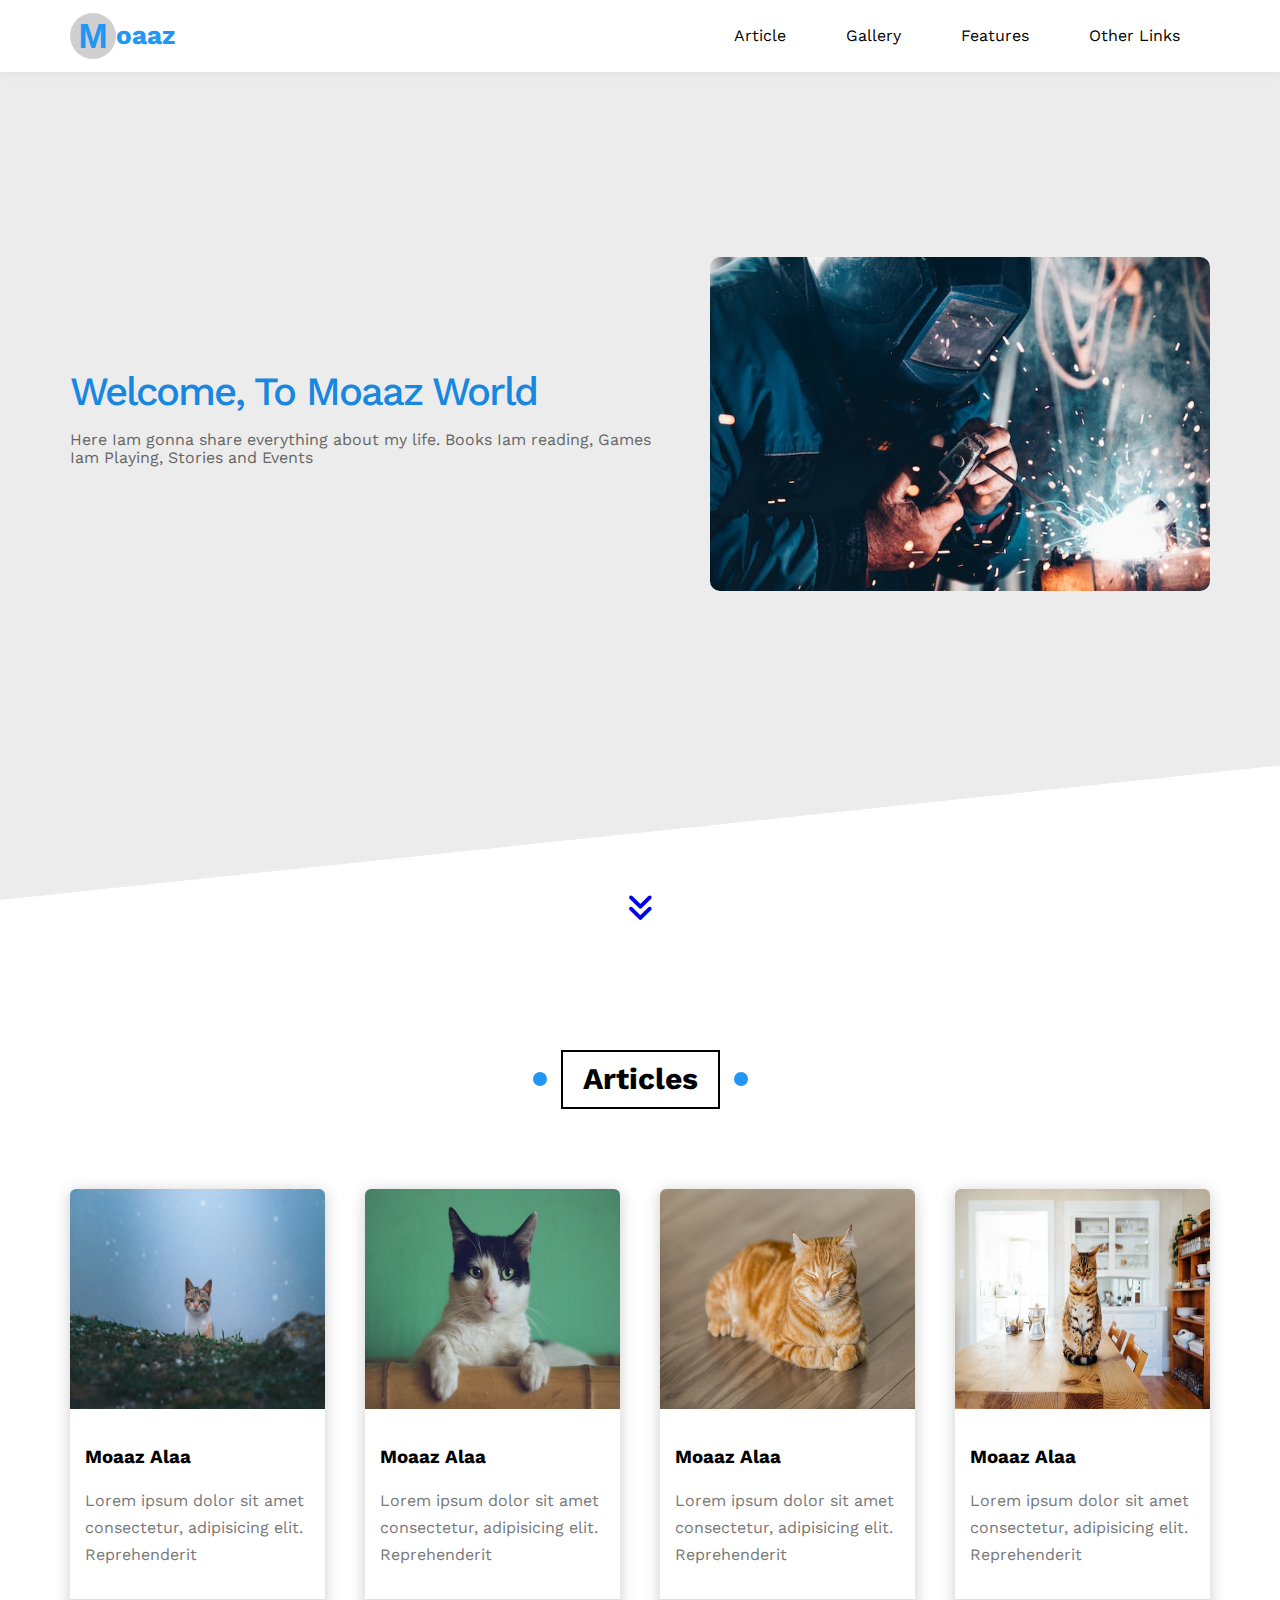
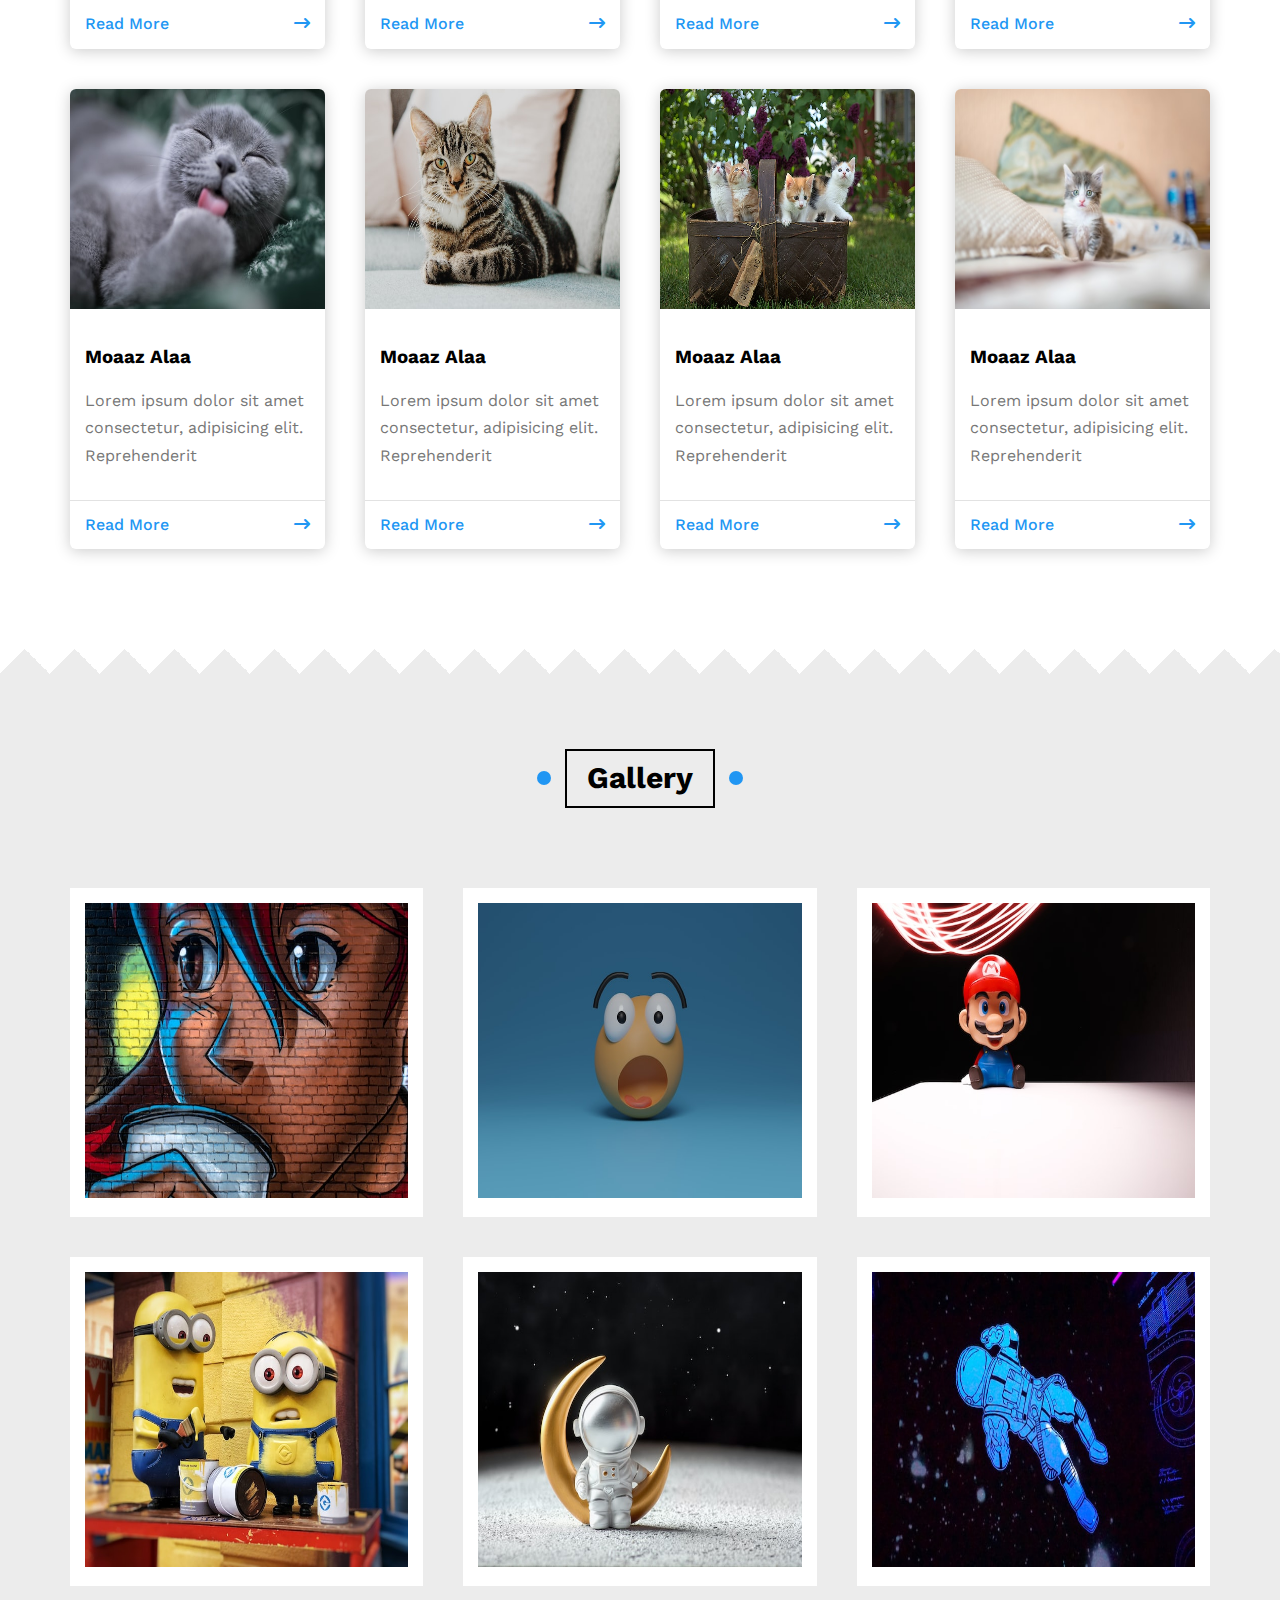
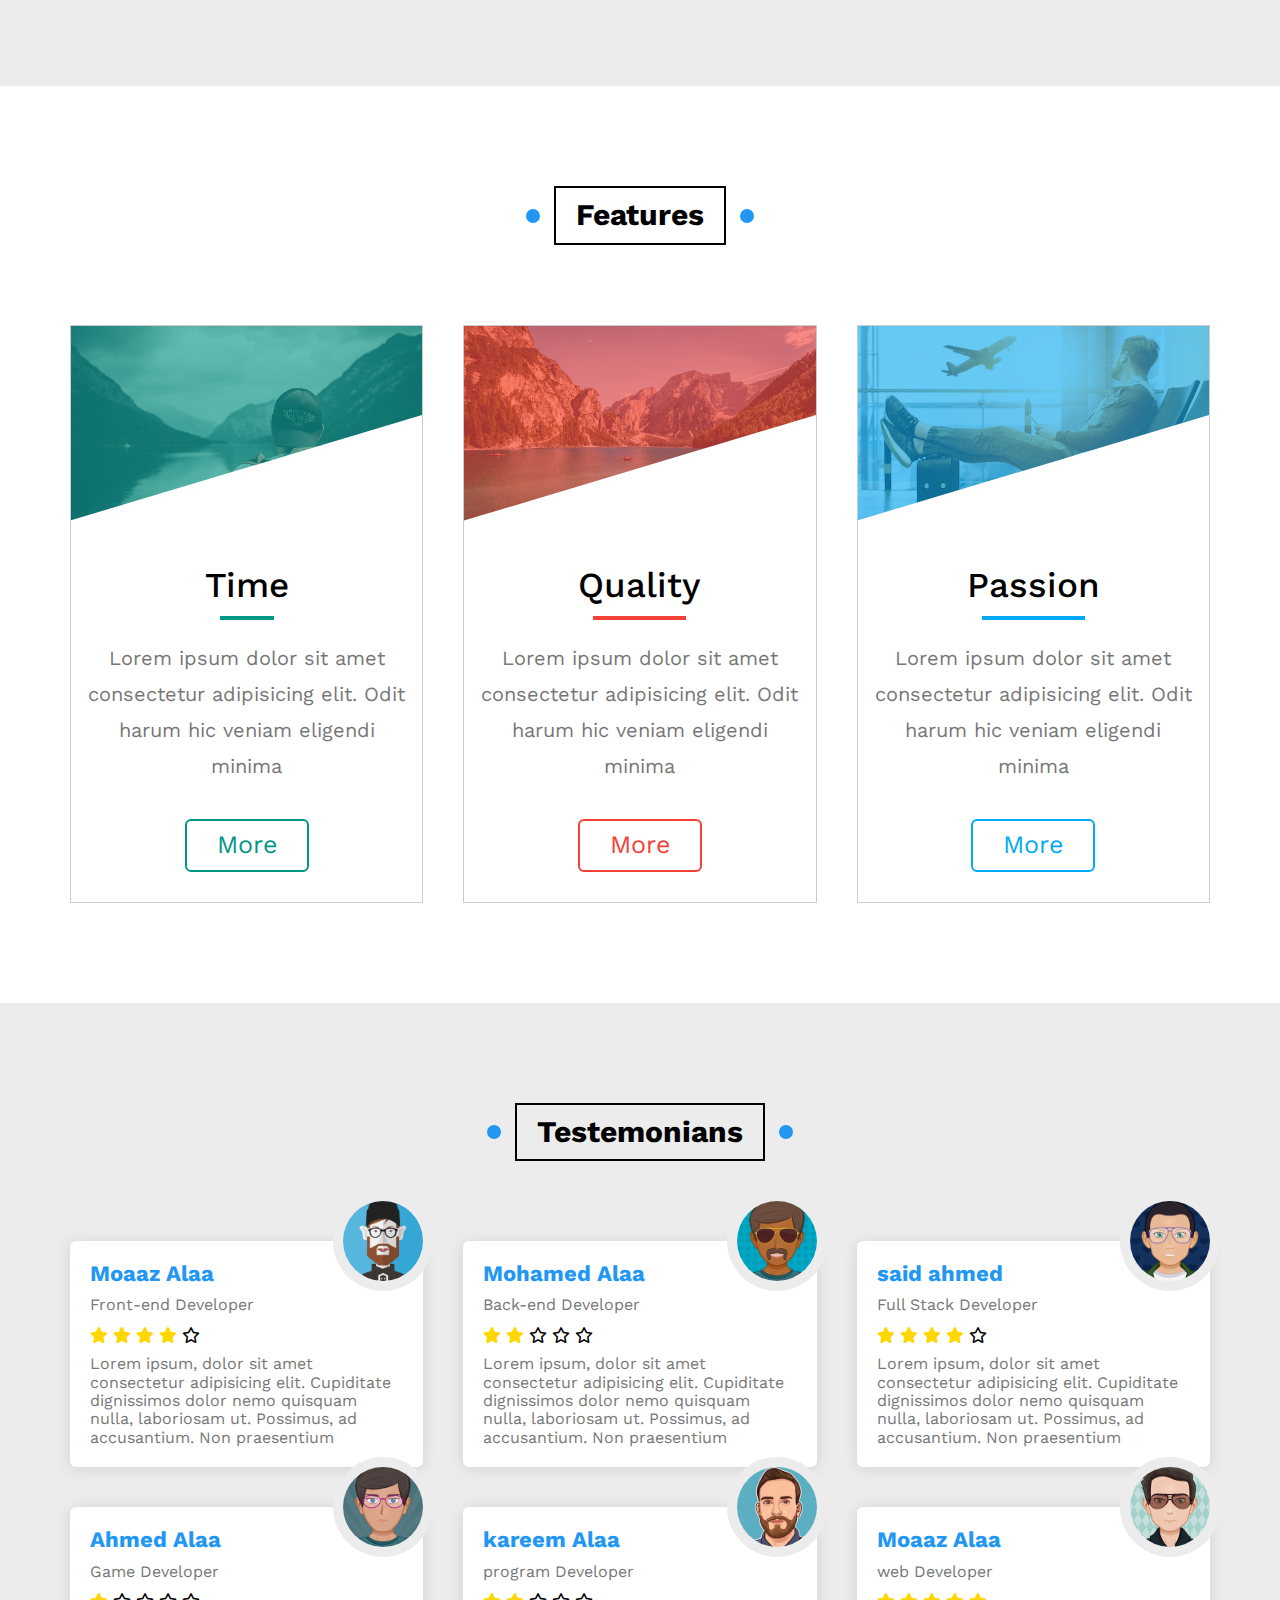
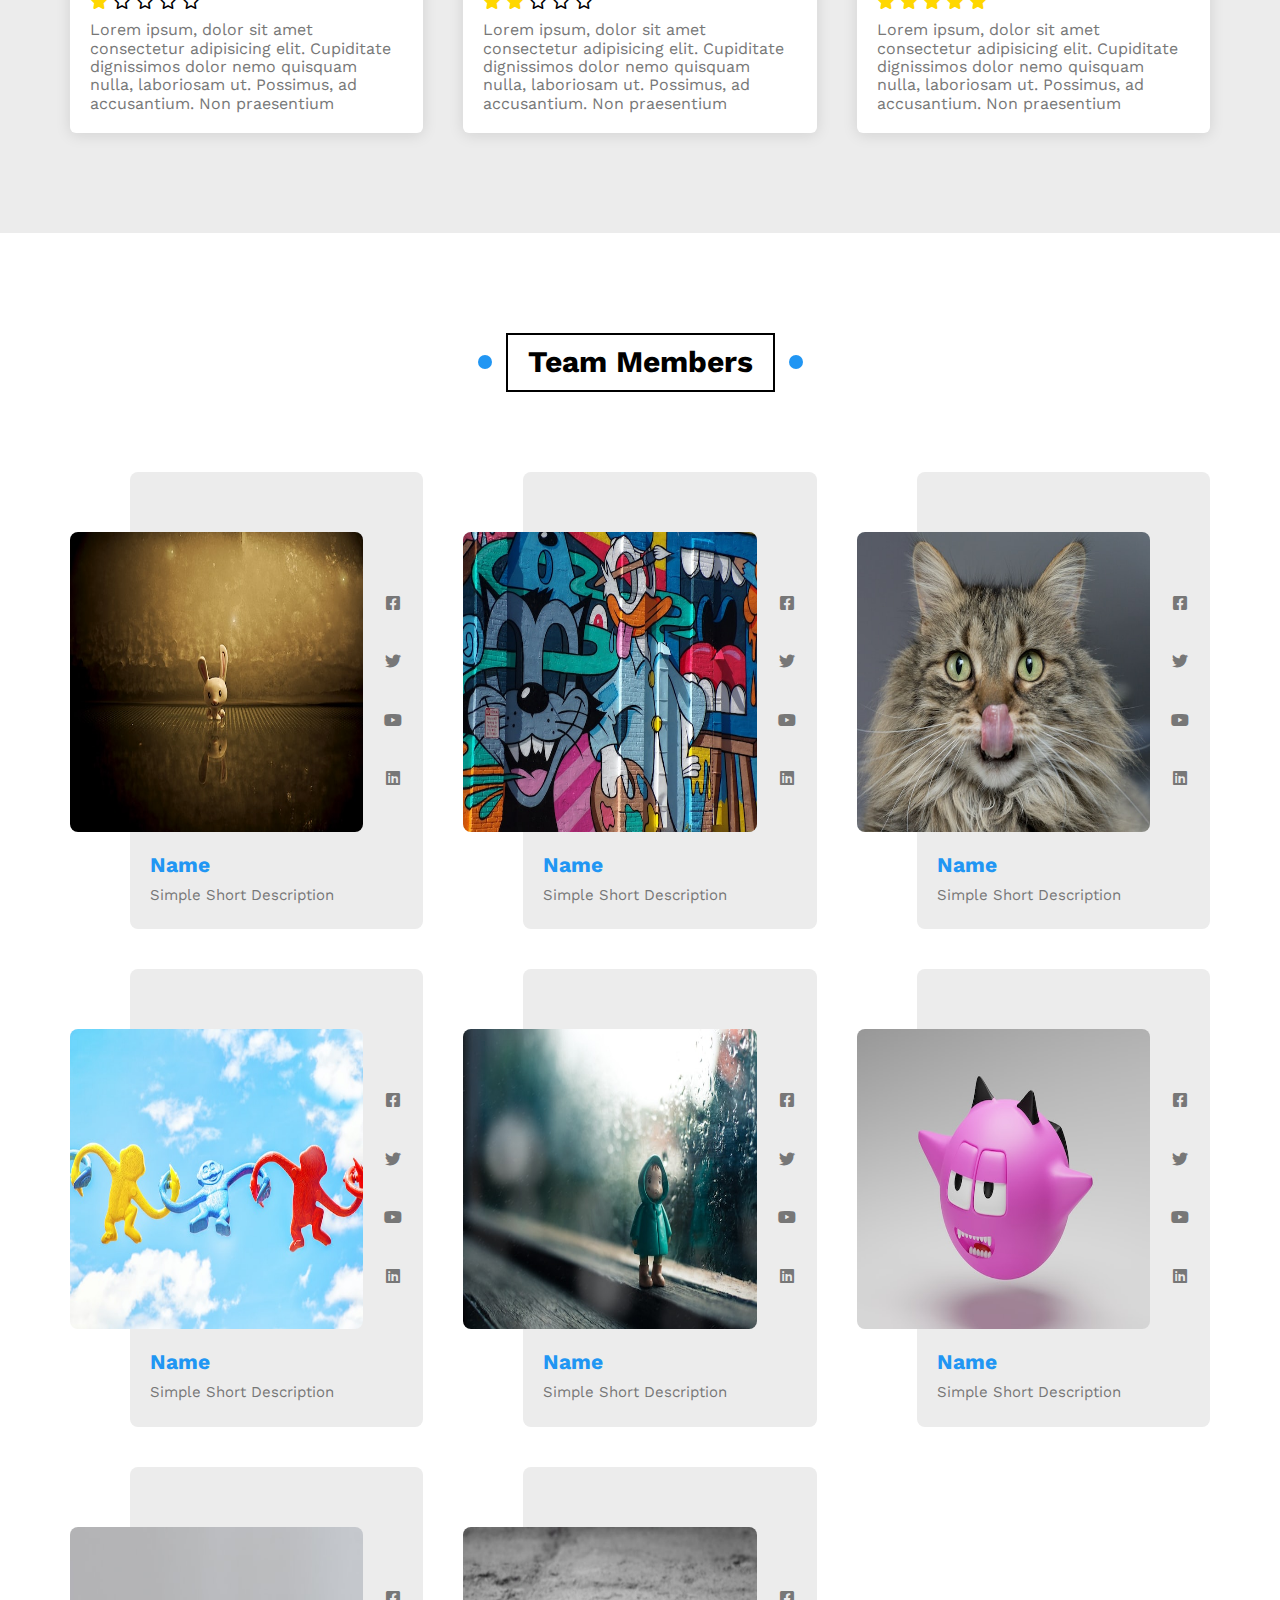
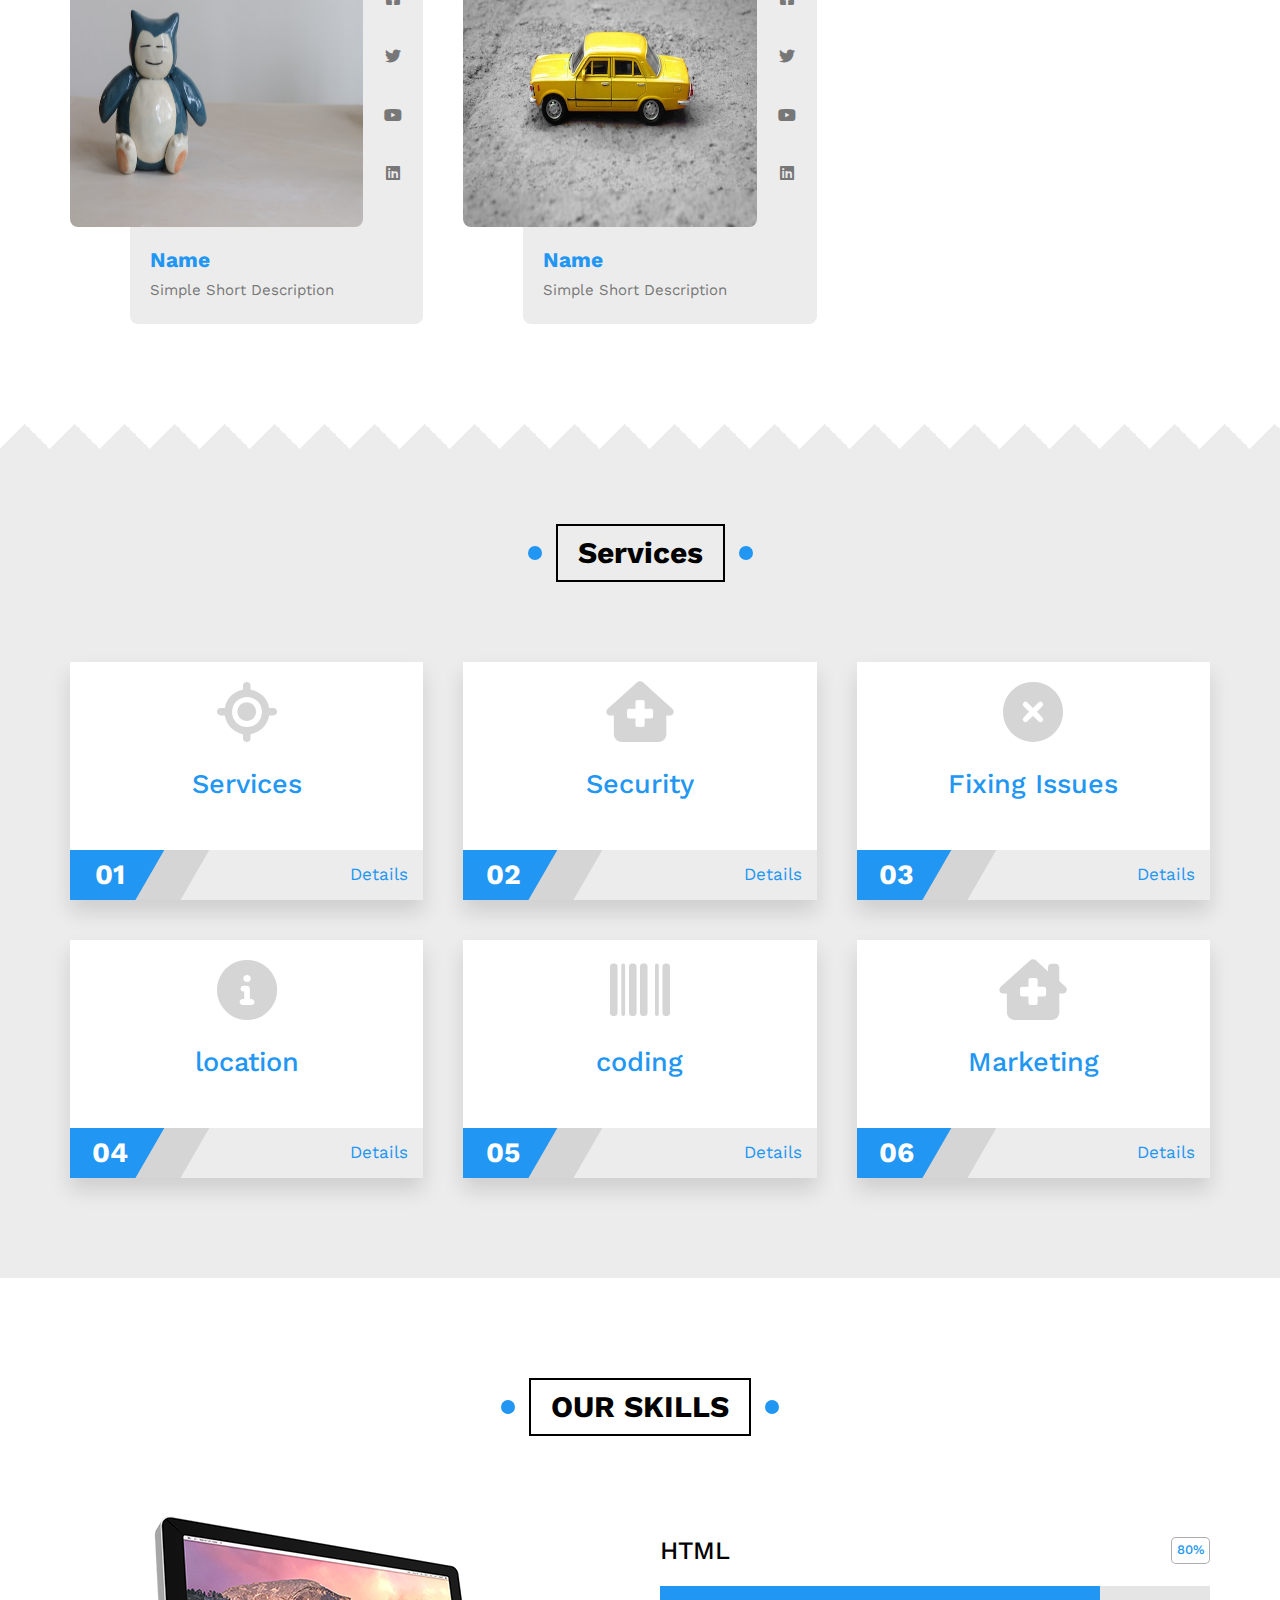
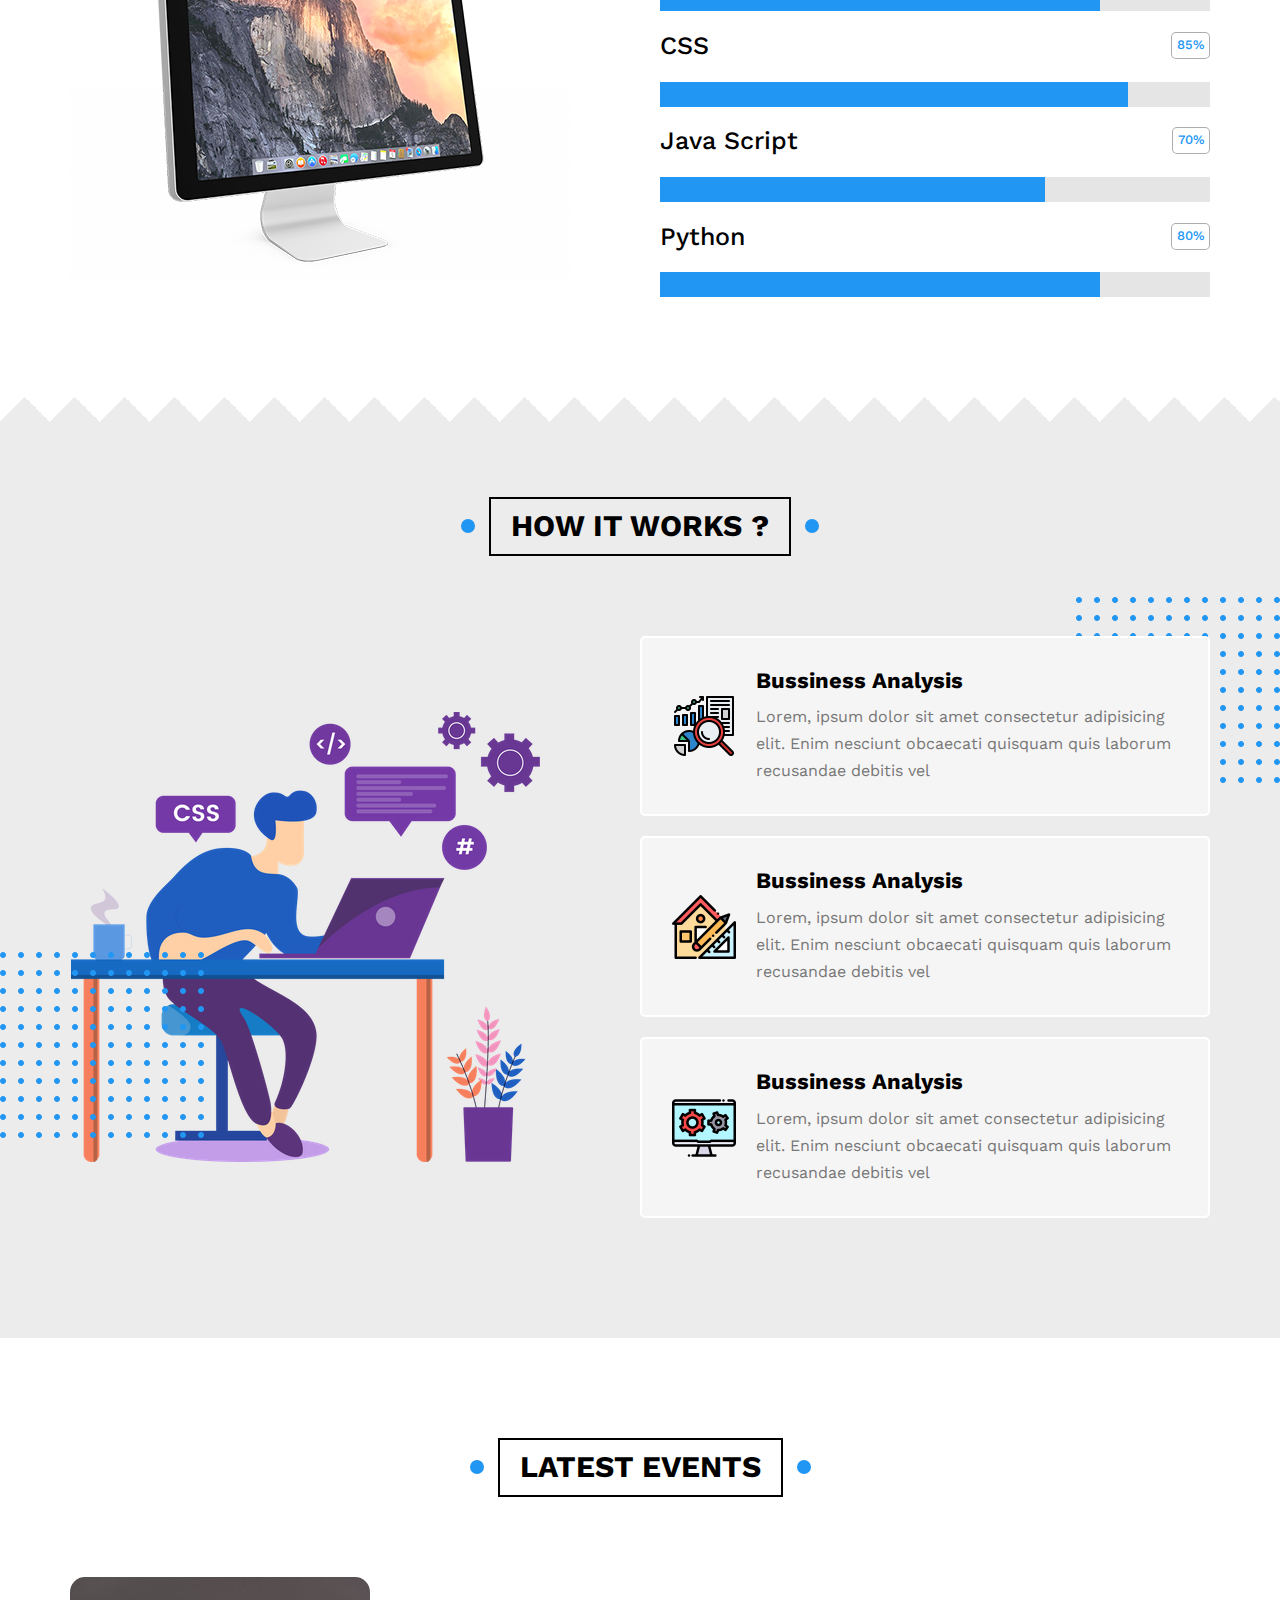
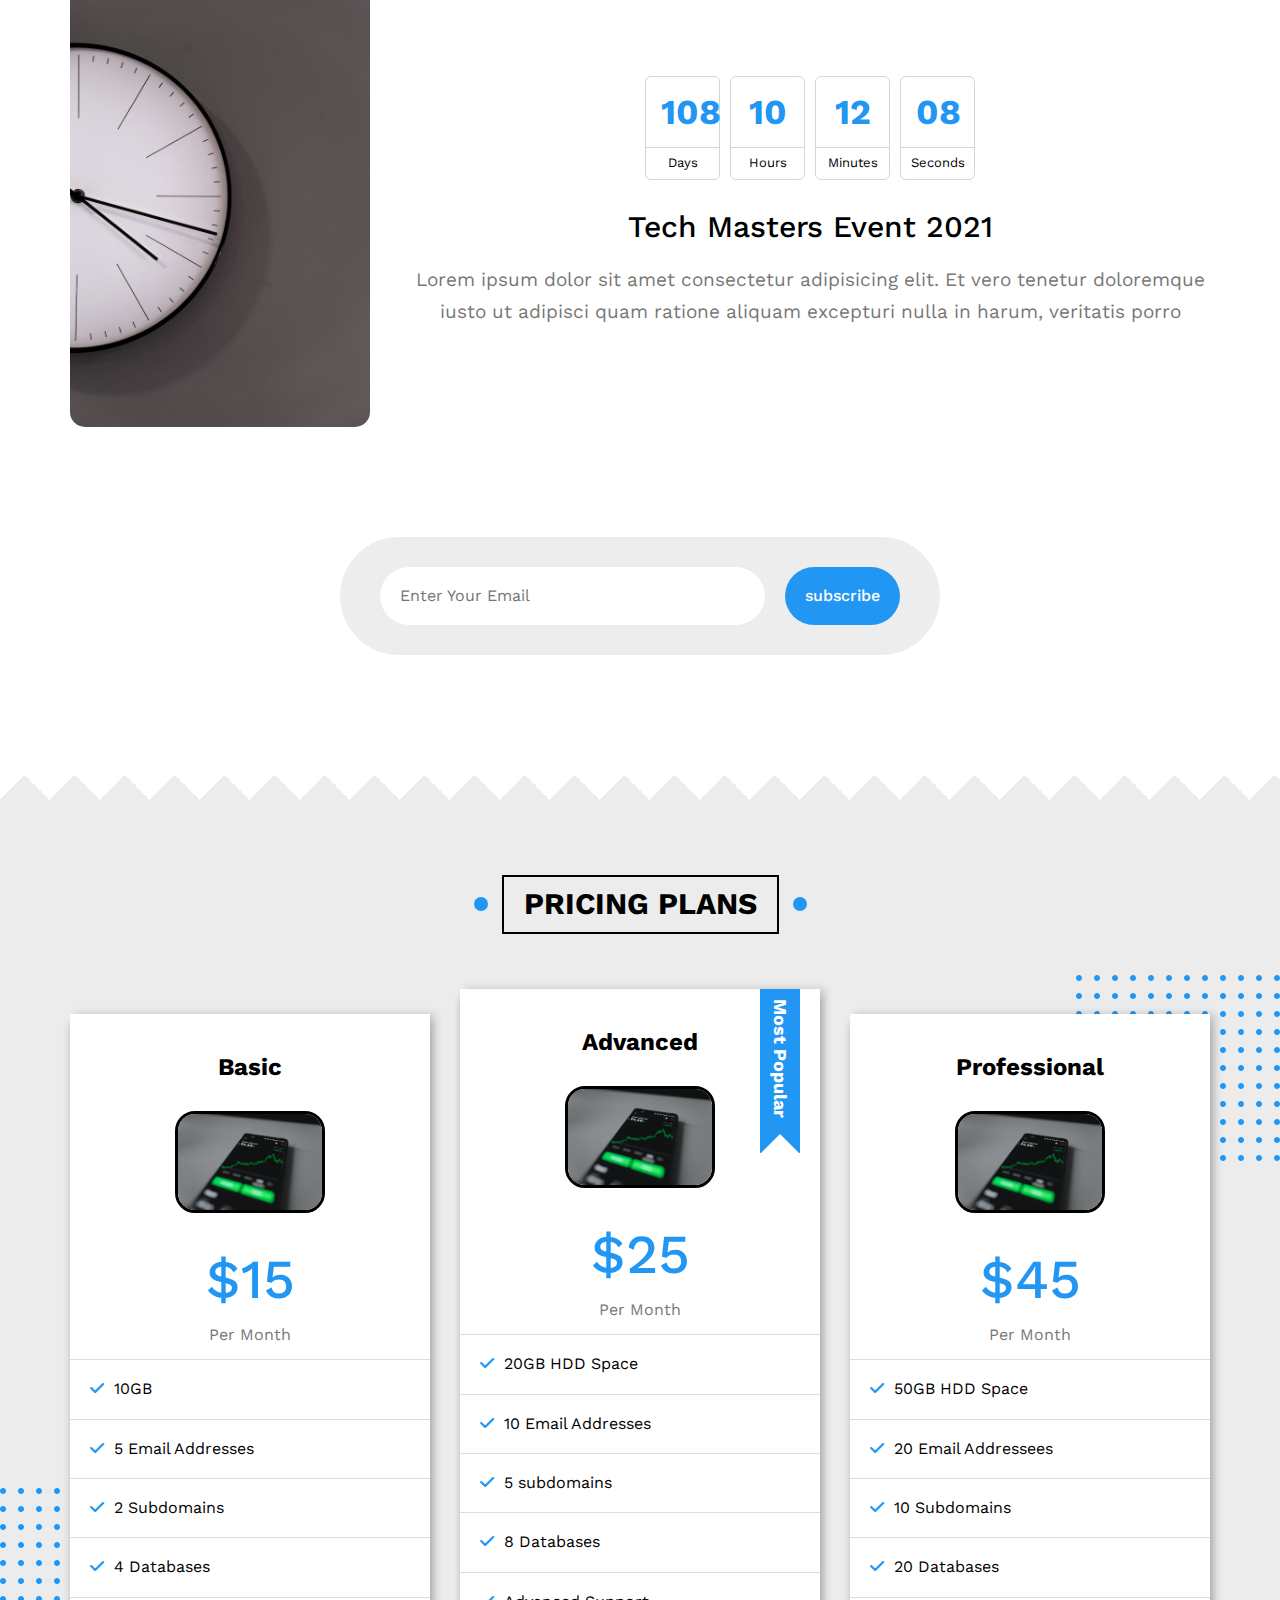
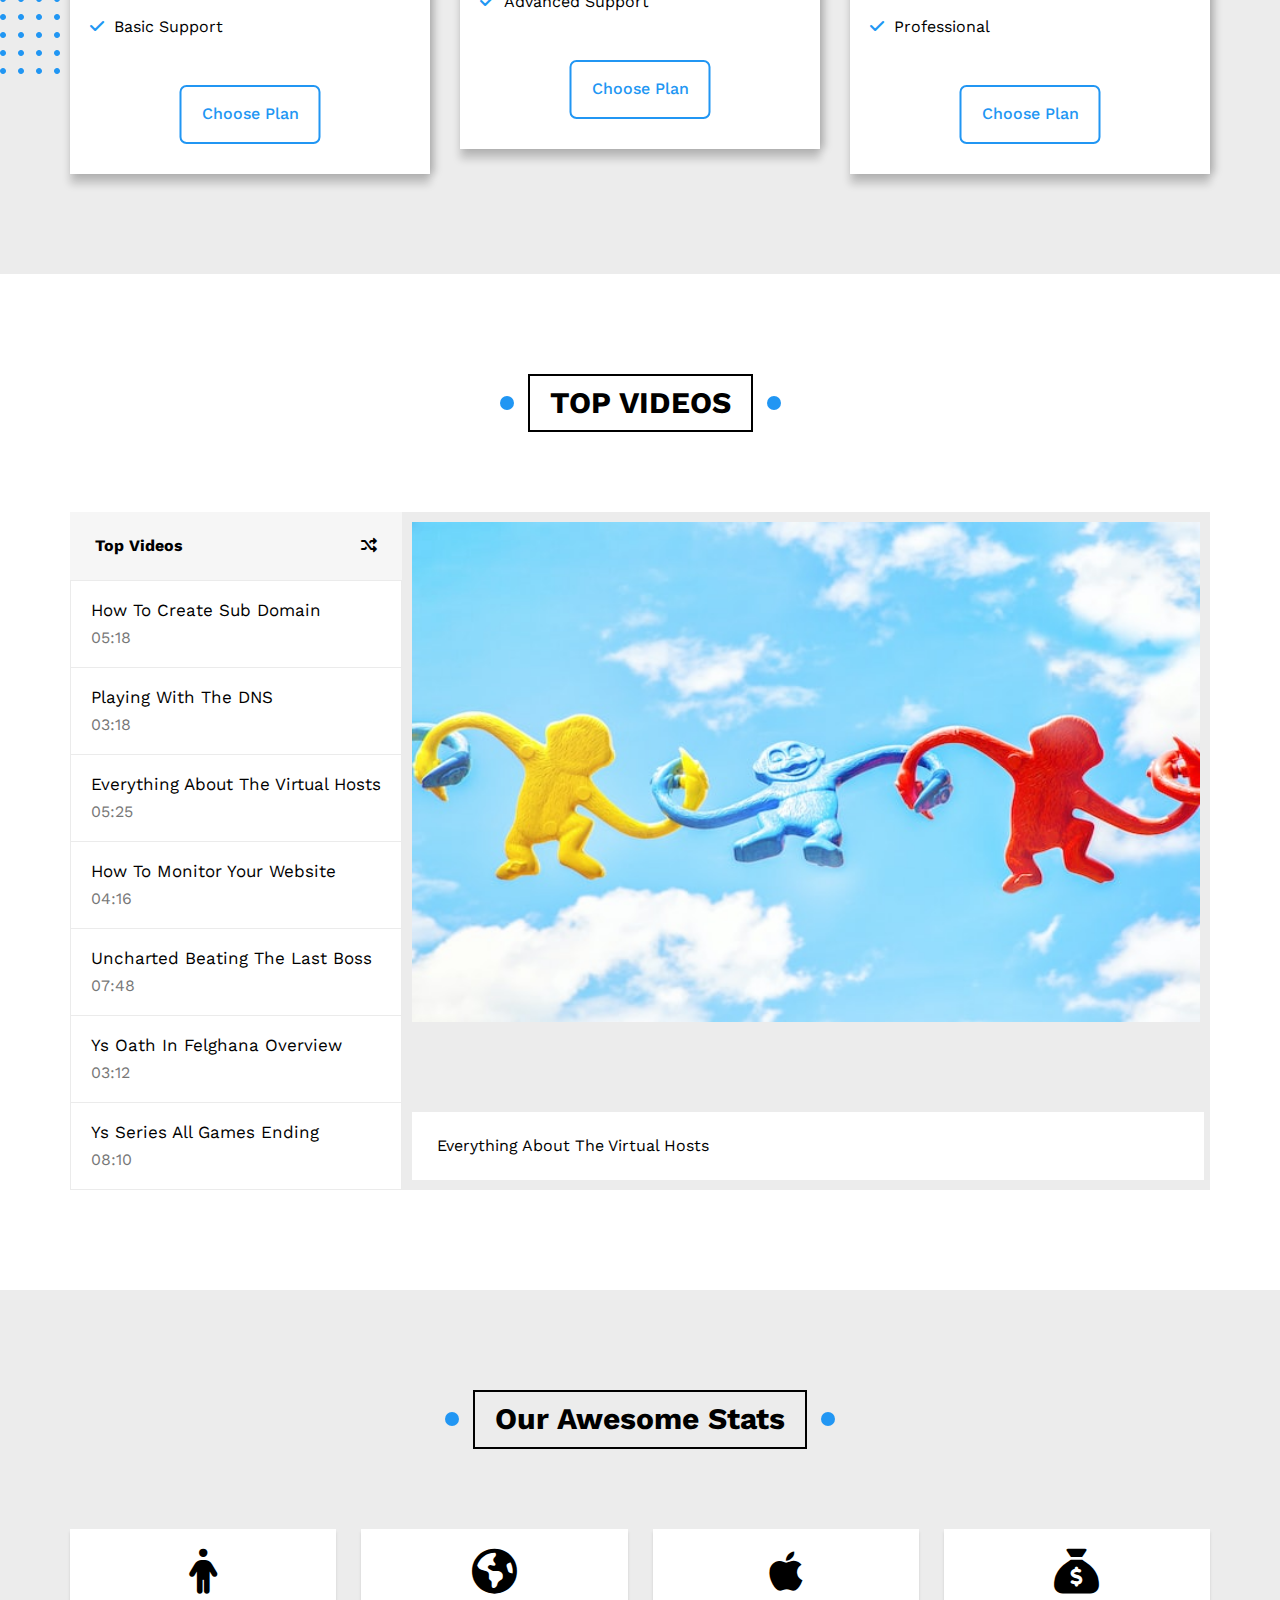
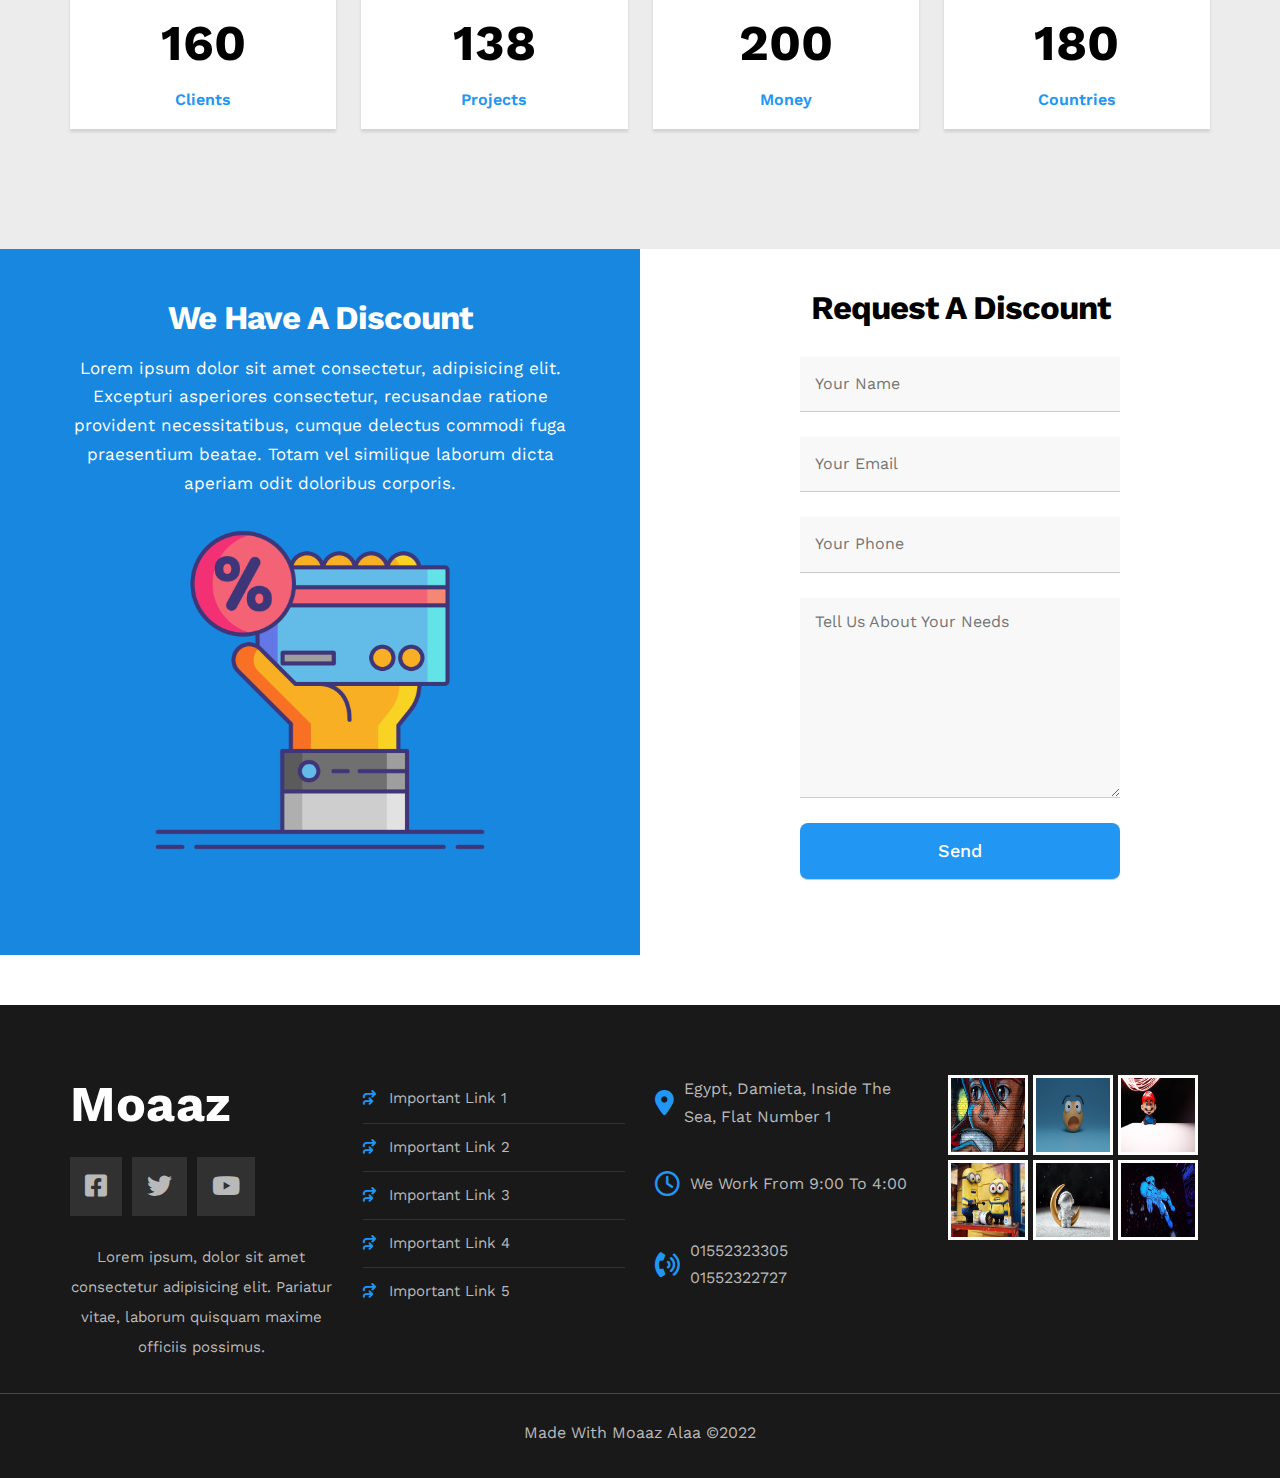
<file: index.html>
<!DOCTYPE html>
<html lang="en">
<head>
    <meta charset="UTF-8">
    <title>Template3</title>
    <link rel="stylesheet" href="css/normalize.css">
    <link rel="stylesheet" href="css/template3.css">
    <!-- font awesome  -->
    <link rel="stylesheet" href="css/all.min.css">
    <link rel="preconnect" href="https://fonts.googleapis.com">
<link rel="preconnect" href="https://fonts.gstatic.com" crossorigin>
<link href="https://fonts.googleapis.com/css2?family=Cairo:wght@300;400;700;800;900&family=Open+Sans:ital,wght@0,700;1,300;1,400&family=Work+Sans:ital,wght@0,200;0,300;0,400;0,500;0,800;1,600&display=swap" rel="stylesheet">
</head>
<body>
    <!-- start header -->
    <div class="header" id="header">
        <div class="container">
            <a href="#"><span>M</span>oaaz</a>
            <ul class="main-nav">
                <li ><a href="#article">Article</a></li>
                <li ><a href="#gallery">Gallery</a></li>
                <li><a href="#features">Features</a></li>
                <li><a href="#">Other Links</a></li>
                <!-- start mega menu -->
                    <!-- <div class="mega-menu">
                        <div class="picture">
                            <img src="./images/megamenu.png" alt="">
                        </div>
                         <ul class="links">
                            <li>
                                <a href="#"><i class="fa-solid fa-comment"></i> comments</a>
                            </li>
                            <li>
                                <a href="#"><i class="fa-solid fa-address-book"></i> contact</a>
                            </li>
                            <li>
                                <a href="#"><i class="fa-solid fa-message-middle"></i> communicate</a>
                            </li>
                            <li>
                                <a href="#"><i class="fa-sharp fa-solid fa-message-music"></i> message</a>
                            </li>
                         </ul>
                         <ul class="links">
                            <li>
                                <a href="#"><i class="fa-solid fa-house"></i> Home</a>
                            </li>
                            <li>
                                <a href="#"><i class="fa-thin fa-user"></i> Users</a>
                            </li>
                            <li>
                                <a href="#"><i class="fa-solid fa-phone"></i> Phone</a>
                            </li>
                            <li>
                                <a href="#"><i class="fa-solid fa-location-dot"></i> Location</a>
                            </li>
                         </ul>
                    </div> -->
                <!-- End mega menu -->
            </ul>
        </div>
    </div>
    <!-- End header -->
    <!-- start landing -->
    <div class="landing">
        <div class="container">
            <div class="text">
                <h1>Welcome, To Moaaz World</h1>
                <p>Here Iam gonna share everything about my life. Books Iam reading,
                     Games Iam Playing, Stories and Events</p>
            </div>
            <div class="image">
                <img src="./images/christopher-burns-Wiu3w-99tNg-unsplash.jpg" alt="">
            </div>
        </div>
        <a href="#article" class="go-down">
            <i class="fa-solid fa-angles-down"></i>
        </a>
    </div>
    <!-- End landing -->
    
    <!-- start articles -->
    <div class="articles" id="article">
        <h2 class="main-title">Articles</h2>
        <div class="container">
            <div class="box">
            <img src="./images/cat1 (1).jpg" alt="">
            <div class="content">
                <h3>moaaz alaa</h3>
                <p>Lorem ipsum dolor sit amet consectetur,
                    adipisicing elit. Reprehenderit</p>
            </div>
            <div class="info">
                <a href="#">Read More</a>
                <i class="fa-sharp fa-solid fa-arrow-right-long"></i>
            </div>
            </div>
            <div class="box">
            <img src="./images/cat1 (2).jpg" alt="">
            <div class="content">
                <h3>moaaz alaa</h3>
                <p>Lorem ipsum dolor sit amet consectetur,
                     adipisicing elit. Reprehenderit</p>
            </div>
            <div class="info">
                <a href="#">Read More</a>
                <i class="fa-sharp fa-solid fa-arrow-right-long"></i>
            </div>
            </div>
            <div class="box">
            <img src="./images/cat1 (3).jpg" alt="">
            <div class="content">
                <h3>moaaz alaa</h3>
                <p>Lorem ipsum dolor sit amet consectetur,
                     adipisicing elit. Reprehenderit</p>
            </div>
            <div class="info">
                <a href="#">Read More</a>
                <i class="fa-sharp fa-solid fa-arrow-right-long"></i>
            </div>
            </div>
            <div class="box">
            <img src="./images/cat1 (4).jpg" alt="">
            <div class="content">
                <h3>moaaz alaa</h3>
                <p>Lorem ipsum dolor sit amet consectetur,
                     adipisicing elit. Reprehenderit</p>
            </div>
            <div class="info">
                <a href="#">Read More</a>
                <i class="fa-sharp fa-solid fa-arrow-right-long"></i>
            </div>
            </div>
            <div class="box">
            <img src="./images/cat1 (5).jpg" alt="">
            <div class="content">
                <h3>moaaz alaa</h3>
                <p>Lorem ipsum dolor sit amet consectetur,
                     adipisicing elit. Reprehenderit</p>
            </div>
            <div class="info">
                <a href="#">Read More</a>
                <i class="fa-sharp fa-solid fa-arrow-right-long"></i>
            </div>
            </div>
            <div class="box">
            <img src="./images/cat1 (6).jpg" alt="">
            <div class="content">
                <h3>moaaz alaa</h3>
                <p>Lorem ipsum dolor sit amet consectetur,
                     adipisicing elit. Reprehenderit</p>
            </div>
            <div class="info">
                <a href="#">Read More</a>
                <i class="fa-sharp fa-solid fa-arrow-right-long"></i>
            </div>
            </div>
            <div class="box">
            <img src="./images/cat1 (7).jpg" alt="">
            <div class="content">
                <h3>moaaz alaa</h3>
                <p>Lorem ipsum dolor sit amet consectetur,
                     adipisicing elit. Reprehenderit</p>
            </div>
            <div class="info">
                <a href="#">Read More</a>
                <i class="fa-sharp fa-solid fa-arrow-right-long"></i>
            </div>
            </div>
            <div class="box">
            <img src="./images/cat1 (8).jpg" alt="">
            <div class="content">
                <h3>moaaz alaa</h3>
                <p>Lorem ipsum dolor sit amet consectetur,
                     adipisicing elit. Reprehenderit</p>
            </div>
            <div class="info">
                <a href="#">Read More</a>
                <i class="fa-sharp fa-solid fa-arrow-right-long"></i>
            </div>
            </div>
        </div>
    </div>
    
    <!-- End articles -->
    <!-- start gallery  -->
    <div class="spikes"></div>
    <div class="gallery" id="gallery">
        <h2 class="main-title">Gallery</h2>
        <div class="container">
        <div class="box">
            <div class="image">
                <img src="./images/cartoon (1).jpg" alt="">
            </div>
        </div>
        <div class="box">
            <div class="image">
                <img src="./images/cartoon (2).jpg" alt="">
            </div>
        </div>
        <div class="box">
            <div class="image">
                <img src="./images/cartoon (3).jpg" alt="">
            </div>
        </div>
        <div class="box">
            <div class="image">
                <img src="./images/cartoon (4).jpg" alt="">
            </div>
        </div>
        <div class="box">
            <div class="image">
                <img src="./images/cartoon (5).jpg" alt="">
            </div>
        </div>
        <div class="box">
            <div class="image">
                <img src="./images/cartoon (6).jpg" alt="">
            </div>
        </div>
    </div>
    </div>
    <!-- End gallery  -->
    <!-- start features -->
    <div class="features" id="features">
        <h2 class="main-title">Features</h2>
        <div class="container">
            <div class="box time">
                <div class="imag-holder">
                <img src="./images/feature (1).jpg" alt="">
                </div>
                <h2>Time</h2>
                <p>Lorem ipsum dolor sit amet consectetur adipisicing elit. Odit harum hic veniam eligendi minima</p>
                <a href="#">More</a>
            </div>
            <div class="box quality">
                <div class="imag-holder">
                <img src="./images/feature (2).jpg" alt="">
                </div>
                <h2>Quality</h2>
                <p>Lorem ipsum dolor sit amet consectetur adipisicing elit. Odit harum hic veniam eligendi minima</p>
                <a href="#">More</a>
            </div>
            <div class="box passion">
                <div class="imag-holder">
                <img src="./images/feature (3).jpg" alt="">
                </div>
                <h2>Passion</h2>
                <p>Lorem ipsum dolor sit amet consectetur adipisicing elit. Odit harum hic veniam eligendi minima</p>
                <a href="#">More</a>
            </div>
        </div>
    </div>
    <!-- End features -->
    <!-- start testemonians -->
    <div class="testemonians" id="testemonians">
        <h2 class="main-title">Testemonians</h2>
        <div class="container">
            <div class="box">
                <img src="./images/avatar-01.png" alt="">
                <h3>Moaaz Alaa</h3>
                <span class="title">Front-end Developer</span>
                <div class="rate">
                    <i class="filled fa-solid fa-star"></i>
                    <i class="filled fa-solid fa-star"></i>
                    <i class="filled fa-solid fa-star"></i>
                    <i class="filled fa-solid fa-star"></i>
                    <i class="fa-regular fa-star"></i>
                </div>
                <p>Lorem ipsum, dolor sit amet consectetur adipisicing elit. Cupiditate dignissimos dolor nemo quisquam nulla, laboriosam ut. Possimus, ad accusantium. Non praesentium 
                    </p>
            </div>
            <div class="box">
                <img src="./images/avatar-02.png" alt="">
                <h3>Mohamed Alaa</h3>
                <span class="title">Back-end Developer</span>
                <div class="rate">
                    <i class="filled fa-solid fa-star"></i>
                    <i class="filled fa-solid fa-star"></i>
                    <i class="fa-regular fa-star"></i>
                    <i class="fa-regular fa-star"></i>
                    <i class="fa-regular fa-star"></i>
                </div>
                <p>Lorem ipsum, dolor sit amet consectetur adipisicing elit. Cupiditate dignissimos dolor nemo quisquam nulla, laboriosam ut. Possimus, ad accusantium. Non praesentium 
                    </p>
            </div>
            <div class="box">
                <img src="./images/avatar-03.png" alt="">
                <h3>said ahmed</h3>
                <span class="title">Full Stack Developer</span>
                <div class="rate">
                    <i class="filled fa-solid fa-star"></i>
                    <i class="filled fa-solid fa-star"></i>
                    <i class="filled fa-solid fa-star"></i>
                    <i class="filled fa-solid fa-star"></i>
                    <i class="fa-regular fa-star"></i>
                </div>
                <p>Lorem ipsum, dolor sit amet consectetur adipisicing elit. Cupiditate dignissimos dolor nemo quisquam nulla, laboriosam ut. Possimus, ad accusantium. Non praesentium 
                    </p>
            </div>
            <div class="box">
                <img src="./images/avatar-04.png" alt="">
                <h3>Ahmed Alaa</h3>
                <span class="title">Game Developer</span>
                <div class="rate">
                    <i class="filled fa-solid fa-star"></i>
                    <i class="fa-regular fa-star"></i>
                    <i class="fa-regular fa-star"></i>
                    <i class="fa-regular fa-star"></i>
                    <i class="fa-regular fa-star"></i>
                </div>
                <p>Lorem ipsum, dolor sit amet consectetur adipisicing elit. Cupiditate dignissimos dolor nemo quisquam nulla, laboriosam ut. Possimus, ad accusantium. Non praesentium 
                    </p>
            </div>
            <div class="box">
                <img src="./images/avatar-05.png" alt="">
                <h3>kareem Alaa</h3>
                <span class="title">program Developer</span>
                <div class="rate">
                    <i class="filled fa-solid fa-star"></i>
                    <i class="filled fa-solid fa-star"></i>
                    <i class="fa-regular fa-star"></i>
                    <i class="fa-regular fa-star"></i>
                    <i class="fa-regular fa-star"></i>
                </div>
                <p>Lorem ipsum, dolor sit amet consectetur adipisicing elit. Cupiditate dignissimos dolor nemo quisquam nulla, laboriosam ut. Possimus, ad accusantium. Non praesentium 
                    </p>
            </div>
            <div class="box">
                <img src="./images/avatar-06.png" alt="">
                <h3>Moaaz Alaa</h3>
                <span class="title">web Developer</span>
                <div class="rate">
                    <i class="filled fa-solid fa-star"></i>
                    <i class="filled fa-solid fa-star"></i>
                    <i class="filled fa-solid fa-star"></i>
                    <i class="filled fa-solid fa-star"></i>
                    <i class="filled fa-solid fa-star"></i>
                </div>
                <p>Lorem ipsum, dolor sit amet consectetur adipisicing elit. Cupiditate dignissimos dolor nemo quisquam nulla, laboriosam ut. Possimus, ad accusantium. Non praesentium 
                    </p>
            </div>
        </div>
    </div>
    <!-- End testemonians -->
    <!-- start team members -->
    <div class="team">
        <h2 class="main-title">Team Members</h2>
        <div class="container">
            <div class="box">
                <div class="data">
                    <img src="./images/TEAM (1).jpg" alt="">
                    <div class="social">
                        <a href="#">
                            <i class="fa-brands fa-square-facebook"></i>
                        </a>
                        <a href="#">
                            <i class="fa-brands fa-twitter"></i>
                        </a>
                        <a href="#">
                            <i class="fa-brands fa-youtube"></i>
                        </a>
                        <a href="#">
                            <i class="fa-brands fa-linkedin"></i>
                        </a>
                    </div>
                </div>
                <div class="info">
                    <h3>Name</h3>
                    <p>Simple Short Description</p>
                </div>
            </div>
            <div class="box">
                <div class="data">
                    <img src="./images/TEAM (2).jpg" alt="">
                    <div class="social">
                        <a href="#">
                            <i class="fa-brands fa-square-facebook"></i>
                        </a>
                        <a href="#">
                            <i class="fa-brands fa-twitter"></i>
                        </a>
                        <a href="#">
                            <i class="fa-brands fa-youtube"></i>
                        </a>
                        <a href="#">
                            <i class="fa-brands fa-linkedin"></i>
                        </a>
                    </div>
                </div>
                <div class="info">
                    <h3>Name</h3>
                    <p>Simple Short Description</p>
                </div>
            </div>
            <div class="box">
                <div class="data">
                    <img src="./images/TEAM (3).jpg" alt="">
                    <div class="social">
                        <a href="#">
                            <i class="fa-brands fa-square-facebook"></i>
                        </a>
                        <a href="#">
                            <i class="fa-brands fa-twitter"></i>
                        </a>
                        <a href="#">
                            <i class="fa-brands fa-youtube"></i>
                        </a>
                        <a href="#">
                            <i class="fa-brands fa-linkedin"></i>
                        </a>
                    </div>
                </div>
                <div class="info">
                    <h3>Name</h3>
                    <p>Simple Short Description</p>
                </div>
            </div>
            <div class="box">
                <div class="data">
                    <img src="./images/TEAM (4).jpg" alt="">
                    <div class="social">
                        <a href="#">
                            <i class="fa-brands fa-square-facebook"></i>
                        </a>
                        <a href="#">
                            <i class="fa-brands fa-twitter"></i>
                        </a>
                        <a href="#">
                            <i class="fa-brands fa-youtube"></i>
                        </a>
                        <a href="#">
                            <i class="fa-brands fa-linkedin"></i>
                        </a>
                    </div>
                </div>
                <div class="info">
                    <h3>Name</h3>
                    <p>Simple Short Description</p>
                </div>
            </div>
            <div class="box">
                <div class="data">
                    <img src="./images/TEAM (5).jpg" alt="">
                    <div class="social">
                        <a href="#">
                            <i class="fa-brands fa-square-facebook"></i>
                        </a>
                        <a href="#">
                            <i class="fa-brands fa-twitter"></i>
                        </a>
                        <a href="#">
                            <i class="fa-brands fa-youtube"></i>
                        </a>
                        <a href="#">
                            <i class="fa-brands fa-linkedin"></i>
                        </a>
                    </div>
                </div>
                <div class="info">
                    <h3>Name</h3>
                    <p>Simple Short Description</p>
                </div>
            </div>
            <div class="box">
                <div class="data">
                    <img src="./images/TEAM (6).jpg" alt="">
                    <div class="social">
                        <a href="#">
                            <i class="fa-brands fa-square-facebook"></i>
                        </a>
                        <a href="#">
                            <i class="fa-brands fa-twitter"></i>
                        </a>
                        <a href="#">
                            <i class="fa-brands fa-youtube"></i>
                        </a>
                        <a href="#">
                            <i class="fa-brands fa-linkedin"></i>
                        </a>
                    </div>
                </div>
                <div class="info">
                    <h3>Name</h3>
                    <p>Simple Short Description</p>
                </div>
            </div>
            <div class="box">
                <div class="data">
                    <img src="./images/TEAM (7).jpg" alt="">
                    <div class="social">
                        <a href="#">
                            <i class="fa-brands fa-square-facebook"></i>
                        </a>
                        <a href="#">
                            <i class="fa-brands fa-twitter"></i>
                        </a>
                        <a href="#">
                            <i class="fa-brands fa-youtube"></i>
                        </a>
                        <a href="#">
                            <i class="fa-brands fa-linkedin"></i>
                        </a>
                    </div>
                </div>
                <div class="info">
                    <h3>Name</h3>
                    <p>Simple Short Description</p>
                </div>
            </div>
            <div class="box">
                <div class="data">
                    <img src="./images/TEAM (8).jpg" alt="">
                    <div class="social">
                        <a href="#">
                            <i class="fa-brands fa-square-facebook"></i>
                        </a>
                        <a href="#">
                            <i class="fa-brands fa-twitter"></i>
                        </a>
                        <a href="#">
                            <i class="fa-brands fa-youtube"></i>
                        </a>
                        <a href="#">
                            <i class="fa-brands fa-linkedin"></i>
                        </a>
                    </div>
                </div>
                <div class="info">
                    <h3>Name</h3>
                    <p>Simple Short Description</p>
                </div>
            </div>
        </div>
    </div>
    <!-- End team members -->
    <!-- start services -->
    <div class="spikes"></div>
    <div class="services">
        <h2 class="main-title">Services</h2>
        <div class="container">
            <div class="box">
                <i class="fa-solid fa-location-crosshairs"></i>
                <h3>Services</h3>
                <div class="info">
                    <a href="#">Details</a>
                </div>
            </div>
            <div class="box">
                <i class="fa-solid fa-house-medical"></i>
                <h3>Security</h3>
                <div class="info">
                    <a href="#">Details</a>
                </div>
            </div>
            <div class="box">
                <i class="fa-solid fa-circle-xmark"></i>
                <h3>Fixing Issues</h3>
                <div class="info">
                    <a href="#">Details</a>
                </div>
            </div>
            <div class="box">
                <i class="fa-solid fa-circle-info"></i>
                <h3>location</h3>
                <div class="info">
                    <a href="#">Details</a>
                </div>
            </div>
            <div class="box">
                <i class="fa-solid fa-barcode"></i>
                <h3>coding</h3>
                <div class="info">
                    <a href="#">Details</a>
                </div>
            </div>
            <div class="box">
                <i class="fa-solid fa-house-chimney-medical"></i>
                <h3>Marketing</h3>
                <div class="info">
                    <a href="#">Details</a>
                </div>
            </div>
        </div>
    </div>
    <!-- End services --> 
    <!-- start skills -->
    <div class="skills">
        <h2 class="main-title">OUR SKILLS</h2>
        <div class="container">
            <div class="image">
                <img src="./images/skills.png" alt="">
            </div>
        <div class="rate-holder">
        <div class="progress">
            <h2>HTML <span>80%</span></h2>
            <div class="rate" >
                <span style="width: 80%; background-color: #2196f3;" ></span>
            </div>
        </div>
           <div class="progress">
            <h2>CSS <span>85%</span></h2>
            <div class="rate">
                <span style="width: 85%; background-color: #2196f3;"  ></span>
            </div>
           </div>
            <div class="progress">
                <h2>Java Script <span>70%</span></h2>
                <div class="rate">
                    <span style="width: 70%; background-color: #2196f3;" ></span>
                </div>
            </div>
            <div class="progress">
                <h2>Python <span>80%</span></h2>
                <div class="rate">
                    <span style="width: 80%; background-color: #2196f3;" ></span>
                </div>
            </div>
        </div>
        </div>
    </div>
    <!-- End skills -->
    <!-- start how -->
    <div class="spikes"></div>
    <div class="how">
        <div class="dots dots-up"></div>
        <div class="dots dots-down"></div>
        <h2 class="main-title">HOW IT WORKS ?</h2>
        <div class="container">
            <div class="image">
                <img src="./images/work-steps.png" alt="">
            </div>
            <div class="content-holder">
            <div class="content">
                <img src="./images/work-steps-1.png" alt="">
                <div class="text">
                <h3>Bussiness Analysis</h3>
                <p>Lorem, ipsum dolor sit amet consectetur adipisicing elit.
                Enim nesciunt obcaecati quisquam quis laborum recusandae debitis vel</p>
                </div>
            </div>
            <div class="content">
                <img src="./images/work-steps-2.png" alt="">
                <div class="text">
                    <h3>Bussiness Analysis</h3>
                <p>Lorem, ipsum dolor sit amet consectetur adipisicing elit.
                Enim nesciunt obcaecati quisquam quis laborum recusandae debitis vel</p>
                </div>
            </div>
            <div class="content">
                <img src="./images/work-steps-3.png" alt="">
                <div class="text">
                    <h3>Bussiness Analysis</h3>
                <p>Lorem, ipsum dolor sit amet consectetur adipisicing elit.
                Enim nesciunt obcaecati quisquam quis laborum recusandae debitis vel</p>
                </div>
            </div>
           </div>
        </div>
    </div>
    <!-- End how -->
    <!-- start latest events -->
    <div class="latest">
        <h2 class="main-title">LATEST EVENTS</h2>
        <div class="container">
        <img src="./images/time.jpg" alt="">
            <div class="info">
            <div class="time">
                <div class="unit">
                    <span>108</span>
                    <span>Days</span>
                </div>
                <div class="unit">
                    <span>10</span>
                    <span>Hours</span>
                </div>
                <div class="unit">
                    <span>12</span>
                    <span>Minutes</span>
                </div>
                <div class="unit">
                    <span>08</span>
                    <span>Seconds</span>
                </div>
            </div>
            <h2 class="title">Tech Masters Event 2021</h2>
            <p class="description"> Lorem ipsum dolor sit amet consectetur adipisicing elit. Et vero tenetur doloremque iusto ut adipisci quam ratione aliquam
              excepturi nulla in harum, veritatis porro</p>
        </div>
        <div class="subscribe">
            <form action="">
                <input type="email" placeholder="Enter Your Email">
                <input type="submit" value="subscribe">
            </form>
        </div>
        </div>
    </div>
    <!-- end latest events -->
    <!-- start pricing -->
    <div class="spikes"></div>
    <div class="pricing">
        <div class="dots dots-up"></div>
        <div class="dots dots-down"></div>
        <h2 class="main-title">PRICING PLANS</h2>
        <div class="container">
            <div class="box">
                <h2>Basic</h2>
                <img src="./images/price.jpg" alt="">
                <div class="price">
                    <span class="amount">$15</span>
                    <span class="per">Per Month</span>
                </div>
                <ul>
                    <li>10GB</li>
                    <li>5 Email Addresses</li>
                    <li>2 Subdomains</li>
                    <li>4 Databases</li>
                    <li>Basic Support</li>
                </ul>
                <a href="#">Choose Plan</a>
            </div>
            <div class="box advanced">
                <div class="label">Most Popular</div>
                <h2>Advanced</h2>
                <img src="./images/price.jpg" alt="">
                <div class="price">
                    <span class="amount">$25</span>
                    <span class="per">Per Month</span>
                </div>
                <ul>
                    <li>20GB HDD Space</li>
                    <li>10 Email Addresses</li>
                    <li>5 subdomains</li>
                    <li>8 Databases</li>
                    <li>Advanced Support</li>
                </ul>
                <a href="#">Choose Plan</a>
            </div>
            <div class="box">
                <h2>Professional</h2>
                <img src="./images/price.jpg" alt="">
                <div class="price">
                    <span class="amount">$45</span>
                    <span class="per">Per Month</span>
                </div>
                <ul>
                    <li>50GB HDD Space</li>
                    <li>20 Email Addressees</li>
                    <li>10 Subdomains</li>
                    <li>20 Databases</li>
                    <li>Professional</li>
                </ul>
                <a href="#">Choose Plan</a>
            </div>
        </div>
    </div>
    <!-- End pricing -->
    <!-- Start Videos -->
    <div class="video">
        <h2 class="main-title">TOP VIDEOS</h2>
        <div class="container">
            <div class="video-holder">
                <div class="label">Top Videos
                    <i class="fas fa-random"></i>
                </div>
                <ul>
                    <li>How To Create Sub Domain <span class="time">05:18</span></li>
                    
                    <li>Playing With The DNS 
                        <span class="time">03:18</span>
                    </li>
                    
                    <li>Everything About The Virtual Hosts
                        <span class="time">05:25</span>
                    </li>
                    
                    <li>How To Monitor Your Website 
                        <span class="time">04:16</span>
                    </li>
                    
                    <li>Uncharted Beating The Last Boss
                        <span class="time">07:48</span>
                    </li>
                    
                    <li>Ys Oath In Felghana Overview 
                        <span class="time">03:12</span>
                    </li>
                    
                    <li>Ys Series All Games Ending
                        <span class="time">08:10</span>
                    </li>
                </ul>
            </div>
            <div class="image">
                <img src="./images/TEAM (4).jpg" alt="">
            <div class="foot">Everything About The Virtual Hosts</div>
            </div>
        </div>
    </div>
    <!-- End Videos -->
<!-- start statistics -->
<div class="statistics">
    <h2 class="main-title">Our Awesome Stats</h2>
    <div class="container">
        <div class="box">
            <i class="fa-solid fa-person"></i>
            <span class="number">160</span>
            <span class="name">Clients</span>
        </div>
        <div class="box">
            <i class="fa-solid fa-earth-americas"></i>
            <span class="number">138</span>
            <span class="name">Projects</span>
        </div>
        <div class="box">
            <i class="fa-brands fa-apple"></i>
            <span class="number">200</span>
            <span class="name">Money</span>
        </div>
        <div class="box">
            <i class="fa-solid fa-sack-dollar"></i>
            <span class="number">180</span>
            <span class="name">Countries</span>
        </div>
    </div>
</div>
<!-- End statistics -->
<!-- start discount -->
<div class="discount">
            <div class="first">
                <h2 class="label">We Have A Discount</h2>
                <p class="descrip"> Lorem ipsum dolor sit amet consectetur, adipisicing elit. Excepturi asperiores consectetur, recusandae ratione provident necessitatibus, cumque delectus commodi fuga praesentium beatae.
                    Totam vel similique laborum dicta aperiam odit doloribus corporis.</p>
                    <div class="image">
                        <img src="./images/discount.png" alt="">
                    </div>
            </div>
            <div class="second">
                <h2>Request A Discount</h2>
                <input type="text" placeholder="Your Name">
                <input type="email" placeholder="Your Email">
                <input type="number" placeholder="Your Phone">
                <textarea name="" id="" placeholder="Tell Us About Your Needs"></textarea>
                <input type="submit" value="Send">
            </div>
</div>
<!-- end discount -->
<!-- start footer -->
<div class="footer">
    <div class="container">
        <div class="box">
            <h3>Moaaz</h3>
            <ul class="social">
                <li>
                    <a href="https://web.facebook.com/profile.php?id=100084576350904" class="facebook" target="_blank" ><i class="fa-brands fa-square-facebook"></i></a>
                    
                </li>
                <li>
                    <a href="https://twitter.com/Moazalaa2003" class="twitter" target="_blank" ><i class="fa-brands fa-twitter"></i></a>
                    
                </li>
                <li>
                    <a href="https://www.youtube.com/channel/UCExft7p4k1pd4OCOJaUTjdQ" class="youtube" target="_blank" ><i class="fa-brands fa-youtube"></i></a>
                    
                </li>
            </ul>
            <p class="text">Lorem ipsum, dolor sit amet consectetur adipisicing elit. Pariatur vitae, laborum quisquam maxime officiis possimus.</p>
        </div>
        <div class="box">
            <ul class="links">
                <li>
                    <i class="fa-sharp fa-solid fa-arrows-turn-right"></i>
                    <a href="#">Important Link 1</a>
                </li>
                <li>
                    <i class="fa-sharp fa-solid fa-arrows-turn-right"></i>
                    <a href="#">Important Link 2</a>
                </li>
                <li>
                    <i class="fa-sharp fa-solid fa-arrows-turn-right"></i>
                    <a href="#">Important Link 3</a>
                </li>
                <li>
                    <i class="fa-sharp fa-solid fa-arrows-turn-right"></i>
                    <a href="#">Important Link 4</a>
                </li>
                <li>
                    <i class="fa-sharp fa-solid fa-arrows-turn-right"></i>
                    <a href="#">Important Link 5</a>
                </li>
            </ul>
        </div>
        <div class="box">
            <div class="line">
                <i class="fa-solid fa-location-dot"></i>
                <div class="info">Egypt, Damieta, Inside The Sea, Flat Number 1</div>
            </div>
            <div class="line">
                <i class="fa-regular fa-clock"></i>
                <div class="info">We Work From 9:00 To 4:00</div>
            </div>
            <div class="line">
                <i class="fa-solid fa-phone-volume"></i>
                <div class="info">
                    <span>01552323305</span>
                    <span>01552322727</span>
                </div>
            </div>
        </div>
        <div class="box footer-gallery">
            <img src="./images/cartoon (1).jpg" alt="">
            <img src="./images/cartoon (2).jpg" alt="">
            <img src="./images/cartoon (3).jpg" alt="">
            <img src="./images/cartoon (4).jpg" alt="">
            <img src="./images/cartoon (5).jpg" alt="">
            <img src="./images/cartoon (6).jpg" alt="">
        </div>
    </div>
    <p class="copyright">
        Made With <span>Moaaz Alaa</span> &copy;2022
    </p>
</div>
<!-- End footer -->
</body>
</html>
</file>
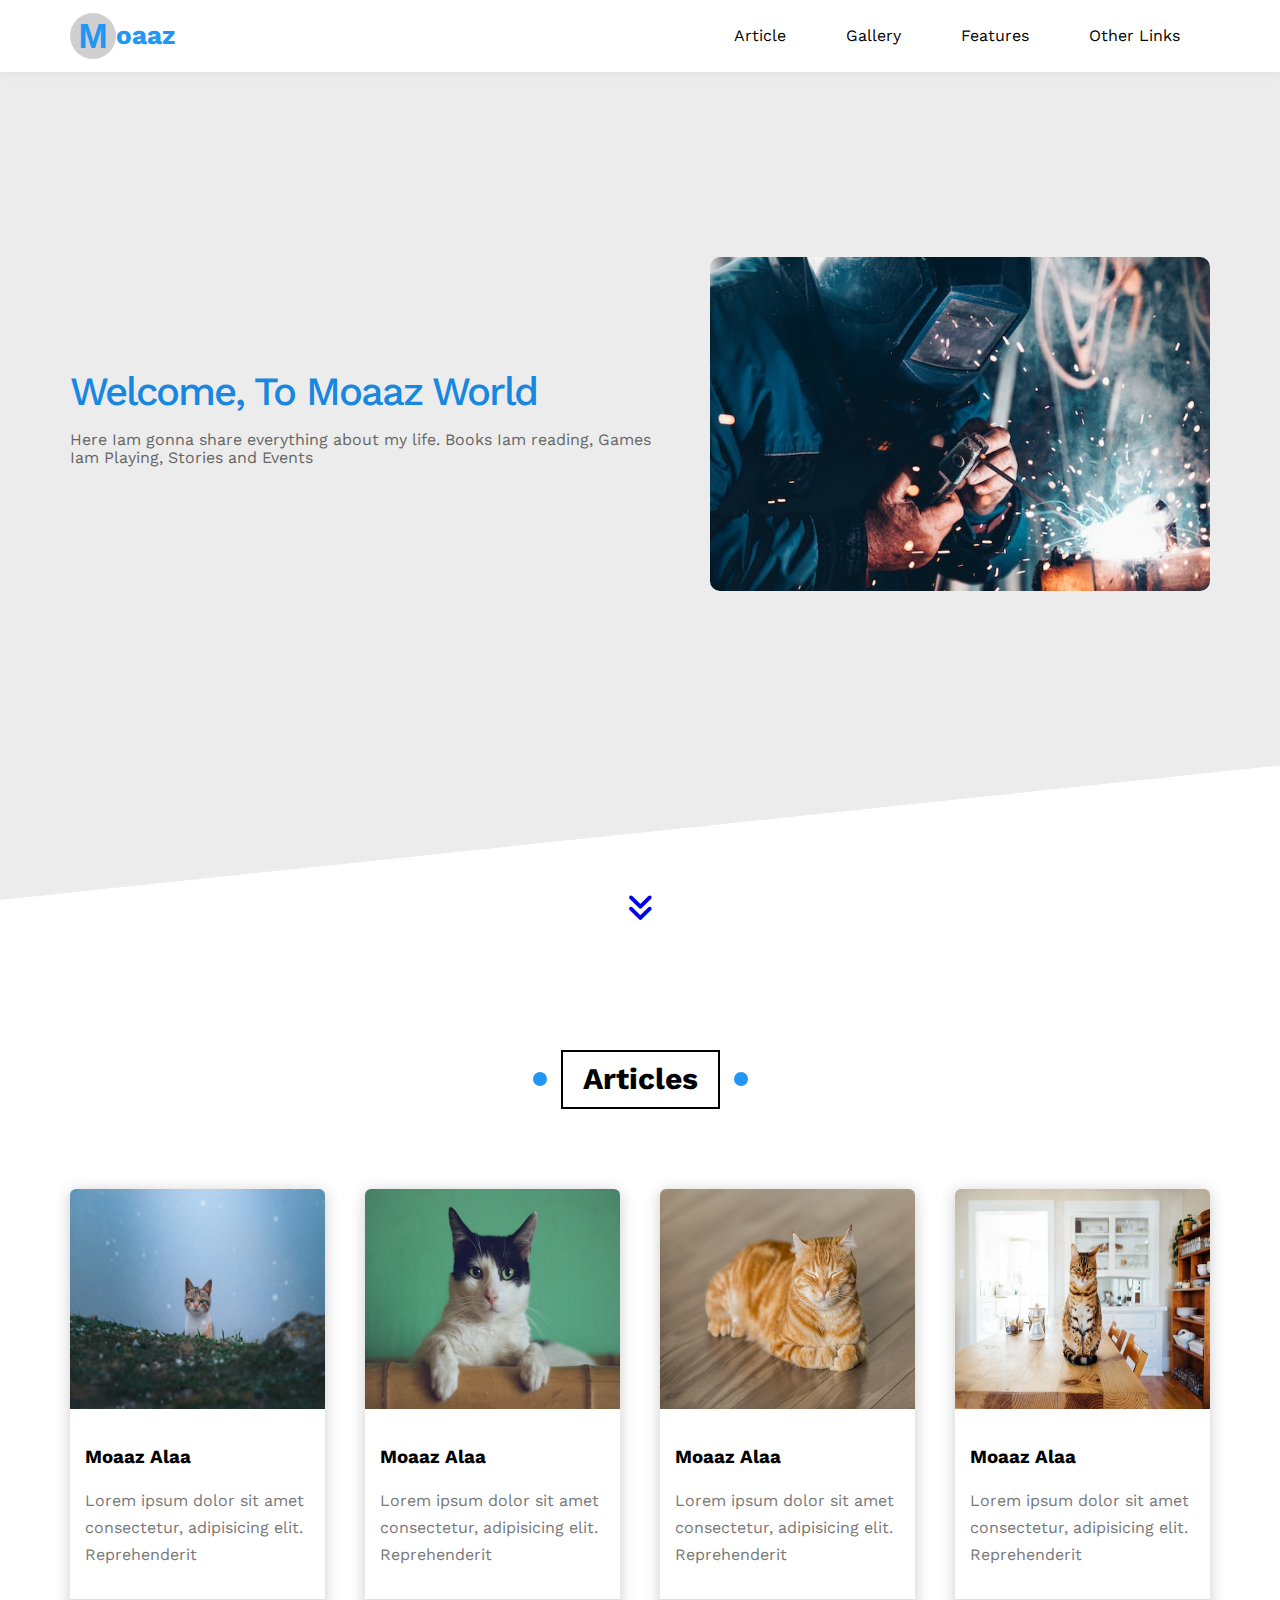
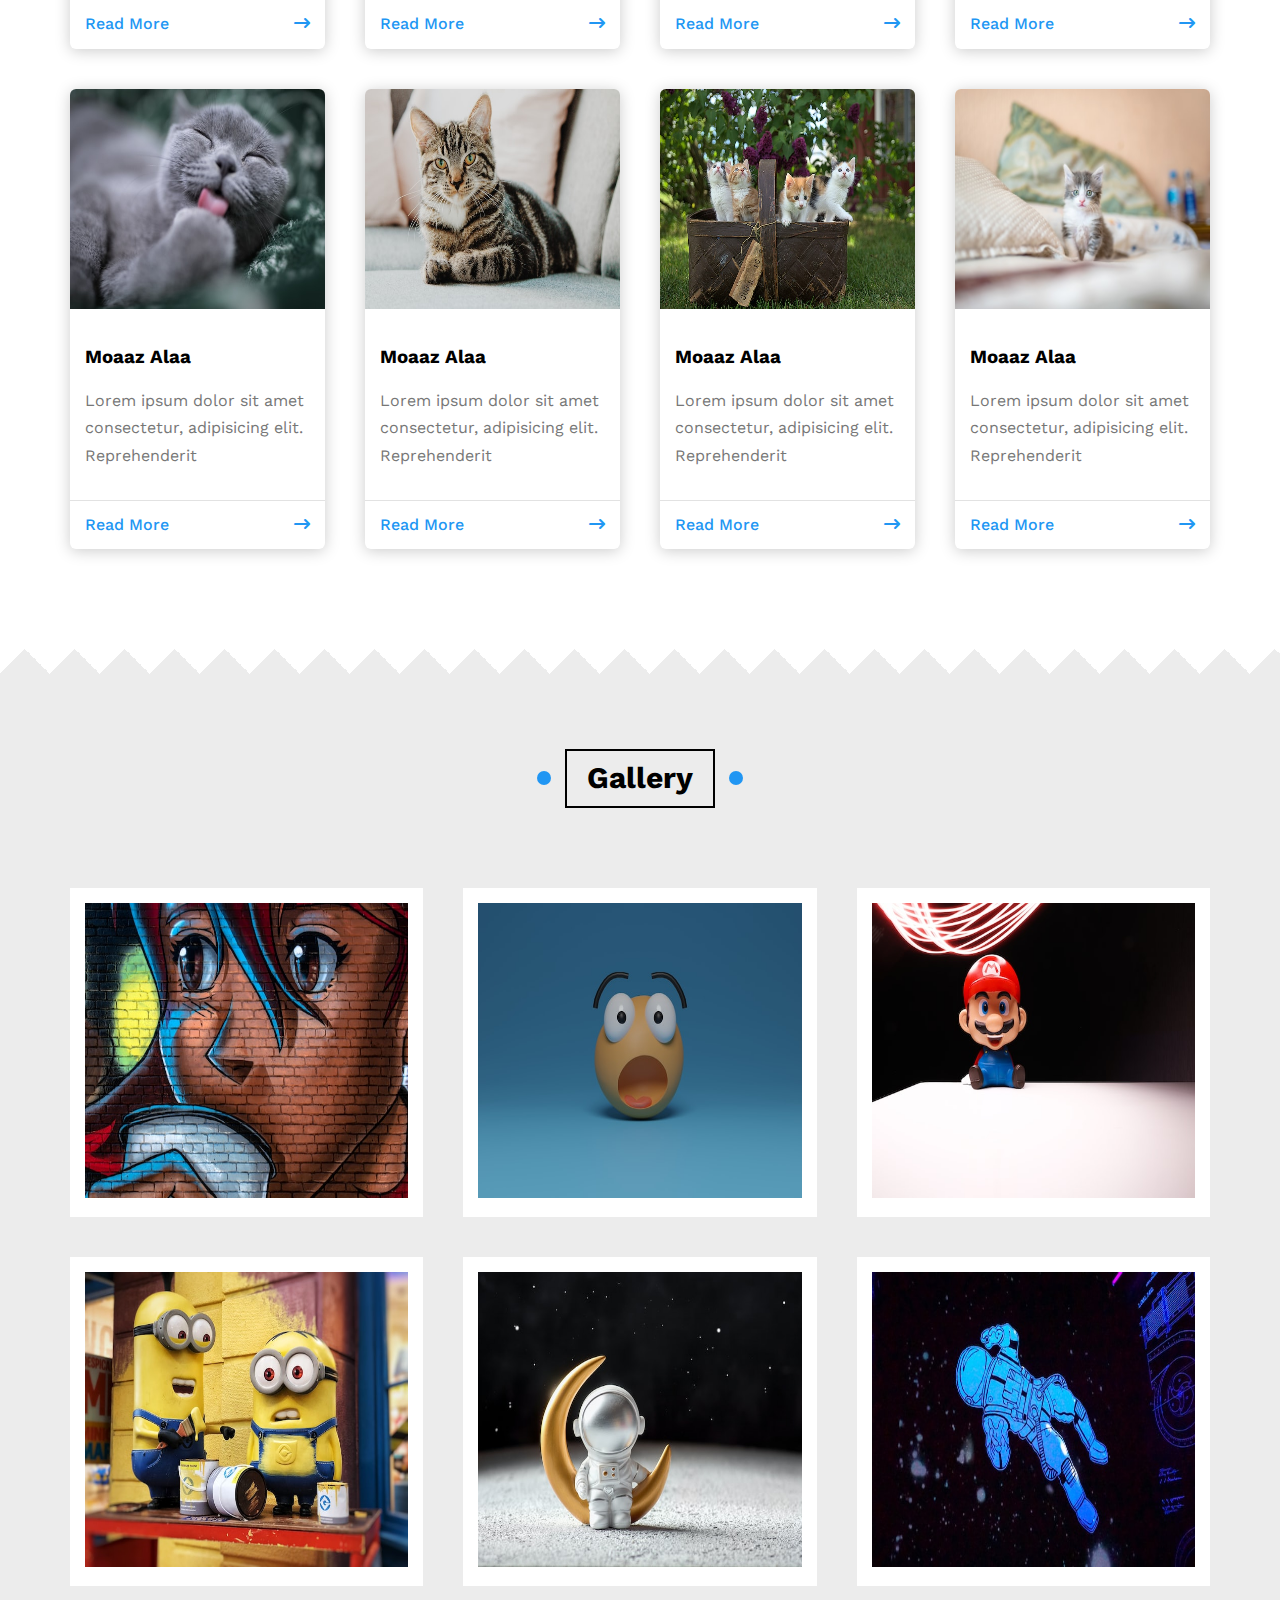
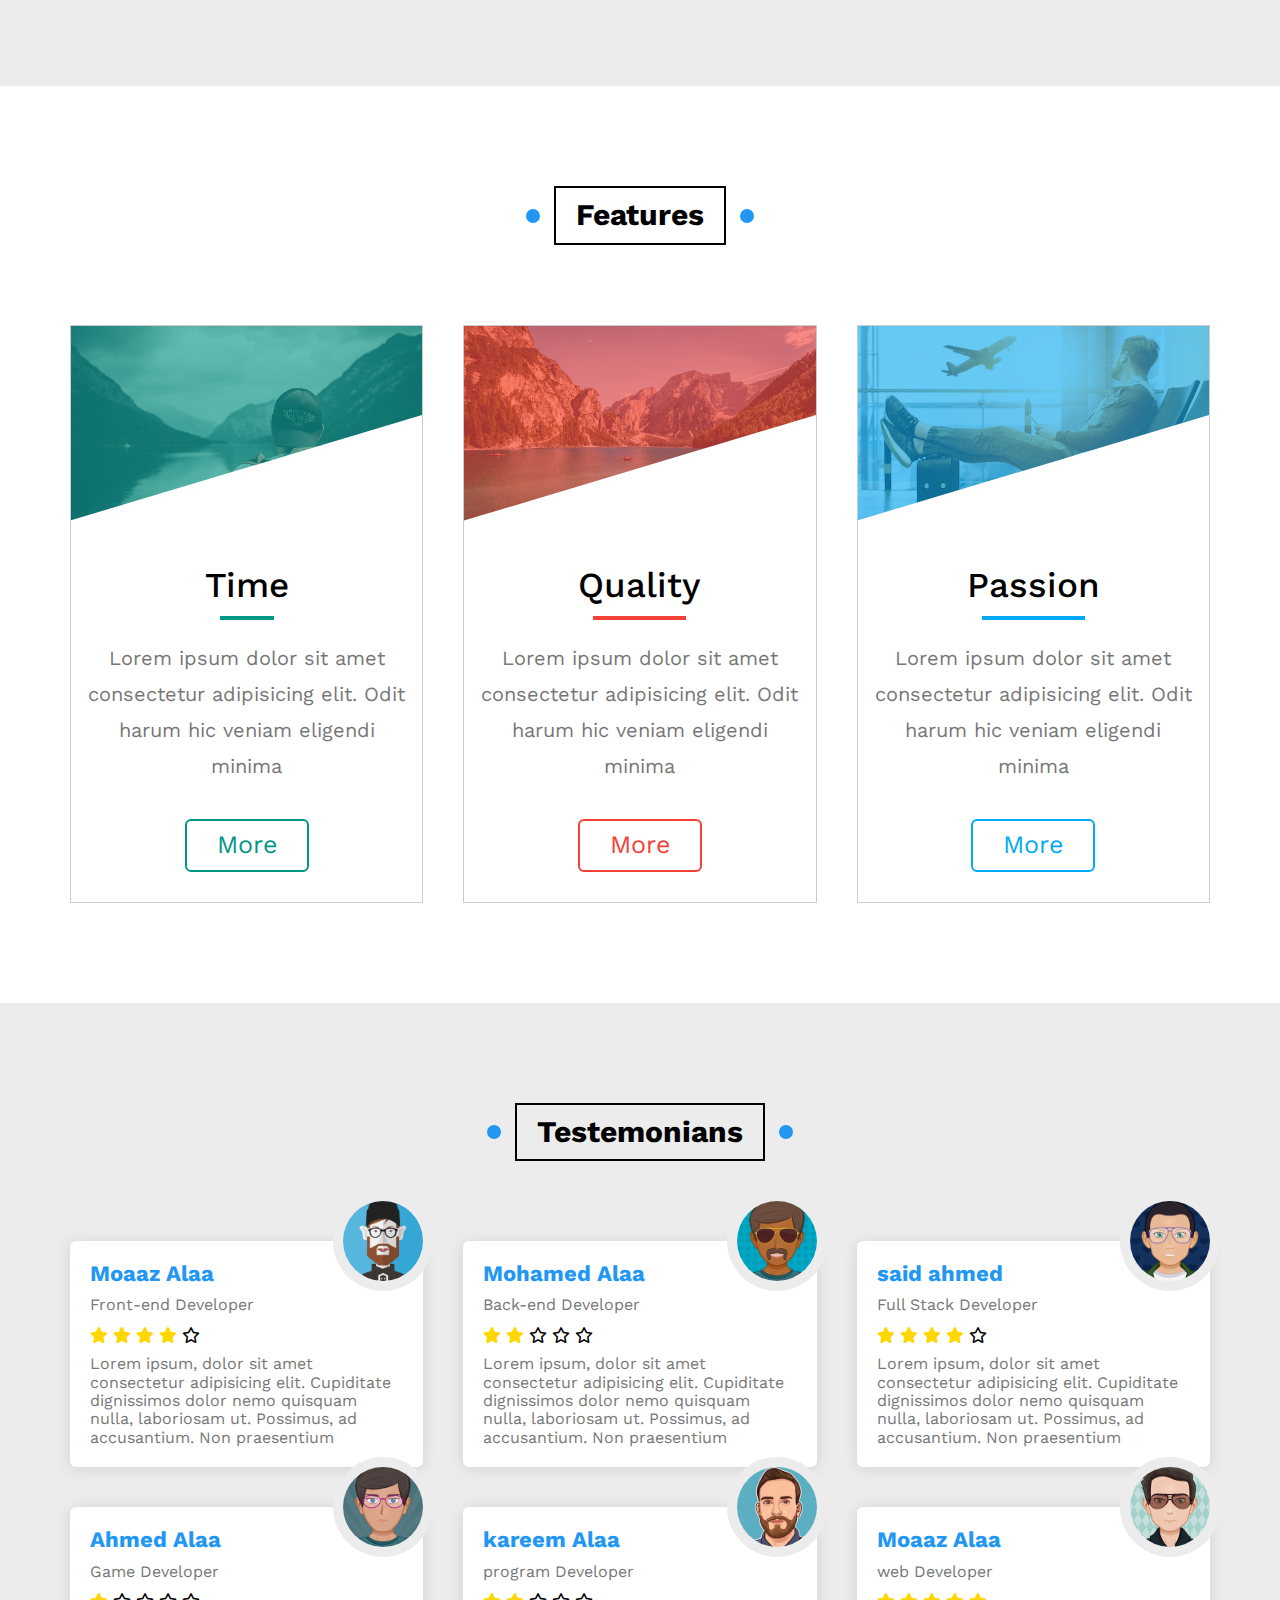
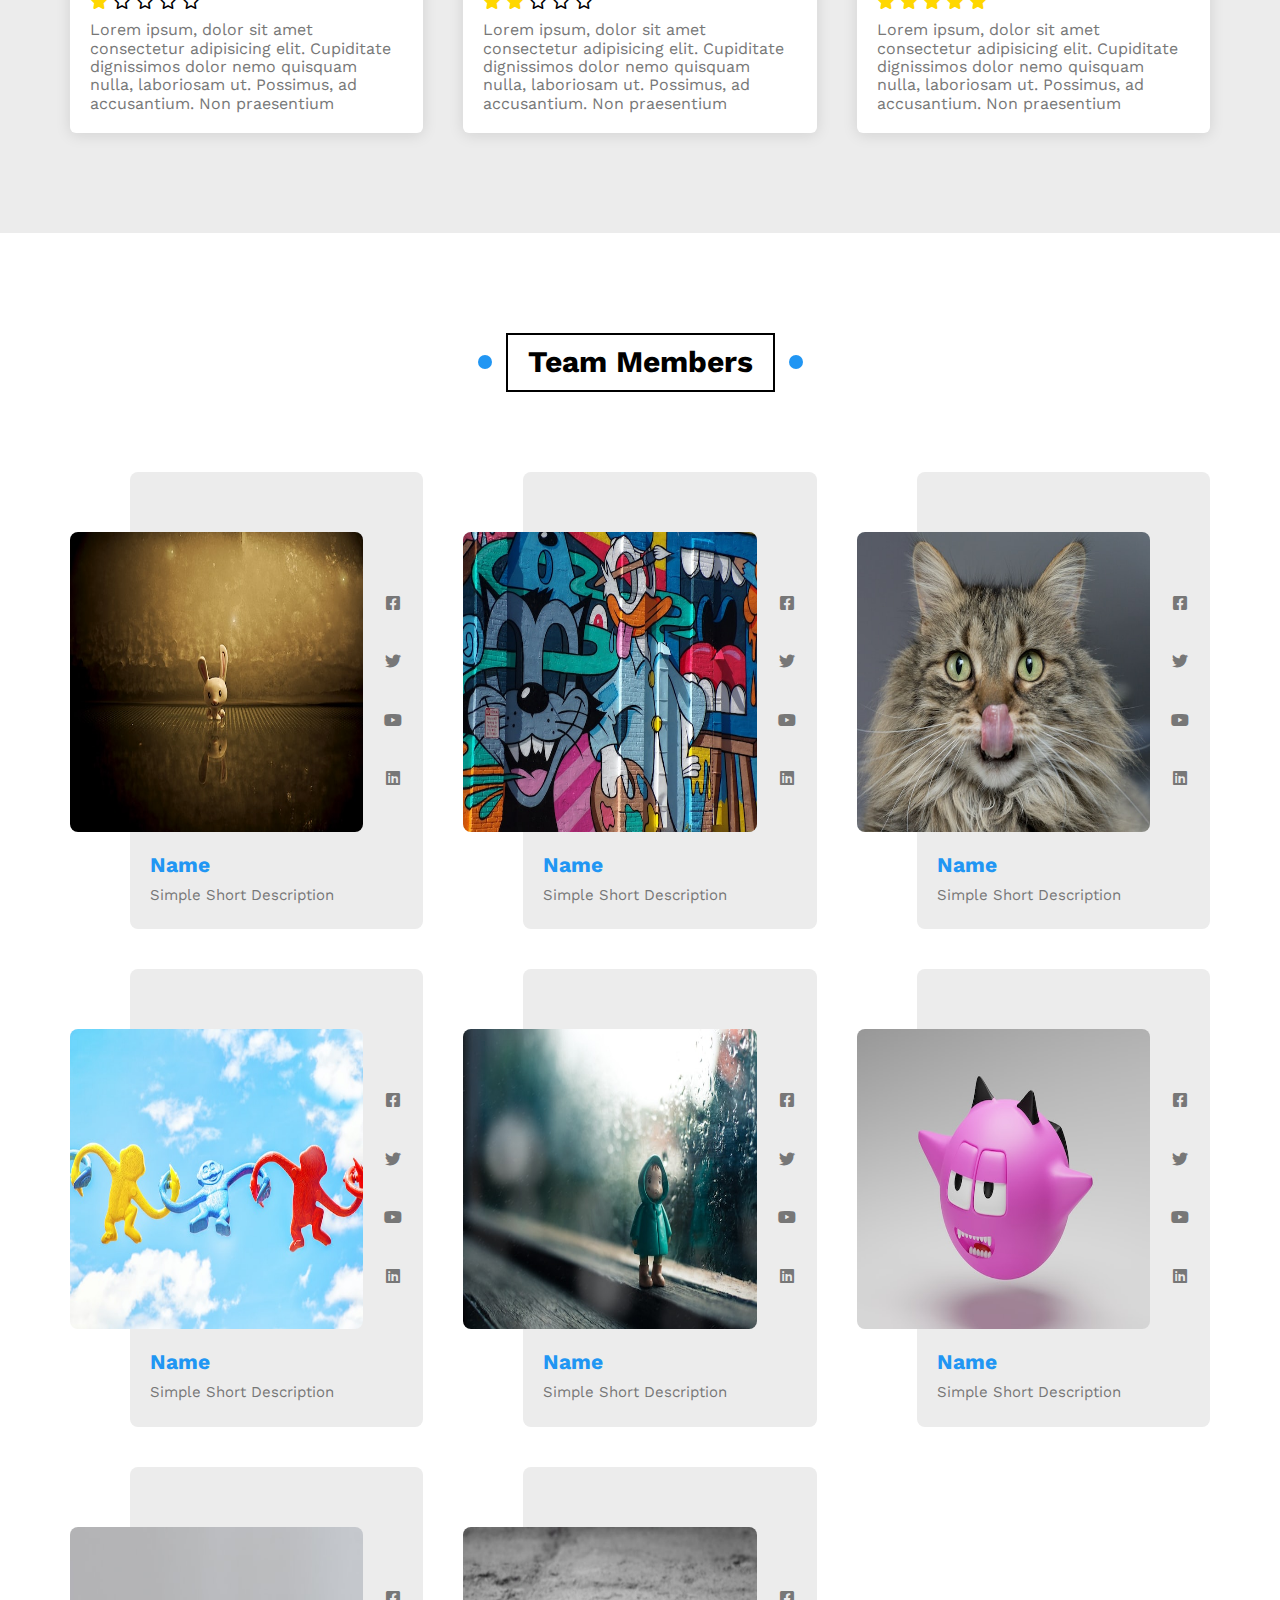
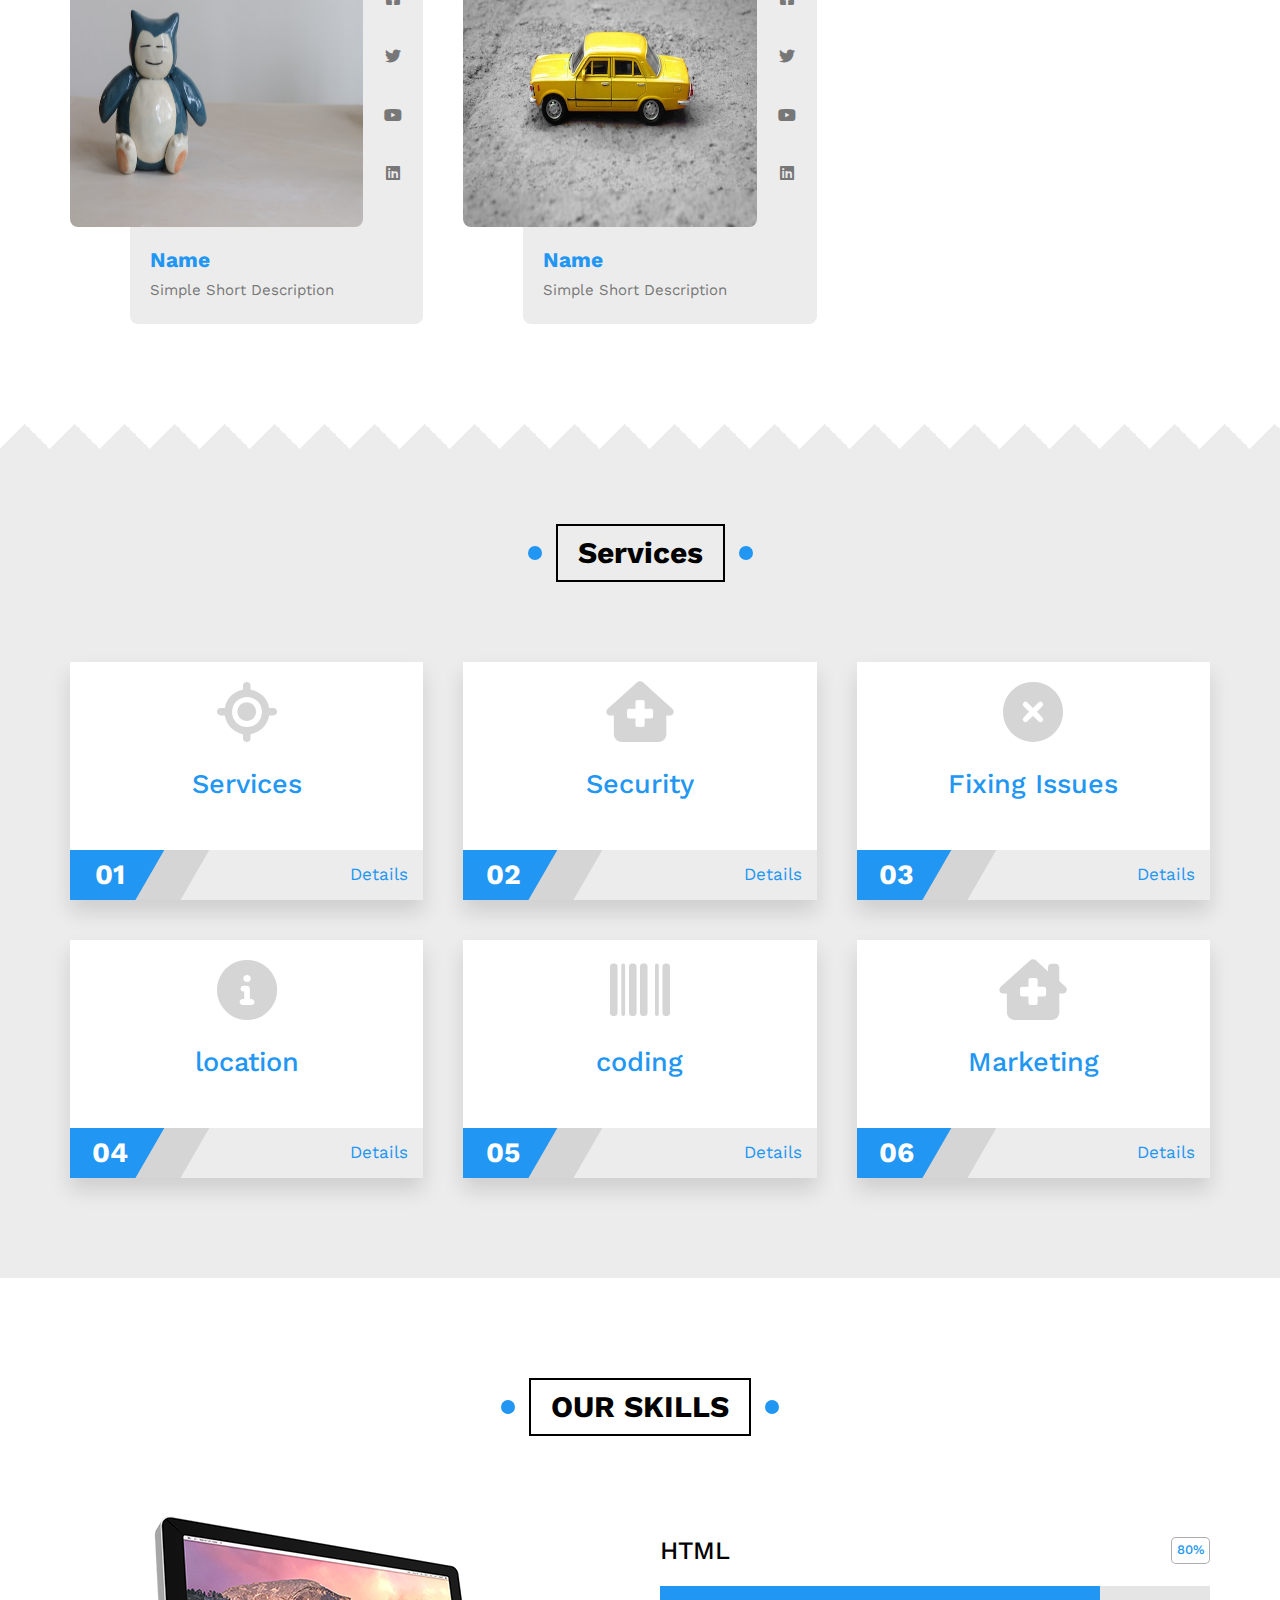
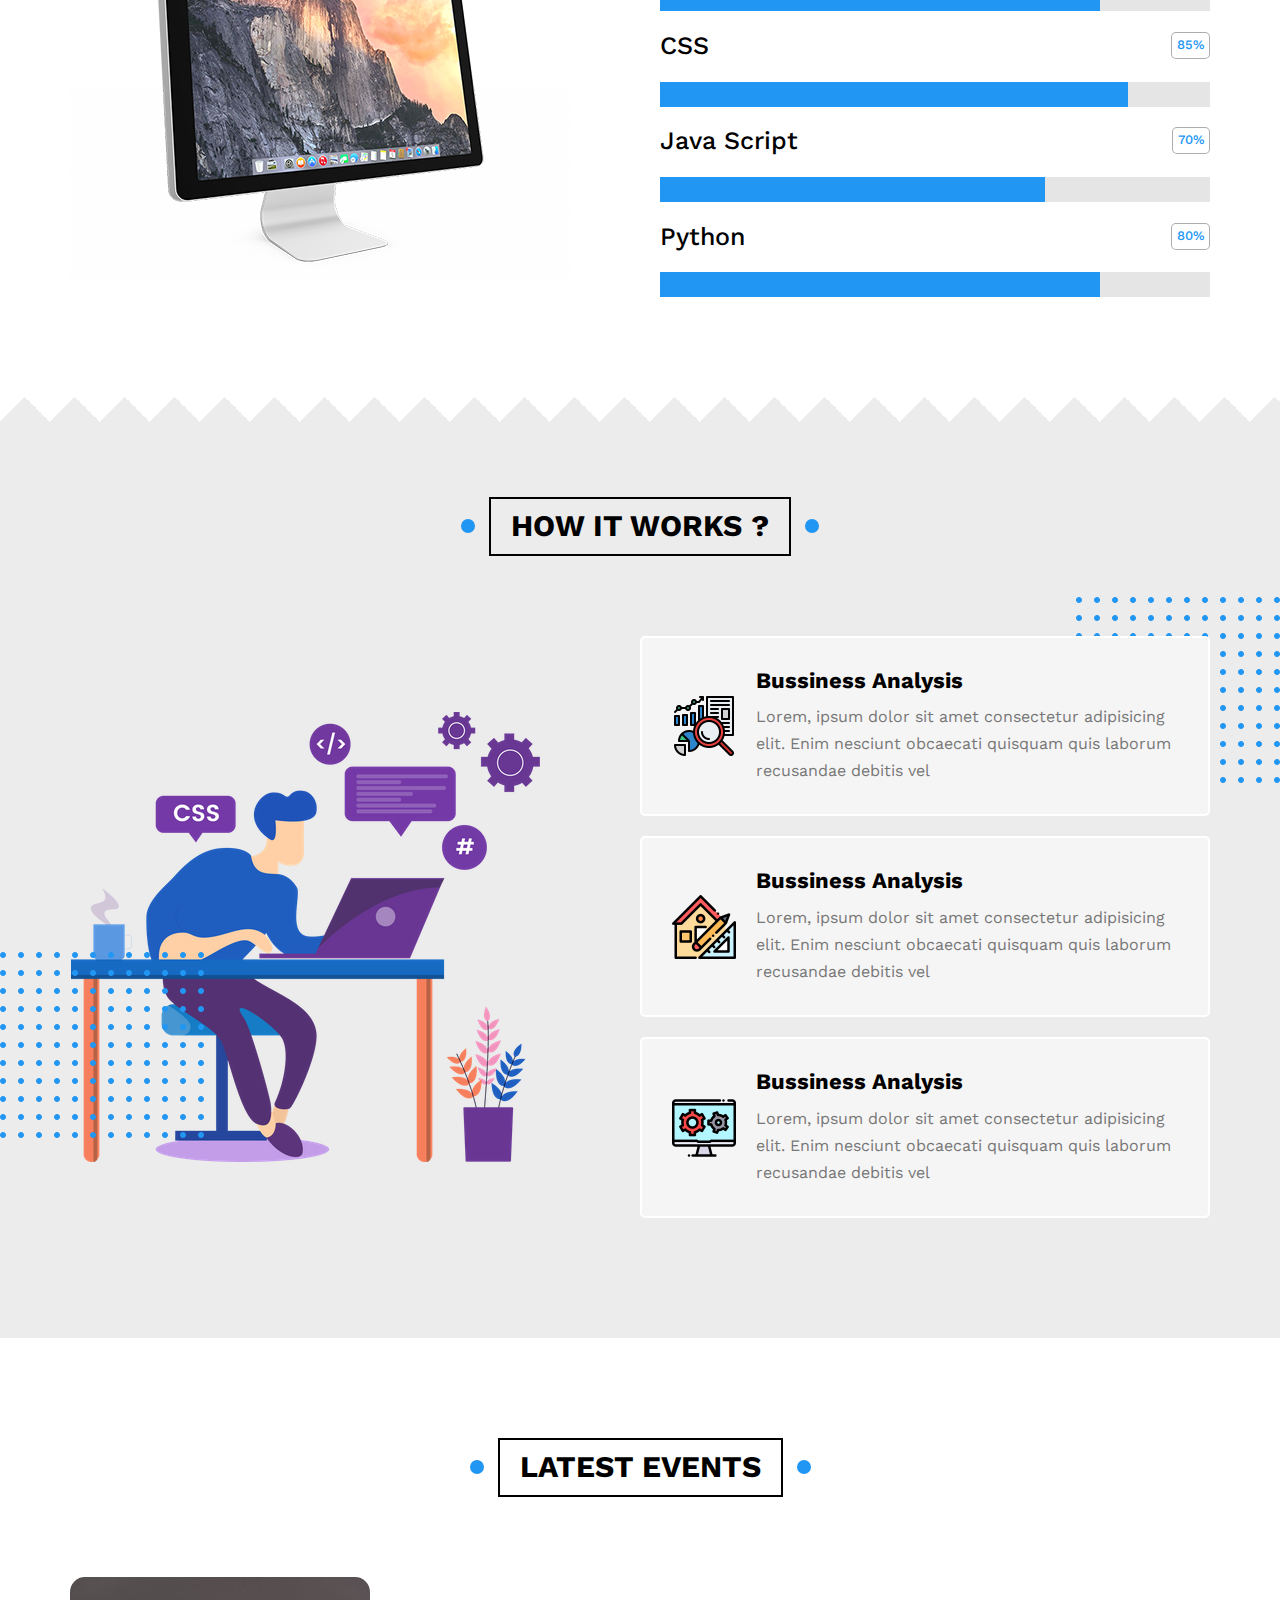
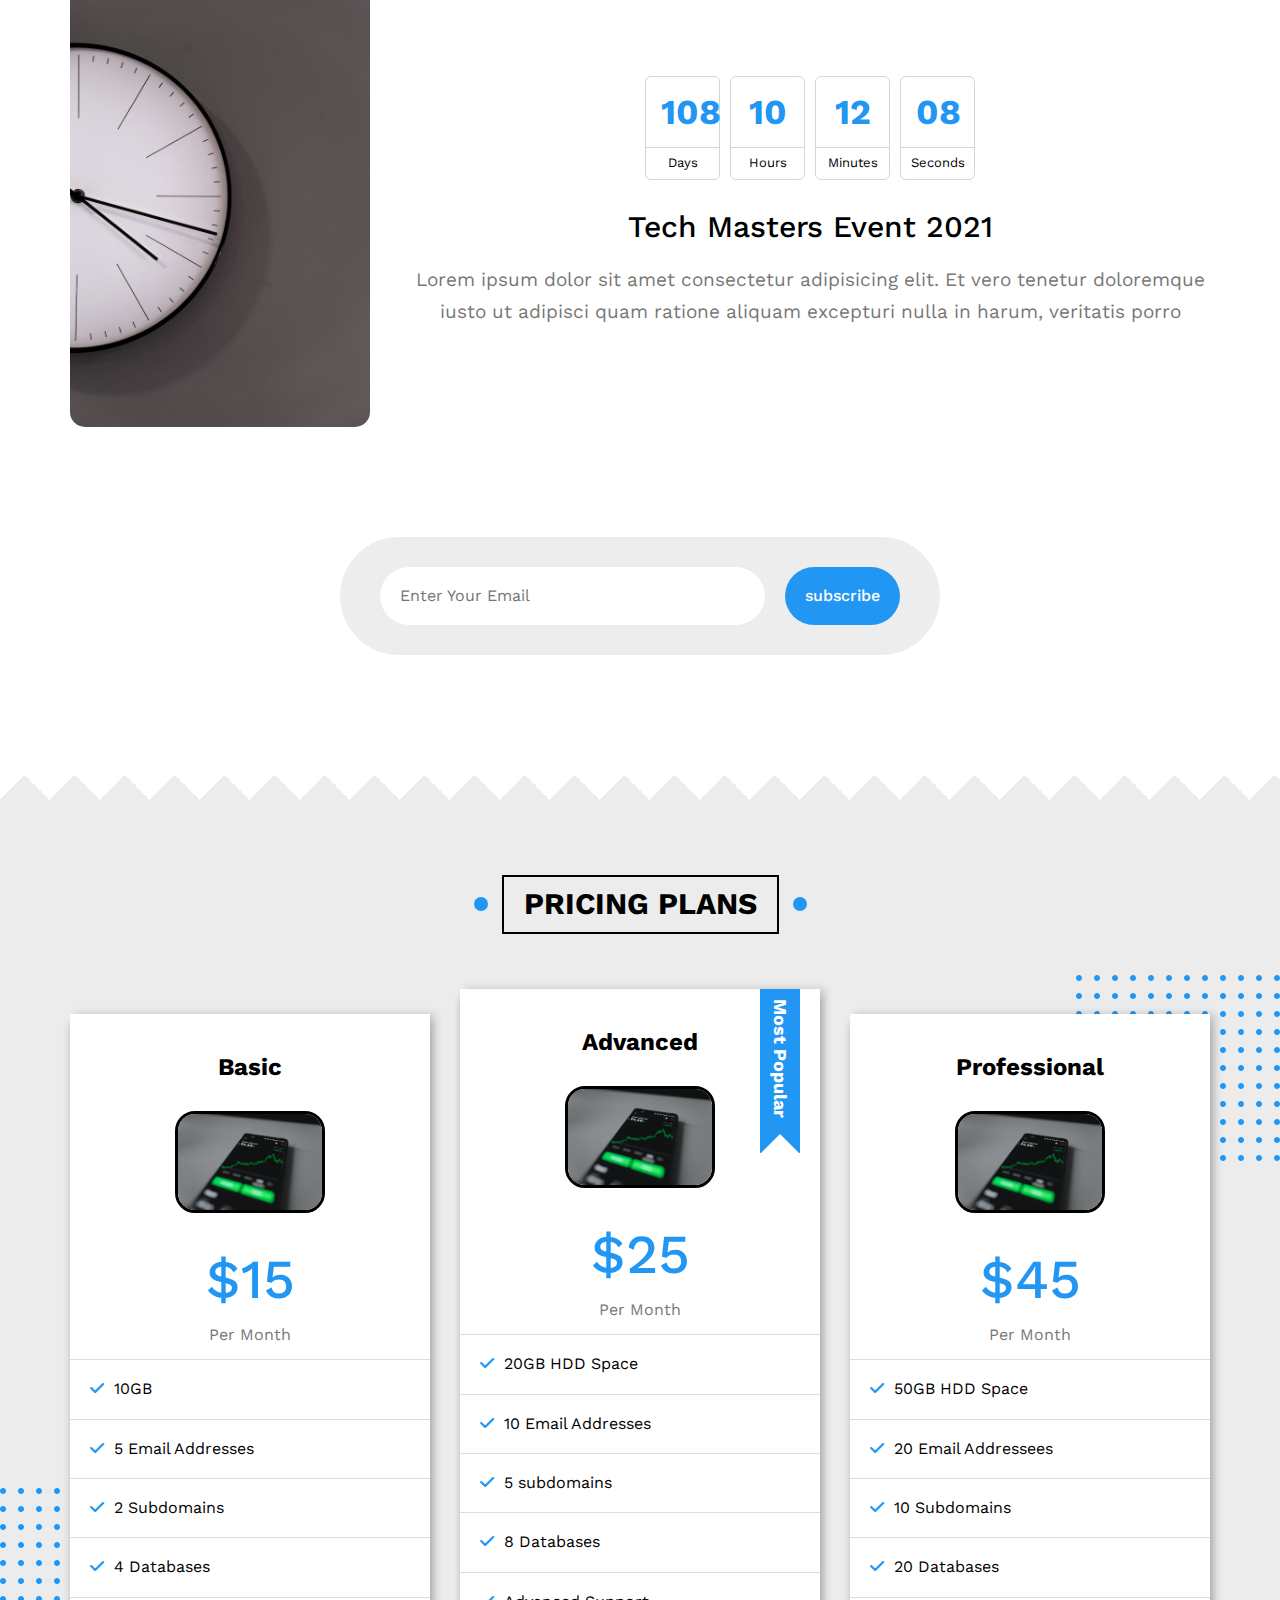
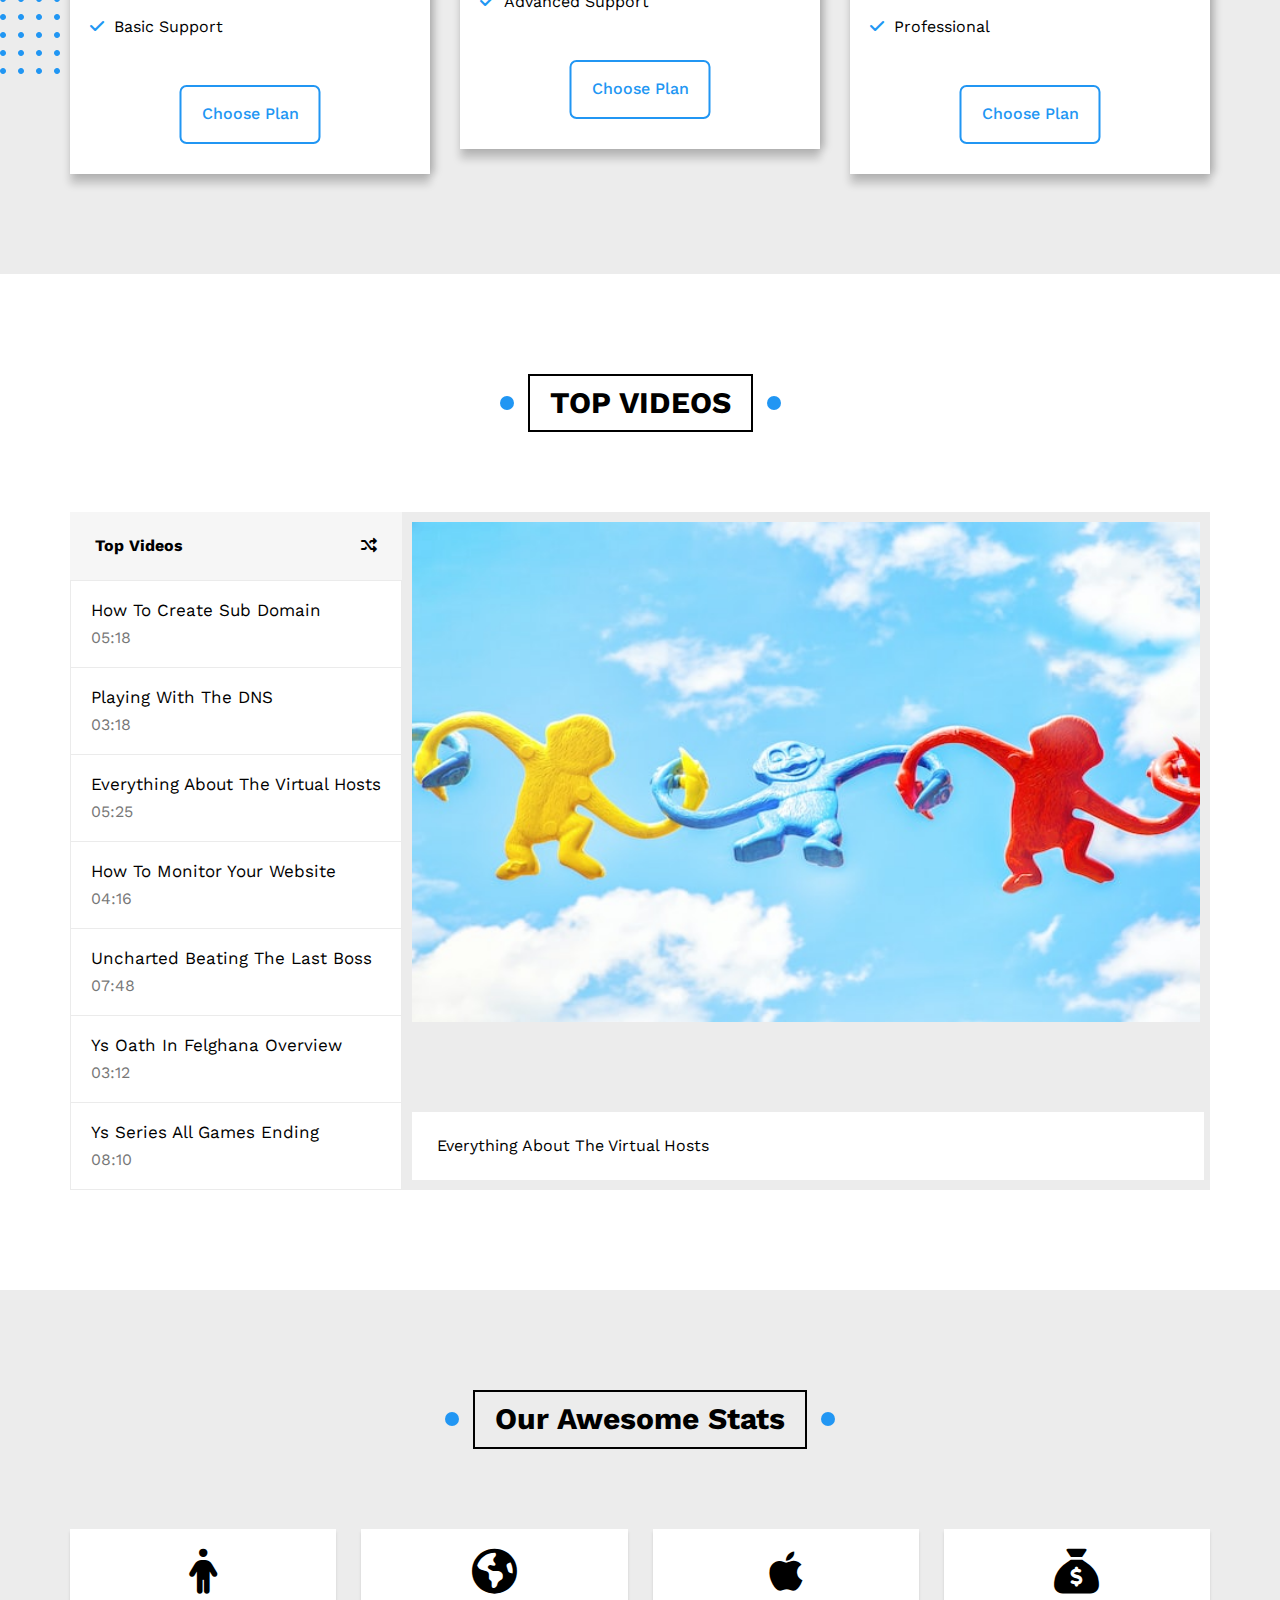
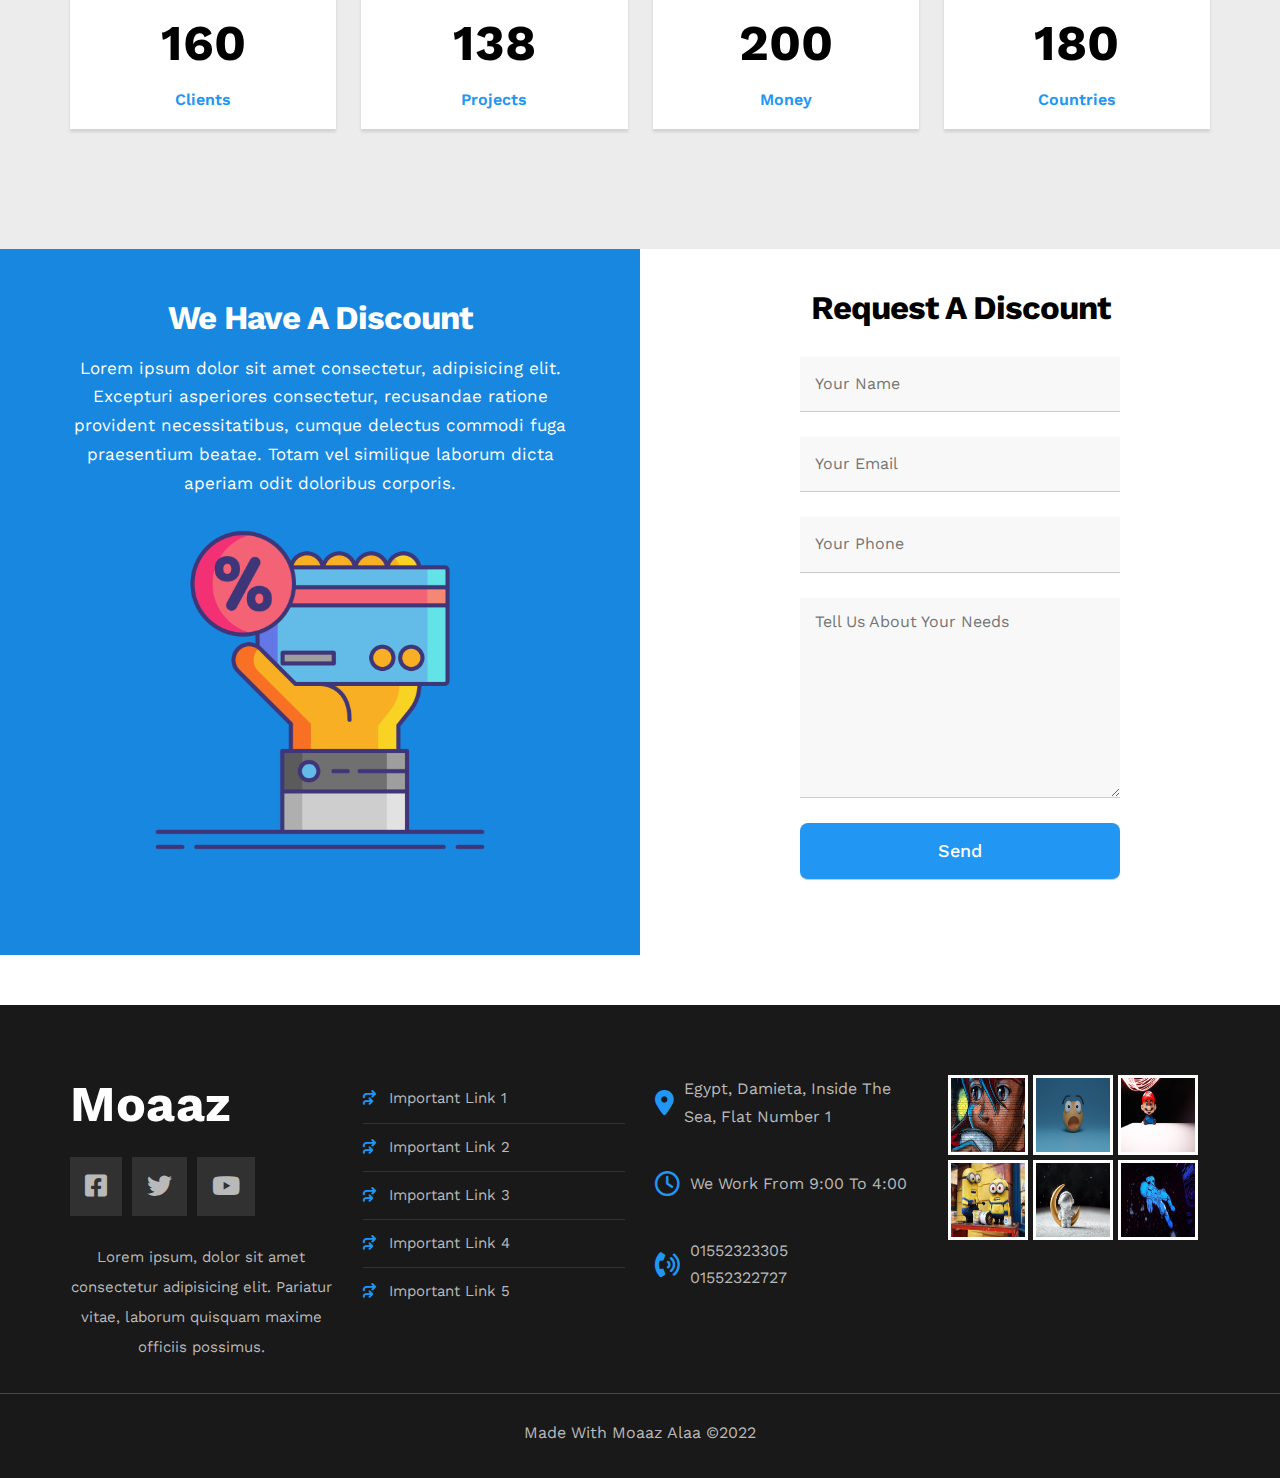
<file: template3.html>
<!DOCTYPE html>
<html lang="en">
<head>
    <meta charset="UTF-8">
    <title>Template3</title>
    <link rel="stylesheet" href="css/normalize.css">
    <link rel="stylesheet" href="css/template3.css">
    <!-- font awesome  -->
    <link rel="stylesheet" href="css/all.min.css">
    <link rel="preconnect" href="https://fonts.googleapis.com">
<link rel="preconnect" href="https://fonts.gstatic.com" crossorigin>
<link href="https://fonts.googleapis.com/css2?family=Cairo:wght@300;400;700;800;900&family=Open+Sans:ital,wght@0,700;1,300;1,400&family=Work+Sans:ital,wght@0,200;0,300;0,400;0,500;0,800;1,600&display=swap" rel="stylesheet">
</head>
<body>
    <!-- start header -->
    <div class="header" id="header">
        <div class="container">
            <a href="#"><span>M</span>oaaz</a>
            <ul class="main-nav">
                <li ><a href="#article">Article</a></li>
                <li ><a href="#gallery">Gallery</a></li>
                <li><a href="#features">Features</a></li>
                <li><a href="#">Other Links</a></li>
                <!-- start mega menu -->
                    <!-- <div class="mega-menu">
                        <div class="picture">
                            <img src="./images/megamenu.png" alt="">
                        </div>
                         <ul class="links">
                            <li>
                                <a href="#"><i class="fa-solid fa-comment"></i> comments</a>
                            </li>
                            <li>
                                <a href="#"><i class="fa-solid fa-address-book"></i> contact</a>
                            </li>
                            <li>
                                <a href="#"><i class="fa-solid fa-message-middle"></i> communicate</a>
                            </li>
                            <li>
                                <a href="#"><i class="fa-sharp fa-solid fa-message-music"></i> message</a>
                            </li>
                         </ul>
                         <ul class="links">
                            <li>
                                <a href="#"><i class="fa-solid fa-house"></i> Home</a>
                            </li>
                            <li>
                                <a href="#"><i class="fa-thin fa-user"></i> Users</a>
                            </li>
                            <li>
                                <a href="#"><i class="fa-solid fa-phone"></i> Phone</a>
                            </li>
                            <li>
                                <a href="#"><i class="fa-solid fa-location-dot"></i> Location</a>
                            </li>
                         </ul>
                    </div> -->
                <!-- End mega menu -->
            </ul>
        </div>
    </div>
    <!-- End header -->
    <!-- start landing -->
    <div class="landing">
        <div class="container">
            <div class="text">
                <h1>Welcome, To Moaaz World</h1>
                <p>Here Iam gonna share everything about my life. Books Iam reading,
                     Games Iam Playing, Stories and Events</p>
            </div>
            <div class="image">
                <img src="./images/christopher-burns-Wiu3w-99tNg-unsplash.jpg" alt="">
            </div>
        </div>
        <a href="#article" class="go-down">
            <i class="fa-solid fa-angles-down"></i>
        </a>
    </div>
    <!-- End landing -->
    
    <!-- start articles -->
    <div class="articles" id="article">
        <h2 class="main-title">Articles</h2>
        <div class="container">
            <div class="box">
            <img src="./images/cat1 (1).jpg" alt="">
            <div class="content">
                <h3>moaaz alaa</h3>
                <p>Lorem ipsum dolor sit amet consectetur,
                    adipisicing elit. Reprehenderit</p>
            </div>
            <div class="info">
                <a href="#">Read More</a>
                <i class="fa-sharp fa-solid fa-arrow-right-long"></i>
            </div>
            </div>
            <div class="box">
            <img src="./images/cat1 (2).jpg" alt="">
            <div class="content">
                <h3>moaaz alaa</h3>
                <p>Lorem ipsum dolor sit amet consectetur,
                     adipisicing elit. Reprehenderit</p>
            </div>
            <div class="info">
                <a href="#">Read More</a>
                <i class="fa-sharp fa-solid fa-arrow-right-long"></i>
            </div>
            </div>
            <div class="box">
            <img src="./images/cat1 (3).jpg" alt="">
            <div class="content">
                <h3>moaaz alaa</h3>
                <p>Lorem ipsum dolor sit amet consectetur,
                     adipisicing elit. Reprehenderit</p>
            </div>
            <div class="info">
                <a href="#">Read More</a>
                <i class="fa-sharp fa-solid fa-arrow-right-long"></i>
            </div>
            </div>
            <div class="box">
            <img src="./images/cat1 (4).jpg" alt="">
            <div class="content">
                <h3>moaaz alaa</h3>
                <p>Lorem ipsum dolor sit amet consectetur,
                     adipisicing elit. Reprehenderit</p>
            </div>
            <div class="info">
                <a href="#">Read More</a>
                <i class="fa-sharp fa-solid fa-arrow-right-long"></i>
            </div>
            </div>
            <div class="box">
            <img src="./images/cat1 (5).jpg" alt="">
            <div class="content">
                <h3>moaaz alaa</h3>
                <p>Lorem ipsum dolor sit amet consectetur,
                     adipisicing elit. Reprehenderit</p>
            </div>
            <div class="info">
                <a href="#">Read More</a>
                <i class="fa-sharp fa-solid fa-arrow-right-long"></i>
            </div>
            </div>
            <div class="box">
            <img src="./images/cat1 (6).jpg" alt="">
            <div class="content">
                <h3>moaaz alaa</h3>
                <p>Lorem ipsum dolor sit amet consectetur,
                     adipisicing elit. Reprehenderit</p>
            </div>
            <div class="info">
                <a href="#">Read More</a>
                <i class="fa-sharp fa-solid fa-arrow-right-long"></i>
            </div>
            </div>
            <div class="box">
            <img src="./images/cat1 (7).jpg" alt="">
            <div class="content">
                <h3>moaaz alaa</h3>
                <p>Lorem ipsum dolor sit amet consectetur,
                     adipisicing elit. Reprehenderit</p>
            </div>
            <div class="info">
                <a href="#">Read More</a>
                <i class="fa-sharp fa-solid fa-arrow-right-long"></i>
            </div>
            </div>
            <div class="box">
            <img src="./images/cat1 (8).jpg" alt="">
            <div class="content">
                <h3>moaaz alaa</h3>
                <p>Lorem ipsum dolor sit amet consectetur,
                     adipisicing elit. Reprehenderit</p>
            </div>
            <div class="info">
                <a href="#">Read More</a>
                <i class="fa-sharp fa-solid fa-arrow-right-long"></i>
            </div>
            </div>
        </div>
    </div>
    
    <!-- End articles -->
    <!-- start gallery  -->
    <div class="spikes"></div>
    <div class="gallery" id="gallery">
        <h2 class="main-title">Gallery</h2>
        <div class="container">
        <div class="box">
            <div class="image">
                <img src="./images/cartoon (1).jpg" alt="">
            </div>
        </div>
        <div class="box">
            <div class="image">
                <img src="./images/cartoon (2).jpg" alt="">
            </div>
        </div>
        <div class="box">
            <div class="image">
                <img src="./images/cartoon (3).jpg" alt="">
            </div>
        </div>
        <div class="box">
            <div class="image">
                <img src="./images/cartoon (4).jpg" alt="">
            </div>
        </div>
        <div class="box">
            <div class="image">
                <img src="./images/cartoon (5).jpg" alt="">
            </div>
        </div>
        <div class="box">
            <div class="image">
                <img src="./images/cartoon (6).jpg" alt="">
            </div>
        </div>
    </div>
    </div>
    <!-- End gallery  -->
    <!-- start features -->
    <div class="features" id="features">
        <h2 class="main-title">Features</h2>
        <div class="container">
            <div class="box time">
                <div class="imag-holder">
                <img src="./images/feature (1).jpg" alt="">
                </div>
                <h2>Time</h2>
                <p>Lorem ipsum dolor sit amet consectetur adipisicing elit. Odit harum hic veniam eligendi minima</p>
                <a href="#">More</a>
            </div>
            <div class="box quality">
                <div class="imag-holder">
                <img src="./images/feature (2).jpg" alt="">
                </div>
                <h2>Quality</h2>
                <p>Lorem ipsum dolor sit amet consectetur adipisicing elit. Odit harum hic veniam eligendi minima</p>
                <a href="#">More</a>
            </div>
            <div class="box passion">
                <div class="imag-holder">
                <img src="./images/feature (3).jpg" alt="">
                </div>
                <h2>Passion</h2>
                <p>Lorem ipsum dolor sit amet consectetur adipisicing elit. Odit harum hic veniam eligendi minima</p>
                <a href="#">More</a>
            </div>
        </div>
    </div>
    <!-- End features -->
    <!-- start testemonians -->
    <div class="testemonians" id="testemonians">
        <h2 class="main-title">Testemonians</h2>
        <div class="container">
            <div class="box">
                <img src="./images/avatar-01.png" alt="">
                <h3>Moaaz Alaa</h3>
                <span class="title">Front-end Developer</span>
                <div class="rate">
                    <i class="filled fa-solid fa-star"></i>
                    <i class="filled fa-solid fa-star"></i>
                    <i class="filled fa-solid fa-star"></i>
                    <i class="filled fa-solid fa-star"></i>
                    <i class="fa-regular fa-star"></i>
                </div>
                <p>Lorem ipsum, dolor sit amet consectetur adipisicing elit. Cupiditate dignissimos dolor nemo quisquam nulla, laboriosam ut. Possimus, ad accusantium. Non praesentium 
                    </p>
            </div>
            <div class="box">
                <img src="./images/avatar-02.png" alt="">
                <h3>Mohamed Alaa</h3>
                <span class="title">Back-end Developer</span>
                <div class="rate">
                    <i class="filled fa-solid fa-star"></i>
                    <i class="filled fa-solid fa-star"></i>
                    <i class="fa-regular fa-star"></i>
                    <i class="fa-regular fa-star"></i>
                    <i class="fa-regular fa-star"></i>
                </div>
                <p>Lorem ipsum, dolor sit amet consectetur adipisicing elit. Cupiditate dignissimos dolor nemo quisquam nulla, laboriosam ut. Possimus, ad accusantium. Non praesentium 
                    </p>
            </div>
            <div class="box">
                <img src="./images/avatar-03.png" alt="">
                <h3>said ahmed</h3>
                <span class="title">Full Stack Developer</span>
                <div class="rate">
                    <i class="filled fa-solid fa-star"></i>
                    <i class="filled fa-solid fa-star"></i>
                    <i class="filled fa-solid fa-star"></i>
                    <i class="filled fa-solid fa-star"></i>
                    <i class="fa-regular fa-star"></i>
                </div>
                <p>Lorem ipsum, dolor sit amet consectetur adipisicing elit. Cupiditate dignissimos dolor nemo quisquam nulla, laboriosam ut. Possimus, ad accusantium. Non praesentium 
                    </p>
            </div>
            <div class="box">
                <img src="./images/avatar-04.png" alt="">
                <h3>Ahmed Alaa</h3>
                <span class="title">Game Developer</span>
                <div class="rate">
                    <i class="filled fa-solid fa-star"></i>
                    <i class="fa-regular fa-star"></i>
                    <i class="fa-regular fa-star"></i>
                    <i class="fa-regular fa-star"></i>
                    <i class="fa-regular fa-star"></i>
                </div>
                <p>Lorem ipsum, dolor sit amet consectetur adipisicing elit. Cupiditate dignissimos dolor nemo quisquam nulla, laboriosam ut. Possimus, ad accusantium. Non praesentium 
                    </p>
            </div>
            <div class="box">
                <img src="./images/avatar-05.png" alt="">
                <h3>kareem Alaa</h3>
                <span class="title">program Developer</span>
                <div class="rate">
                    <i class="filled fa-solid fa-star"></i>
                    <i class="filled fa-solid fa-star"></i>
                    <i class="fa-regular fa-star"></i>
                    <i class="fa-regular fa-star"></i>
                    <i class="fa-regular fa-star"></i>
                </div>
                <p>Lorem ipsum, dolor sit amet consectetur adipisicing elit. Cupiditate dignissimos dolor nemo quisquam nulla, laboriosam ut. Possimus, ad accusantium. Non praesentium 
                    </p>
            </div>
            <div class="box">
                <img src="./images/avatar-06.png" alt="">
                <h3>Moaaz Alaa</h3>
                <span class="title">web Developer</span>
                <div class="rate">
                    <i class="filled fa-solid fa-star"></i>
                    <i class="filled fa-solid fa-star"></i>
                    <i class="filled fa-solid fa-star"></i>
                    <i class="filled fa-solid fa-star"></i>
                    <i class="filled fa-solid fa-star"></i>
                </div>
                <p>Lorem ipsum, dolor sit amet consectetur adipisicing elit. Cupiditate dignissimos dolor nemo quisquam nulla, laboriosam ut. Possimus, ad accusantium. Non praesentium 
                    </p>
            </div>
        </div>
    </div>
    <!-- End testemonians -->
    <!-- start team members -->
    <div class="team">
        <h2 class="main-title">Team Members</h2>
        <div class="container">
            <div class="box">
                <div class="data">
                    <img src="./images/TEAM (1).jpg" alt="">
                    <div class="social">
                        <a href="#">
                            <i class="fa-brands fa-square-facebook"></i>
                        </a>
                        <a href="#">
                            <i class="fa-brands fa-twitter"></i>
                        </a>
                        <a href="#">
                            <i class="fa-brands fa-youtube"></i>
                        </a>
                        <a href="#">
                            <i class="fa-brands fa-linkedin"></i>
                        </a>
                    </div>
                </div>
                <div class="info">
                    <h3>Name</h3>
                    <p>Simple Short Description</p>
                </div>
            </div>
            <div class="box">
                <div class="data">
                    <img src="./images/TEAM (2).jpg" alt="">
                    <div class="social">
                        <a href="#">
                            <i class="fa-brands fa-square-facebook"></i>
                        </a>
                        <a href="#">
                            <i class="fa-brands fa-twitter"></i>
                        </a>
                        <a href="#">
                            <i class="fa-brands fa-youtube"></i>
                        </a>
                        <a href="#">
                            <i class="fa-brands fa-linkedin"></i>
                        </a>
                    </div>
                </div>
                <div class="info">
                    <h3>Name</h3>
                    <p>Simple Short Description</p>
                </div>
            </div>
            <div class="box">
                <div class="data">
                    <img src="./images/TEAM (3).jpg" alt="">
                    <div class="social">
                        <a href="#">
                            <i class="fa-brands fa-square-facebook"></i>
                        </a>
                        <a href="#">
                            <i class="fa-brands fa-twitter"></i>
                        </a>
                        <a href="#">
                            <i class="fa-brands fa-youtube"></i>
                        </a>
                        <a href="#">
                            <i class="fa-brands fa-linkedin"></i>
                        </a>
                    </div>
                </div>
                <div class="info">
                    <h3>Name</h3>
                    <p>Simple Short Description</p>
                </div>
            </div>
            <div class="box">
                <div class="data">
                    <img src="./images/TEAM (4).jpg" alt="">
                    <div class="social">
                        <a href="#">
                            <i class="fa-brands fa-square-facebook"></i>
                        </a>
                        <a href="#">
                            <i class="fa-brands fa-twitter"></i>
                        </a>
                        <a href="#">
                            <i class="fa-brands fa-youtube"></i>
                        </a>
                        <a href="#">
                            <i class="fa-brands fa-linkedin"></i>
                        </a>
                    </div>
                </div>
                <div class="info">
                    <h3>Name</h3>
                    <p>Simple Short Description</p>
                </div>
            </div>
            <div class="box">
                <div class="data">
                    <img src="./images/TEAM (5).jpg" alt="">
                    <div class="social">
                        <a href="#">
                            <i class="fa-brands fa-square-facebook"></i>
                        </a>
                        <a href="#">
                            <i class="fa-brands fa-twitter"></i>
                        </a>
                        <a href="#">
                            <i class="fa-brands fa-youtube"></i>
                        </a>
                        <a href="#">
                            <i class="fa-brands fa-linkedin"></i>
                        </a>
                    </div>
                </div>
                <div class="info">
                    <h3>Name</h3>
                    <p>Simple Short Description</p>
                </div>
            </div>
            <div class="box">
                <div class="data">
                    <img src="./images/TEAM (6).jpg" alt="">
                    <div class="social">
                        <a href="#">
                            <i class="fa-brands fa-square-facebook"></i>
                        </a>
                        <a href="#">
                            <i class="fa-brands fa-twitter"></i>
                        </a>
                        <a href="#">
                            <i class="fa-brands fa-youtube"></i>
                        </a>
                        <a href="#">
                            <i class="fa-brands fa-linkedin"></i>
                        </a>
                    </div>
                </div>
                <div class="info">
                    <h3>Name</h3>
                    <p>Simple Short Description</p>
                </div>
            </div>
            <div class="box">
                <div class="data">
                    <img src="./images/TEAM (7).jpg" alt="">
                    <div class="social">
                        <a href="#">
                            <i class="fa-brands fa-square-facebook"></i>
                        </a>
                        <a href="#">
                            <i class="fa-brands fa-twitter"></i>
                        </a>
                        <a href="#">
                            <i class="fa-brands fa-youtube"></i>
                        </a>
                        <a href="#">
                            <i class="fa-brands fa-linkedin"></i>
                        </a>
                    </div>
                </div>
                <div class="info">
                    <h3>Name</h3>
                    <p>Simple Short Description</p>
                </div>
            </div>
            <div class="box">
                <div class="data">
                    <img src="./images/TEAM (8).jpg" alt="">
                    <div class="social">
                        <a href="#">
                            <i class="fa-brands fa-square-facebook"></i>
                        </a>
                        <a href="#">
                            <i class="fa-brands fa-twitter"></i>
                        </a>
                        <a href="#">
                            <i class="fa-brands fa-youtube"></i>
                        </a>
                        <a href="#">
                            <i class="fa-brands fa-linkedin"></i>
                        </a>
                    </div>
                </div>
                <div class="info">
                    <h3>Name</h3>
                    <p>Simple Short Description</p>
                </div>
            </div>
        </div>
    </div>
    <!-- End team members -->
    <!-- start services -->
    <div class="spikes"></div>
    <div class="services">
        <h2 class="main-title">Services</h2>
        <div class="container">
            <div class="box">
                <i class="fa-solid fa-location-crosshairs"></i>
                <h3>Services</h3>
                <div class="info">
                    <a href="#">Details</a>
                </div>
            </div>
            <div class="box">
                <i class="fa-solid fa-house-medical"></i>
                <h3>Security</h3>
                <div class="info">
                    <a href="#">Details</a>
                </div>
            </div>
            <div class="box">
                <i class="fa-solid fa-circle-xmark"></i>
                <h3>Fixing Issues</h3>
                <div class="info">
                    <a href="#">Details</a>
                </div>
            </div>
            <div class="box">
                <i class="fa-solid fa-circle-info"></i>
                <h3>location</h3>
                <div class="info">
                    <a href="#">Details</a>
                </div>
            </div>
            <div class="box">
                <i class="fa-solid fa-barcode"></i>
                <h3>coding</h3>
                <div class="info">
                    <a href="#">Details</a>
                </div>
            </div>
            <div class="box">
                <i class="fa-solid fa-house-chimney-medical"></i>
                <h3>Marketing</h3>
                <div class="info">
                    <a href="#">Details</a>
                </div>
            </div>
        </div>
    </div>
    <!-- End services --> 
    <!-- start skills -->
    <div class="skills">
        <h2 class="main-title">OUR SKILLS</h2>
        <div class="container">
            <div class="image">
                <img src="./images/skills.png" alt="">
            </div>
        <div class="rate-holder">
        <div class="progress">
            <h2>HTML <span>80%</span></h2>
            <div class="rate" >
                <span style="width: 80%; background-color: #2196f3;" ></span>
            </div>
        </div>
           <div class="progress">
            <h2>CSS <span>85%</span></h2>
            <div class="rate">
                <span style="width: 85%; background-color: #2196f3;"  ></span>
            </div>
           </div>
            <div class="progress">
                <h2>Java Script <span>70%</span></h2>
                <div class="rate">
                    <span style="width: 70%; background-color: #2196f3;" ></span>
                </div>
            </div>
            <div class="progress">
                <h2>Python <span>80%</span></h2>
                <div class="rate">
                    <span style="width: 80%; background-color: #2196f3;" ></span>
                </div>
            </div>
        </div>
        </div>
    </div>
    <!-- End skills -->
    <!-- start how -->
    <div class="spikes"></div>
    <div class="how">
        <div class="dots dots-up"></div>
        <div class="dots dots-down"></div>
        <h2 class="main-title">HOW IT WORKS ?</h2>
        <div class="container">
            <div class="image">
                <img src="./images/work-steps.png" alt="">
            </div>
            <div class="content-holder">
            <div class="content">
                <img src="./images/work-steps-1.png" alt="">
                <div class="text">
                <h3>Bussiness Analysis</h3>
                <p>Lorem, ipsum dolor sit amet consectetur adipisicing elit.
                Enim nesciunt obcaecati quisquam quis laborum recusandae debitis vel</p>
                </div>
            </div>
            <div class="content">
                <img src="./images/work-steps-2.png" alt="">
                <div class="text">
                    <h3>Bussiness Analysis</h3>
                <p>Lorem, ipsum dolor sit amet consectetur adipisicing elit.
                Enim nesciunt obcaecati quisquam quis laborum recusandae debitis vel</p>
                </div>
            </div>
            <div class="content">
                <img src="./images/work-steps-3.png" alt="">
                <div class="text">
                    <h3>Bussiness Analysis</h3>
                <p>Lorem, ipsum dolor sit amet consectetur adipisicing elit.
                Enim nesciunt obcaecati quisquam quis laborum recusandae debitis vel</p>
                </div>
            </div>
           </div>
        </div>
    </div>
    <!-- End how -->
    <!-- start latest events -->
    <div class="latest">
        <h2 class="main-title">LATEST EVENTS</h2>
        <div class="container">
        <img src="./images/time.jpg" alt="">
            <div class="info">
            <div class="time">
                <div class="unit">
                    <span>108</span>
                    <span>Days</span>
                </div>
                <div class="unit">
                    <span>10</span>
                    <span>Hours</span>
                </div>
                <div class="unit">
                    <span>12</span>
                    <span>Minutes</span>
                </div>
                <div class="unit">
                    <span>08</span>
                    <span>Seconds</span>
                </div>
            </div>
            <h2 class="title">Tech Masters Event 2021</h2>
            <p class="description"> Lorem ipsum dolor sit amet consectetur adipisicing elit. Et vero tenetur doloremque iusto ut adipisci quam ratione aliquam
              excepturi nulla in harum, veritatis porro</p>
        </div>
        <div class="subscribe">
            <form action="">
                <input type="email" placeholder="Enter Your Email">
                <input type="submit" value="subscribe">
            </form>
        </div>
        </div>
    </div>
    <!-- end latest events -->
    <!-- start pricing -->
    <div class="spikes"></div>
    <div class="pricing">
        <div class="dots dots-up"></div>
        <div class="dots dots-down"></div>
        <h2 class="main-title">PRICING PLANS</h2>
        <div class="container">
            <div class="box">
                <h2>Basic</h2>
                <img src="./images/price.jpg" alt="">
                <div class="price">
                    <span class="amount">$15</span>
                    <span class="per">Per Month</span>
                </div>
                <ul>
                    <li>10GB</li>
                    <li>5 Email Addresses</li>
                    <li>2 Subdomains</li>
                    <li>4 Databases</li>
                    <li>Basic Support</li>
                </ul>
                <a href="#">Choose Plan</a>
            </div>
            <div class="box advanced">
                <div class="label">Most Popular</div>
                <h2>Advanced</h2>
                <img src="./images/price.jpg" alt="">
                <div class="price">
                    <span class="amount">$25</span>
                    <span class="per">Per Month</span>
                </div>
                <ul>
                    <li>20GB HDD Space</li>
                    <li>10 Email Addresses</li>
                    <li>5 subdomains</li>
                    <li>8 Databases</li>
                    <li>Advanced Support</li>
                </ul>
                <a href="#">Choose Plan</a>
            </div>
            <div class="box">
                <h2>Professional</h2>
                <img src="./images/price.jpg" alt="">
                <div class="price">
                    <span class="amount">$45</span>
                    <span class="per">Per Month</span>
                </div>
                <ul>
                    <li>50GB HDD Space</li>
                    <li>20 Email Addressees</li>
                    <li>10 Subdomains</li>
                    <li>20 Databases</li>
                    <li>Professional</li>
                </ul>
                <a href="#">Choose Plan</a>
            </div>
        </div>
    </div>
    <!-- End pricing -->
    <!-- Start Videos -->
    <div class="video">
        <h2 class="main-title">TOP VIDEOS</h2>
        <div class="container">
            <div class="video-holder">
                <div class="label">Top Videos
                    <i class="fas fa-random"></i>
                </div>
                <ul>
                    <li>How To Create Sub Domain <span class="time">05:18</span></li>
                    
                    <li>Playing With The DNS 
                        <span class="time">03:18</span>
                    </li>
                    
                    <li>Everything About The Virtual Hosts
                        <span class="time">05:25</span>
                    </li>
                    
                    <li>How To Monitor Your Website 
                        <span class="time">04:16</span>
                    </li>
                    
                    <li>Uncharted Beating The Last Boss
                        <span class="time">07:48</span>
                    </li>
                    
                    <li>Ys Oath In Felghana Overview 
                        <span class="time">03:12</span>
                    </li>
                    
                    <li>Ys Series All Games Ending
                        <span class="time">08:10</span>
                    </li>
                </ul>
            </div>
            <div class="image">
                <img src="./images/TEAM (4).jpg" alt="">
            <div class="foot">Everything About The Virtual Hosts</div>
            </div>
        </div>
    </div>
    <!-- End Videos -->
<!-- start statistics -->
<div class="statistics">
    <h2 class="main-title">Our Awesome Stats</h2>
    <div class="container">
        <div class="box">
            <i class="fa-solid fa-person"></i>
            <span class="number">160</span>
            <span class="name">Clients</span>
        </div>
        <div class="box">
            <i class="fa-solid fa-earth-americas"></i>
            <span class="number">138</span>
            <span class="name">Projects</span>
        </div>
        <div class="box">
            <i class="fa-brands fa-apple"></i>
            <span class="number">200</span>
            <span class="name">Money</span>
        </div>
        <div class="box">
            <i class="fa-solid fa-sack-dollar"></i>
            <span class="number">180</span>
            <span class="name">Countries</span>
        </div>
    </div>
</div>
<!-- End statistics -->
<!-- start discount -->
<div class="discount">
            <div class="first">
                <h2 class="label">We Have A Discount</h2>
                <p class="descrip"> Lorem ipsum dolor sit amet consectetur, adipisicing elit. Excepturi asperiores consectetur, recusandae ratione provident necessitatibus, cumque delectus commodi fuga praesentium beatae.
                    Totam vel similique laborum dicta aperiam odit doloribus corporis.</p>
                    <div class="image">
                        <img src="./images/discount.png" alt="">
                    </div>
            </div>
            <div class="second">
                <h2>Request A Discount</h2>
                <input type="text" placeholder="Your Name">
                <input type="email" placeholder="Your Email">
                <input type="number" placeholder="Your Phone">
                <textarea name="" id="" placeholder="Tell Us About Your Needs"></textarea>
                <input type="submit" value="Send">
            </div>
</div>
<!-- end discount -->
<!-- start footer -->
<div class="footer">
    <div class="container">
        <div class="box">
            <h3>Moaaz</h3>
            <ul class="social">
                <li>
                    <a href="https://web.facebook.com/profile.php?id=100084576350904" class="facebook" target="_blank" ><i class="fa-brands fa-square-facebook"></i></a>
                    
                </li>
                <li>
                    <a href="https://twitter.com/Moazalaa2003" class="twitter" target="_blank" ><i class="fa-brands fa-twitter"></i></a>
                    
                </li>
                <li>
                    <a href="https://www.youtube.com/channel/UCExft7p4k1pd4OCOJaUTjdQ" class="youtube" target="_blank" ><i class="fa-brands fa-youtube"></i></a>
                    
                </li>
            </ul>
            <p class="text">Lorem ipsum, dolor sit amet consectetur adipisicing elit. Pariatur vitae, laborum quisquam maxime officiis possimus.</p>
        </div>
        <div class="box">
            <ul class="links">
                <li>
                    <i class="fa-sharp fa-solid fa-arrows-turn-right"></i>
                    <a href="#">Important Link 1</a>
                </li>
                <li>
                    <i class="fa-sharp fa-solid fa-arrows-turn-right"></i>
                    <a href="#">Important Link 2</a>
                </li>
                <li>
                    <i class="fa-sharp fa-solid fa-arrows-turn-right"></i>
                    <a href="#">Important Link 3</a>
                </li>
                <li>
                    <i class="fa-sharp fa-solid fa-arrows-turn-right"></i>
                    <a href="#">Important Link 4</a>
                </li>
                <li>
                    <i class="fa-sharp fa-solid fa-arrows-turn-right"></i>
                    <a href="#">Important Link 5</a>
                </li>
            </ul>
        </div>
        <div class="box">
            <div class="line">
                <i class="fa-solid fa-location-dot"></i>
                <div class="info">Egypt, Damieta, Inside The Sea, Flat Number 1</div>
            </div>
            <div class="line">
                <i class="fa-regular fa-clock"></i>
                <div class="info">We Work From 9:00 To 4:00</div>
            </div>
            <div class="line">
                <i class="fa-solid fa-phone-volume"></i>
                <div class="info">
                    <span>01552323305</span>
                    <span>01552322727</span>
                </div>
            </div>
        </div>
        <div class="box footer-gallery">
            <img src="./images/cartoon (1).jpg" alt="">
            <img src="./images/cartoon (2).jpg" alt="">
            <img src="./images/cartoon (3).jpg" alt="">
            <img src="./images/cartoon (4).jpg" alt="">
            <img src="./images/cartoon (5).jpg" alt="">
            <img src="./images/cartoon (6).jpg" alt="">
        </div>
    </div>
    <p class="copyright">
        Made With <span>Moaaz Alaa</span> &copy;2022
    </p>
</div>
<!-- End footer -->
</body>
</html>
</file>
<file: css/template3.css>
/* start global rules */
* {
    box-sizing: border-box;
}
body {
    font-family: 'Cairo', sans-serif;
font-family: 'Open Sans', sans-serif;
font-family: 'Work Sans', sans-serif;
}
a {
    text-decoration: none;
}
:root {
    --main-color:#2196f3;
    --main-color-alt:#1787e0;
    --main-transition:0.3s;
    --main-padding-top:100px;
    --main-padding-bottom:100px;
    --background-section:#ececec;
}
html {
    scroll-behavior: smooth;
}
ul {
    list-style: none;
    padding: 0;
    margin: 0;
}
.container {
    padding-left: 15px;
    padding-right: 15px;
    margin-left: auto;
    margin-right: auto;
}
/* small */
@media (min-width:768px) {
    .container {
        width:750px;
    }
}
/* medium */
@media (min-width:992px) {
    .container {
        width: 970px;
    }
}
/* large */
@media (min-width:1200px) {
    .container {
        width: 1170px;
    }
}
.main-title {
    margin: 0px auto 80px;
    border: 2px solid black;
    width: fit-content;
    font-size: 30px;
    padding: 10px 20px;
    position: relative;
    transition: var(--main-transition);
    -webkit-transition: var(--main-transition);
    -moz-transition: var(--main-transition);
    -ms-transition: var(--main-transition);
    -o-transition: var(--main-transition);
    z-index: 1;
}
.main-title:hover {
    color: white;
    border: 2px solid white;
    transition-delay: .6s;
}
.main-title::before,
.main-title::after {
    content: "";
    position: absolute;
    top: 50%;
    transform: translateY(-50%);
    -webkit-transform: translateY(-50%);
    -moz-transform: translateY(-50%);
    -ms-transform: translateY(-50%);
    -o-transform: translateY(-50%);
    background-color: var(--main-color);
    width: 14px;
    height: 14px;
    border-radius: 50%;
    -webkit-border-radius: 50%;
    -moz-border-radius: 50%;
    -ms-border-radius: 50%;
    -o-border-radius: 50%;
    transition: 0.6s;
    -webkit-transition: 0.6s;
    -moz-transition: 0.6s;
    -ms-transition: 0.6s;
    -o-transition: 0.6s;
    z-index: -1;
}
.main-title::before {
    left: -30px;
}
.main-title:after {
    right:-30px;
}
.main-title:hover::before {
    animation: left-circle .6s linear forwards;
    -webkit-animation: left-circle .6s linear forwards;
}
.main-title:hover::after {
    animation: right-circle .6s linear forwards;
    -webkit-animation: right-circle .6s linear forwards;
}
@keyframes left-circle {
    50% {
        left: 0;
        width: 14px;
        height: 14px;
    }
    100% {
        left: 0%;
        width: 51%;
        height: 100%;
        border-radius: 0;
        -webkit-border-radius: 0;
        -moz-border-radius: 0;
        -ms-border-radius: 0;
        -o-border-radius: 0;
}
}
@keyframes right-circle {
    50% {
        right: 0;
        width: 14px;
        height: 14px;
    }
    100% {
        right: 0%;
        width: 51%;
        height: 100%;
        border-radius: 0;
        -webkit-border-radius: 0;
        -moz-border-radius: 0;
        -ms-border-radius: 0;
        -o-border-radius: 0;
}
} 
.spikes {
    position: relative;
}
.spikes::before {
    content: "";
    position: absolute;
    right: 0;
    width: 100%;
    height: 30px;
    background-image: linear-gradient(135deg ,white 25%, transparent 25% ) , linear-gradient(225deg ,white 25%, transparent 25% );
    background-size: 50px 50px;
    z-index: 1;
}
.dots {
    background-image: url(../images/dots.png);
    position: absolute;
    height: 186px;
    width: 204px;
    background-repeat: no-repeat;
}
.dots-up {
    right: 0;
    top: 200px;
}
.dots-down {
    left: 0;
    bottom: 200px;
}
/* end global rules */
/* start header */
.header {
    position: relative;
    box-shadow: 0 0 10px #ddd;
    background-color: white;
}
.header .container {
    display: flex;
    justify-content: space-between;
    flex-wrap: wrap;
    align-items: center;
    position: relative;
}
.header .container ul {
    display: flex;
    position: relative;
}
.header .container > a {
    color: var(--main-color);
    font-size: 26px;
    font-weight: bold;
    height: 72px;
    display: flex;
    justify-content: center;
    align-items: center;
    transition: var(--main-transition);
    -webkit-transition: var(--main-transition);
    -moz-transition: var(--main-transition);
    -ms-transition: var(--main-transition);
    -o-transition: var(--main-transition);
}
.header .container > a span {
    font-size: 35px;
    background-color: #b9b9b9b0;
    width: 46px;
    height: 46px;
    display: flex;
    justify-content: center;
    align-items: center;
    border-radius: 50%;
    -webkit-border-radius: 50%;
    -moz-border-radius: 50%;
    -ms-border-radius: 50%;
    -o-border-radius: 50%;
    font-family: Arial, Helvetica, sans-serif;
}
.header .container > a:hover {
    color: var(--main-color-alt);
    transform: scale(1.1);
    -webkit-transform: scale(1.1);
    -moz-transform: scale(1.1);
    -ms-transform: scale(1.1);
    -o-transform: scale(1.1);
}
@media (max-width:767px) {
    .header .container > a {
        width: 100%;
        height: 45px;
    }
}
.header .main-nav > li > a {
    display: flex;
    align-items: center;
    justify-content: center;
    padding: 0 30px;
    height: 72px;
    color: black;
    position: relative;
    overflow: hidden;
    transition: var(--main-transition);
    -webkit-transition: var(--main-transition);
    -moz-transition: var(--main-transition);
    -ms-transition: var(--main-transition);
    -o-transition: var(--main-transition);
}
@media (max-width:767px) {
    .header .main-nav > li > a {
        padding: 0 10px;
    }
    .header .main-nav {
        margin: auto;
    }
}
.header .main-nav > li > a::before {
    content: "";
    position: absolute;
    width: 100%;
    height: 4px;
    background-color: var(--main-color);
    left: -100%;
    top: 0;
    transition:var(--main-transition) ;
    -webkit-transition:var(--main-transition) ;
    -moz-transition:var(--main-transition) ;
    -ms-transition:var(--main-transition) ;
    -o-transition:var(--main-transition) ;
}
.header .main-nav > li > a:hover::before {
    left: 0;
}
.header .main-nav > li > a:hover {
    background-color: #fafafa;
    color: var(--main-color);
}
/* End header */
/* start mega menu */
/* .header .container .mega-menu {
    position: absolute;
    width: 600px;
    left: 0;
    padding: 30px;
    background-color: white;
    border-bottom: 3px solid var(--main-color);
    display: flex;
    gap: 40px;
    top: calc(100% + 50px);
    z-index: 100;
}
.header .mega-menu .picture img {
    max-width: 250px;
} */

/* End mega menu */
/* start landing */
.landing {
    position: relative;
    margin-bottom: 50px;
}
.landing::before {
    content: "";
    position: absolute;
    top: 0;
    left: 0;
    width: 100%;
    height: 100%;
    background-color: #ececec;
    z-index: -100;
    transform: skewY(-6deg);
    transform-origin: top left;
}
.landing .container {
    min-height: calc(100vh - 72px);
    display: flex;
    align-items: center;
    padding-bottom: 120px;
    overflow: hidden;
}
.landing .container .image img {
    width: 500px;
    position: relative;
    border-radius: 10px;
    -webkit-border-radius: 10px;
    -moz-border-radius: 10px;
    -ms-border-radius: 10px;
    -o-border-radius: 10px;
    animation: wave 4s infinite linear ;
    -webkit-animation: wave 4s infinite linear ;
}
@media (max-width:991px) {
    .landing .container .image img {
        display: none;
    }
}
.landing .container .text {
    flex: 1;
    margin-right: 30px;
}
@keyframes wave {
    0%, 100% {
        top:0; 
    }
    50% {
        top: -55px;
    }
}
.landing .container .text h1 {
    margin: 0;
    letter-spacing: -2px;
    font-size: 40px;
    font-weight: 500;
    color: var(--main-color-alt);
}
@media (max-width:767px) {
    .landing .container .text h1 {
        font-size: 30px;
        text-align: center;
    }
}
.landing .container .text p {
    color: #666;
}
@media (max-width:767px) {
    .landing .container .text p {
        font-size: 15px;
        margin-left: 20px;
        line-height: 2;
    }
}
.landing .go-down {
    position: absolute;
    left: 50%;
    bottom: -25px;
    transform: translateX(-50%);
    -webkit-transform: translateX(-50%);
    -moz-transform: translateX(-50%);
    -ms-transform: translateX(-50%);
    -o-transform: translateX(-50%);
    font-size: 30px;
    transition: var(--main-transition);
    -webkit-transition: var(--main-transition);
    -moz-transition: var(--main-transition);
    -ms-transition: var(--main-transition);
    -o-transition: var(--main-transition);
    animation: move 1.5s linear ;
    -webkit-animation: move 1.5s infinite linear ;
}
@keyframes move {
     0%,10%,20%,50%,80%,100% {
        transform: translateY(0);
        -webkit-transform: translateY(0);
        -moz-transform: translateY(0);
        -ms-transform: translateY(0);
        -o-transform: translateY(0);
}
    40%,60% {
        transform: translateY(-15px);
        -webkit-transform: translateY(-15px);
        -moz-transform: translateY(-15px);
        -ms-transform: translateY(-15px);
        -o-transform: translateY(-15px);
}
}
.landing .go-down:hover {
    color: darkblue;
}
/* End landing */
/* start articles */
.articles {
    padding-top: var(--main-padding-top);
    padding-bottom: var(--main-padding-bottom);
    position: relative;
    
}
.articles .container {
    display: grid;
    gap: 40px;
    grid-template-columns: repeat(auto-fill , minmax(250px , 1fr));
}
.articles .container .box {
    box-shadow: 0 2px 15px 0 rgba(0, 0, 0, 0.203);
    transition: var(--main-transition);
    -webkit-transition: var(--main-transition);
    -moz-transition: var(--main-transition);
    -ms-transition: var(--main-transition);
    -o-transition: var(--main-transition);
    border-radius: 6px;
    -webkit-border-radius: 6px;
    -moz-border-radius: 6px;
    -ms-border-radius: 6px;
    -o-border-radius: 6px;
    background-color: white;
    overflow: hidden;
    
}
.articles .container .box:hover {
    transform: translateY(-10px);
    -webkit-transform: translateY(-10px);
    -moz-transform: translateY(-10px);
    -ms-transform: translateY(-10px);
    -o-transform: translateY(-10px);
    box-shadow: 0 2px 15px 0 rgba(0, 0, 0, 0.505);
}
.articles .container .box img {
    width: 100%;
    max-width: 100%;
    height: 220px;
}
.articles .container .box .content h3 {
    text-transform: capitalize;
    
}
.articles .container .box .content p {
    line-height: 1.7;
    color: #777;
    width: 100%;
}
.articles .container .box .content,
.articles .container .box .info {
    padding: 15px;
}
.articles .container .box .info {
    border-top: 1px solid rgba(119, 119, 119, 0.215);
}
.articles .container .box .info a {
    
    color: var(--main-color);
    font-weight: 500;
}
.articles .container .box .info i {
    color: var(--main-color);
    float: right;
}
.articles .container .box:hover .info i {
    animation: moving-arrow .6s linear infinite ;
    -webkit-animation: moving-arrow .6s linear infinite ;
}
@keyframes moving-arrow {
    100% {
        transform: translateX(10px);
        -webkit-transform: translateX(10px);
        -moz-transform: translateX(10px);
        -ms-transform: translateX(10px);
        -o-transform: translateX(10px);
}
}
/* end articles */
/* start gallery */
.gallery {
    padding-top: var(--main-padding-top);
    padding-bottom: var(--main-padding-bottom);
    position: relative;
    background-color: var(--background-section);
    
}
.gallery .container {
    display: grid;
    grid-template-columns: repeat(auto-fill , minmax(300px , 1fr));
    gap: 40px;
}
.gallery .container .box {
    padding: 15px;
    background-color: white;
    position: relative;
    overflow: hidden;
}
.gallery .container .box .image {
    position: relative;
    overflow: hidden;
}
.gallery .container .image::before {
        content: "";
        position: absolute;
        width: 0;
        height: 0;
        background-color: rgba(255, 255, 255, 0.107);
        left: 50%;
        top: 50%;
        transform: translate(-50% , -50%);
        -webkit-transform: translate(-50% , -50%);
        -moz-transform: translate(-50% , -50%);
        -ms-transform: translate(-50% , -50%);
        -o-transform: translate(-50% , -50%);
        z-index: 2;
        transition: .3s;
        -webkit-transition: .3s;
        -moz-transition: .3s;
        -ms-transition: .3s;
        -o-transition: .3s;
}
.gallery .container .box:hover .image::before {
    width: 100%;
    height: 100%;
}
.gallery .container .box:hover img {
    transform: rotate(5deg)  scale(1.1);
    -webkit-transform: rotate(5deg)  scale(1.1);
    -moz-transform: rotate(5deg)  scale(1.1);
    -ms-transform: rotate(5deg)  scale(1.1);
    -o-transform: rotate(5deg)  scale(1.1);
}
.gallery .container .image img {
    width: 100%;
    max-width: 100%;
    height: 295px;
    transition: var(--main-transition);
    -webkit-transition: var(--main-transition);
    -moz-transition: var(--main-transition);
    -ms-transition: var(--main-transition);
    -o-transition: var(--main-transition);
}
/* End gallery */
/* start features */
.features {
    padding-top: var(--main-padding-top);
    padding-bottom: var(--main-padding-bottom);
    position: relative;
    background-color: white;
}
.features .container {
    display: grid;
    grid-template-columns: repeat(auto-fill , minmax(300px , 1fr));
    gap: 40px;
}
.features .container .box {
    border: 1px solid #ccc;
    text-align: center;
}
.features .container .box img {
    max-width: 100%;
}
.features .container .box .imag-holder {
    position: relative;
    overflow: hidden;
}
.features .container .box .imag-holder::before {
    content: "";
    position: absolute;
    width: 100%;
    height: 100%;
    top: 0;
    left: 0;
}
.features .container .box .imag-holder::after{
    content: "";
    position: absolute;
    bottom: 0px;
    right: 0;
    border-width: 0 0 150px 500px;
    border-style: solid;
    border-color: transparent  transparent white transparent ;
    transition: var(--main-transition);
    -webkit-transition: var(--main-transition);
    -moz-transition: var(--main-transition);
    -ms-transition: var(--main-transition);
    -o-transition: var(--main-transition);
}
.features .container .box:hover .imag-holder::after {
    border-width: 0 500px 150px 0;
}
.features .container .box h2 {
    font-size: 35px;
    font-weight: 500;
    margin: auto;
    position: relative;
    width: fit-content;
}
.features .container .box h2::before {
    content: "";
    position: absolute;
    bottom: -15px;
    left: 15px;
    height: 4px;
    width: calc(100% - 30px);
}
.features .container .box p {
    text-align: center;
    color: #777;
    line-height: 1.8;
    font-size: 20px;
    padding: 15px;
}
.features .container .box a {
    display: block;
    width: fit-content;
    font-size: 25px;
    border: 2px solid ;
    margin: 20px auto 30px;
    padding: 10px 30px;
    border-radius:6px ;
    -webkit-border-radius:6px ;
    -moz-border-radius:6px ;
    -ms-border-radius:6px ;
    -o-border-radius:6px ;
    transition: var(--main-transition);
    -webkit-transition: var(--main-transition);
    -moz-transition: var(--main-transition);
    -ms-transition: var(--main-transition);
    -o-transition: var(--main-transition);
}
.features .quality .imag-holder::before {
    background-color: hsla(3, 90%, 58%, 0.616);
}
.features .quality h2::before {
    background-color: #f44036;
}
.features .quality a {
    color: #f44036;
    border-color: #f44036;
    background: linear-gradient(to right , #f44036 50% , white 50%);
    background-size: 200% 100%;
    background-position: right bottom;
}
.features .container .box:hover a {
    background-position: left bottom;
    color: white;
}
.features .time .imag-holder::before {
    background-color:#0096889c;
}
.features .time h2::before {
    background-color: #009687fb;
}
.features .time a {
    color: #009687;
    border-color: #009687;
    background: linear-gradient(to right , #009687 50% , white 50%);
    background-size: 200% 100%;
    background-position: right bottom;
}
.features .passion .imag-holder::before {
    background-color: #03a9f499;
}
.features .passion h2::before {
    background-color: #03a9f4;
}
.features .passion a {
    color: #03a9f4;
    border-color: #03a9f4;
    background: linear-gradient(to right , #03a9f4 50% , white 50%);
    background-size: 200% 100%;
    background-position: right bottom;
}

/* end features */
/* start testemonians */
.testemonians {
    padding-top: var(--main-padding-top);
    padding-bottom: var(--main-padding-bottom);
    position: relative;
    background-color: var(--background-section);
}
.testemonians .container {
    display: grid;
    grid-template-columns: repeat(auto-fill , minmax(300px , 1fr));
    gap: 40px;
}
.testemonians .container .box {
    background-color: white;
    border-radius: 6px;
    -webkit-border-radius: 6px;
    -moz-border-radius: 6px;
    -ms-border-radius: 6px;
    -o-border-radius: 6px;
    position: relative;
    padding: 20px;
    box-shadow: 0 2px 15px rgba(0, 0, 0, 0.112);
}
.testemonians .container .box img {
    width: 100px;
    height: 100px;
    border-radius: 50%;
    -webkit-border-radius: 50%;
    -moz-border-radius: 50%;
    -ms-border-radius: 50%;
    -o-border-radius: 50%;
    border: 10px solid var(--background-section);
    position: absolute;
    right: -10px;
    top: -50px;
}
.testemonians .container .box h3 {
    margin-top: 0;
    font-size: 22px;
    color: var(--main-color);
    margin-bottom: 10px;
}
.testemonians .container .box .title {
    display: block;
    margin-bottom: 12px;
    color: #777;
}
.testemonians .container .box .filled {
    color: gold;
}
.testemonians .container .box  p {
    margin-bottom: 0;
    margin-top: 10px;
    color: #777;
}
/* End testemonians */
/* start team */
.team {
    padding-top: var(--main-padding-top);
    padding-bottom: var(--main-padding-bottom);
    position: relative;
}
.team .container {
    display: grid;
    grid-template-columns: repeat(auto-fill , minmax(300px , 1fr));
    gap: 40px;
}
.team .box {
    position: relative;
}
.team .box::before,
.team .box::after {
    content: "";
    position: absolute;
    height: 100%;
    top: 0;
    right: 0;
    border-radius: 8px;
    -webkit-border-radius: 8px;
    -moz-border-radius: 8px;
    -ms-border-radius: 8px;
    -o-border-radius: 8px;
    transition: var(--main-transition);
    -webkit-transition: var(--main-transition);
    -moz-transition: var(--main-transition);
    -ms-transition: var(--main-transition);
    -o-transition: var(--main-transition);
}
.team .box::before {
    width: calc(100% - 60px);
    background-color: var(--background-section);
    z-index: -2;
}
.team .box::after {
    width: 0;
    background-color: #e6e6e6;
    z-index: -1;
}
.team .box:hover::after {
    
    width: calc(100% - 60px);
    
}
.team .box .data {
    padding-top: 60px;
    display: flex;
    align-items: center;
}
.team .box img {
    width: calc(100% - 60px);
    height: 300px;
    border-radius: 8px;
    -webkit-border-radius: 8px;
    -moz-border-radius: 8px;
    -ms-border-radius: 8px;
    -o-border-radius: 8px;
    transition: var(--main-transition);
    -webkit-transition: var(--main-transition);
    -moz-transition: var(--main-transition);
    -ms-transition: var(--main-transition);
    -o-transition: var(--main-transition);
}
.team .box:hover img {
    filter: grayscale(100%);
    -webkit-filter: grayscale(100%);
}
.team .box .data .social {
    display: flex;
    align-items: center;
    flex-direction: column;
    width: 60px;
    gap: 20px;
}
.team .box .data .social a {
    padding-top: 20px;
}
.team .box .data .social a:hover i {
    color: var(--main-color);
}
.team .box .data .social i {
    color: #777;
    transition: var(--main-transition);
    -webkit-transition: var(--main-transition);
    -moz-transition: var(--main-transition);
    -ms-transition: var(--main-transition);
    -o-transition: var(--main-transition);
}
.team .box .info {
    padding-left:80px ;
}
.team .box .info h3 {
    margin-bottom: 0;
    color: var(--main-color);
    font-size: 21px;
    transition: var(--main-transition);
    -webkit-transition: var(--main-transition);
    -moz-transition: var(--main-transition);
    -ms-transition: var(--main-transition);
    -o-transition: var(--main-transition);
}
.team .box:hover h3 {
    color: #777;
}
.team .box .info p {
    color: #777;
    font-size: 15px;
    margin-top: 10px;
    margin-bottom: 25px;
}
/* End team */
/* start services */
.services {
    padding-top: var(--main-padding-top);
    padding-bottom: var(--main-padding-bottom);
    position: relative;
    background-color: var(--background-section);
}
.services .container {
    display: grid;
    grid-template-columns: repeat(auto-fill , minmax(300px , 1fr));
    gap: 40px;
}
.services .container .box {
    background-color: white;
    counter-increment: services;
    box-shadow: 0 12px 20px 0 rgba(0, 0, 0, 13%);
    position: relative;
    transition: var(--main-transition);
    -webkit-transition: var(--main-transition);
    -moz-transition: var(--main-transition);
    -ms-transition: var(--main-transition);
    -o-transition: var(--main-transition);
}
.services .container .box::before {
    content: "";
    position: absolute;
    left: 50%;
    top: -3px;
    transform: translateX(-50%);
    -webkit-transform: translateX(-50%);
    -moz-transform: translateX(-50%);
    -ms-transform: translateX(-50%);
    -o-transform: translateX(-50%);
    width: 0;
    height: 3px;
    background-color: var(--main-color);
    transition: var(--main-transition);
    -webkit-transition: var(--main-transition);
    -moz-transition: var(--main-transition);
    -ms-transition: var(--main-transition);
    -o-transition: var(--main-transition);
}
.services .container .box:hover::before {
    width: 100%;
}
.services .container .box:hover {
    transform: translateY(-10px);
    -webkit-transform: translateY(-10px);
    -moz-transform: translateY(-10px);
    -ms-transform: translateY(-10px);
    -o-transform: translateY(-10px);
}
.services .container .box i {
    font-size: 60px;
    color: #d5d5d5;
    display: block;
    text-align: center;
    margin: 20px 0;
}
.services .container .box h3 {
    text-align: center;
    color: var(--main-color);
    font-size: 27px;
    font-weight: 500;
    display: block;
    margin-bottom: 50px;
}
.services .container .box .info {
    display: flex;
    justify-content: flex-end;
    align-items: center;
    padding: 15px;
    position: relative;
    background-color: var(--background-section);
    overflow: hidden;
}
.services .container .box .info::before {
    content: "0" counter(services);
    position: absolute;
    left: 0;
    top: 0;
    height: 100%;
    width: 80px;
    font-size: 28px;
    font-weight: bold;
    background-color: var(--main-color);
    color: white;
    display: flex;
    justify-content: center;
    align-items: center;
    padding-right: 15px;
}
.services .container .box .info::after {
    content: "";
    position: absolute;
    left: 80px;
    top: 0;
    background-color: #d5d5d5;
    height: 100%;
    width: 45px;
    transform: skewX(-30deg);
    -webkit-transform: skewX(-30deg);
    -moz-transform: skewX(-30deg);
    -ms-transform: skewX(-30deg);
    -o-transform: skewX(-30deg);
}
.services .container .box .info a {
    color: var(--main-color);
    font-size: 17px;
}
/* End services */
/* start services */
.skills {
    padding-top: var(--main-padding-top);
    padding-bottom: var(--main-padding-bottom);
    position: relative
}
.skills .container {
    display: grid;
    grid-template-columns: repeat(auto-fit , minmax(400px , 1fr));
    gap: 40px;
}
.skills .rate-holder .rate {
    background-color: rgba(204, 204, 204, 0.514);
    height: 25px;
    width: 100%;
    position: relative;
}
.skills .container .progress {
    position: relative;
}
.skills .progress h2 {
    font-weight: 500;
    font-size: 25px;
}
.skills h2 span {
    position: absolute;
    right: 0px;
    top: 0px;
    background-color: white;
    color: var(--main-color);
    border: 1px solid rgba(119, 119, 119, 0.603);
    border-radius: 5px;
    -webkit-border-radius: 5px;
    -moz-border-radius: 5px;
    -ms-border-radius: 5px;
    -o-border-radius: 5px;
    font-size: 13px;
    padding: 5px;
    text-align: center;
}
.skills .rate-holder .rate span {
    position: absolute;
    left: 0;
    top: 0;
    height: 100%;
}
.skills .container .image img {
    max-width: 100%;
}
@media (max-width:767px) {
    .skills .container .image img {
        display: none;
    }
}
/* End services */
/* start HOW*/
.how {
    padding-top: var(--main-padding-top);
    padding-bottom: var(--main-padding-bottom);
    position: relative;
    background-color: var(--background-section);
}
.how .container {
    display: flex;
    align-items: center;
    justify-content: space-between;
}
@media (max-width:991px) {
    .how .container {
        flex-direction: column;
    }
    .how .container .image {
        margin-bottom: 50px;
        margin-left: 60px;
    }
}
.how .container .content img {
    width: 64px;
    margin-right: 20px;
}
.how .container .image {
    display: flex;
    align-items: center;
    justify-content: center;
    flex-basis: 50%;
}
.how .container .image img {
    max-width: 100%;
    margin-right: 100px;
}
.how .container .content-holder {
    flex-basis: 50%;
}
.how .container .content-holder .content {
    background-color:#f6f5f5;
    padding: 30px;
    border: 2px solid white;
    border-radius: 5px;
    -webkit-border-radius: 5px;
    -moz-border-radius: 5px;
    -ms-border-radius: 5px;
    -o-border-radius: 5px;
    margin-bottom: 20px;
    display: flex;
    align-items: center;
    position: relative;
    z-index: 1;
}
@media (max-width:767px) {
    .how .container .content-holder .content {
        flex-direction: column;
        text-align: center;
    }
    .how .container .content-holder .content img {
        margin-bottom: 20px;
    }
}
.how .container .content-holder .content::before {
    content: "";
    position: absolute;
    top: 50%;
    left: 50%;
    width: 0;
    height: 0;
    transition: var(--main-transition);
    transform: translate(-50% , -50%);
    -webkit-transform: translate(-50% , -50%);
    -moz-transform: translate(-50% , -50%);
    -ms-transform: translate(-50% , -50%);
    -o-transform: translate(-50% , -50%);
    background-color: #ededed;
    z-index: -1;
    -webkit-transition: var(--main-transition);
    -moz-transition: var(--main-transition);
    -ms-transition: var(--main-transition);
    -o-transition: var(--main-transition);
}
.how .container .content-holder .content:hover:before {
    width: 100%;
    height: 100%;
}
.how .container .content-holder .content h3 {
    font-size: 22px;
    margin: 0;
}
.how .container .content-holder .content p {
    margin: 10px 0 0;
    color: #777;
    line-height: 1.7;
}
/* ENd HOW*/
/* start latest  */
.latest {
    padding-top: var(--main-padding-top);
    padding-bottom: var(--main-padding-bottom);
    position: relative;
}
.latest .container {
    display: flex;
    flex-wrap: wrap;
    align-items: center;
    gap: 40px;
}
.latest .container img {
    max-width: 450px;
    height: 450px;
    border-radius: 15px;
    -webkit-border-radius: 15px;
    -moz-border-radius: 15px;
    -ms-border-radius: 15px;
    -o-border-radius: 15px;
    transition: .4s;
    -webkit-transition: .4s;
    -moz-transition: .4s;
    -ms-transition: .4s;
    -o-transition: .4s;
}
.latest .container img:hover {
    transform: translateY(-12px ) scale(1.01);
    -webkit-transform: translateY(-12px ) scale(1.01);
    -moz-transform: translateY(-12px ) scale(1.01);
    -ms-transform: translateY(-12px ) scale(1.01);
    -o-transform: translateY(-12px ) scale(1.01);
}
@media (max-width:991px) {
    .latest .container img {
        display: none;
    }
}
.latest .container .info {
    flex: 1;
}
.latest .container  .subscribe {
    width: 100%;
    margin-top: 50px;
    text-align: center;
}
.latest .container  .subscribe form {
    width: 600px;
    background-color: #d5d5d56d;
    text-align: center;
    margin: 20px auto;
    padding: 30px 40px;
    border-radius: 60px;
    -webkit-border-radius: 60px;
    -moz-border-radius: 60px;
    -ms-border-radius: 60px;
    -o-border-radius: 60px;
    display: flex;
    gap: 20px;
}
@media (max-width:767px) {
    .latest .container .subscribe form {
        max-width: 100%;
        flex-direction: column;
        padding: 20px;
        border-radius: 0 ;
        -webkit-border-radius: 0 ;
        -moz-border-radius: 0 ;
        -ms-border-radius: 0 ;
        -o-border-radius: 0 ;
}
}
.latest .container  .subscribe form input[type="email"] {
    flex: 1;
    border-radius: 40px;
    -webkit-border-radius: 40px;
    -moz-border-radius: 40px;
    -ms-border-radius: 40px;
    -o-border-radius: 40px;
    border: none;
    padding: 20px;
    caret-color: var(--main-color);
    color: var(--main-color-alt);
}
@media (max-width:767px) {
    .latest .container  .subscribe form input[type="email"] {
        border-radius: 0;
        -webkit-border-radius: 0;
        -moz-border-radius: 0;
        -ms-border-radius: 0;
        -o-border-radius: 0;
}
}
.latest .container  .subscribe form input[type="email"]::placeholder {
    transition: var(--main-transition);
    -webkit-transition: var(--main-transition);
    -moz-transition: var(--main-transition);
    -ms-transition: var(--main-transition);
    -o-transition: var(--main-transition);
}
.latest .container  .subscribe form input[type="email"]:focus::placeholder {
    opacity: 0;
}
.latest .container  .subscribe form input:focus {
    outline: none;
}
.latest .container  .subscribe form input[type="submit"] {
    padding: 20px;
    border-radius: 35px;
    -webkit-border-radius: 35px;
    -moz-border-radius: 35px;
    -ms-border-radius: 35px;
    -o-border-radius: 35px;
    border: none;
    background-color: var(--main-color);
    color: white;
    font-weight: 500;
    cursor: pointer;
    transition: var(--main-transition);
    -webkit-transition: var(--main-transition);
    -moz-transition: var(--main-transition);
    -ms-transition: var(--main-transition);
    -o-transition: var(--main-transition);
}
@media (max-width:767px) {
    .latest .container  .subscribe form input[type="submit"] {
        border-radius: 0;
        -webkit-border-radius: 0;
        -moz-border-radius: 0;
        -ms-border-radius: 0;
        -o-border-radius: 0;
}
}
.latest .container  .subscribe form input[type="submit"]:hover {
    background-color: var(--main-color-alt);
}
.latest .container .time {
    display: flex;
    margin: 20px auto;
    gap: 10px;
    align-items: center;
    justify-content: center;
}
.latest .container .time .unit {
    border: 1px solid #d5d5d5;
    text-align: center;
    border-radius:6px ;
    -webkit-border-radius:6px ;
    -moz-border-radius:6px ;
    -ms-border-radius:6px ;
    -o-border-radius:6px ;
    width: 75px;
    transition: var(--main-transition);
    -webkit-transition: var(--main-transition);
    -moz-transition: var(--main-transition);
    -ms-transition: var(--main-transition);
    -o-transition: var(--main-transition);
}
.latest .container .time .unit:hover,
.latest .container .time .unit:hover span:last-child {
    border-color: var(--main-color);
}
.latest .container .time .unit span {
    display: block;
    text-align: center;
}
.latest .container .time .unit span:first-child {
    font-size: 35px;
    font-weight: bold;
    color: var(--main-color);
    padding: 15px;
    text-align: center;
}
.latest .container .time .unit span:last-child {
    padding: 8px 10px;
    font-size: 13px;
    border-top: 1px solid #d5d5d5;
    transition: var(--main-transition);
    -webkit-transition: var(--main-transition);
    -moz-transition: var(--main-transition);
    -ms-transition: var(--main-transition);
    -o-transition: var(--main-transition);
}
.latest .container  .title {
    text-align: center;
    margin: 30px auto 0;
    font-size: 30px;
    font-weight: 500;
}
.latest .container .description {
    color: #777;
    line-height: 1.7;
    font-size: 19px;
    text-align: center;
}
/* End latest  */
/* start pricing */
.pricing {
    padding-top: var(--main-padding-top);
    padding-bottom: var(--main-padding-bottom);
    position: relative;
    background-color: var(--background-section);
}
.pricing .container {
    display: grid;
    grid-template-columns: repeat(auto-fit , minmax(300px , 1fr));
    gap: 30px;
}
.pricing .container .box {
    background-color: white;
    padding: 20px;
    height: 760px;
    position: relative;
    box-shadow: 0 10px 8px 0 rgba(0, 0, 0, 0.18) , 5px 0 8px 0 rgba(0, 0, 0, 0.18);
}
@media (min-width:1200px) {
    .pricing .container .advanced {
        transform: translateY(-25px);
        -webkit-transform: translateY(-25px);
        -moz-transform: translateY(-25px);
        -ms-transform: translateY(-25px);
        -o-transform: translateY(-25px);
}
}
.pricing .container .advanced .label {
    position: absolute;
    writing-mode: vertical-rl;
    background-color: var(--main-color);
    color: white;
    font-weight: bold;
    padding: 10px 10px 35px 10px;
    font-size: 18px;
    right: 20px;
    width: 40px;
    z-index: 555;
    top: 0;
}
.pricing .container .advanced .label::before {
    content: "";
    position: absolute;
    bottom: -1px;
    left: 0;
    border: 20px solid;
    border-color: transparent transparent white;
    
}
.pricing .container .box::before {
    content: "";
    position: absolute;
    top: 0;
    left: 0;
    width: 0;
    height: 50%;
    background-color: #f6f6f6;
    transition: var(--main-transition);
    -webkit-transition: var(--main-transition);
    -moz-transition: var(--main-transition);
    -ms-transition: var(--main-transition);
    -o-transition: var(--main-transition);
    z-index: 1;
}
.pricing .container .box::after {
    content: "";
    position: absolute;
    bottom:  0;
    right: 0;
    width: 0;
    height: 50%;
    background-color: #f6f6f6;
    transition: var(--main-transition);
    -webkit-transition: var(--main-transition);
    -moz-transition: var(--main-transition);
    -ms-transition: var(--main-transition);
    -o-transition: var(--main-transition);
    z-index: 1;
}
.pricing .container .box:hover::before {
    width: 100%;
}
.pricing .container .box:hover::after {
    width: 100%;
}
.pricing .container .box h2 {
    text-align: center;
    margin: 20px 0 30px;
    position: relative;
    z-index: 55;
}
.pricing .container .box img {
    width: 150px;
    border-radius: 20px;
    -webkit-border-radius: 20px;
    -moz-border-radius: 20px;
    -ms-border-radius: 20px;
    -o-border-radius: 20px;
    position: relative;
    z-index: 2;
    left: 50%;
    transform: translateX(-50%);
    -webkit-transform: translateX(-50%);
    -moz-transform: translateX(-50%);
    -ms-transform: translateX(-50%);
    -o-transform: translateX(-50%);
    margin-bottom: 30px;
    border: 3px solid black;
}
.pricing .container .box span {
    display: block;
    text-align: center;
    margin-bottom: 15px;
    position: relative;
    z-index: 2;
}
.pricing .container .box .amount {
    font-size: 55px;
    font-weight: 500;
    color: var(--main-color);
}
.pricing .container .box .per {
    color: #777;
}
.pricing .container .box ul {
    margin-bottom: 20px;
    position: relative;
    z-index: 2;
}
.pricing .container .box ul li {
    padding: 20px 0px;
    position: relative;
}
.pricing .container .box ul li::after {
    content: "";
    position: absolute;
    top: 0;
    left: -20px;
    width: calc(100% + 40px);
    height: .5px;
    background-color: rgba(119, 119, 119, 0.249);
}
.pricing .box ul li::before {
    font-family: "Font Awesome 5 Free";
    content: "\f00c";
    margin-right: 10px;
    font-weight: bolder;
    color: var(--main-color);
}
.pricing .container .box a {
    position: absolute;
    bottom: 30px;
    left: 50%;
    transform: translateX(-50%);
    -webkit-transform: translateX(-50%);
    -moz-transform: translateX(-50%);
    -ms-transform: translateX(-50%);
    -o-transform: translateX(-50%);
    border: 2px solid var(--main-color);
    padding: 18px 20px;
    border-radius: 7px;
    -webkit-border-radius: 7px;
    -moz-border-radius: 7px;
    -ms-border-radius: 7px;
    -o-border-radius: 7px;
    color: var(--main-color);
    font-weight: 500;
    transition: var(--main-transition);
    -webkit-transition: var(--main-transition);
    -moz-transition: var(--main-transition);
    -ms-transition: var(--main-transition);
    -o-transition: var(--main-transition);
    z-index: 555;
}
.pricing .container .box a:hover {
    background-color: var(--main-color);
    color: white;
}
/* End pricing */
/* start video  */
.video {
    padding-top: var(--main-padding-top);
    padding-bottom: var(--main-padding-bottom);
    position: relative;
}
.video .container {
    display: flex;
    flex-wrap: wrap;
}
@media (max-width:991px) {
    .video .container {
        flex-direction: column;
    }

}
.video .label {
    background-color: #f6f6f6;
    padding: 25px;
    font-weight: bold;
}
.video .label i {
    float: right;
}
.video .container ul {
    border-left: 1px solid #dcdcdc8f;
    border-right: 1px solid #dcdcdc8f;
    border-bottom: 1px solid #dcdcdc8f;
}
.video .container ul li {
    padding: 20px;
    border-top:1px solid #dcdcdc8f ;
    font-size: 17px;
    transition: var(--main-transition);
    -webkit-transition: var(--main-transition);
    -moz-transition: var(--main-transition);
    -ms-transition: var(--main-transition);
    -o-transition: var(--main-transition);
}
.video .container ul li:hover {
    background-color: #f6f6f6de;
    color: var(--main-color-alt);
}

.video .container ul li span {
    display: block;
    margin-top: 8px;
    font-size: 16px;
    color: #777;
}

.video .container .image {
    background-color: var(--background-section);
    padding: 10px;
    height: 500px;
    position: relative;
    flex: 1;
}
.video .container .image img {
    width: 100%;
    height: 400px;
}
.video .container .image {
    height: 100%;
}
.video .container .image .foot {
    padding: 25px;
    background-color: white;
    margin-top: 7px;
}
@media (min-width:991px) {
    .video .container .image {
        height: 678px
    }
    .video .container .image .foot {
        position: absolute;
        bottom: 10px;
        width: 98%;
    }
    .video .container .image img {
        height: 500px;
    }
}
/* End video  */
/* start state */
.statistics {
    padding-top: var(--main-padding-top);
    padding-bottom: var(--main-padding-bottom);
    position: relative;
    background-color: var(--background-section);
}
.statistics .container {
    display: grid;
    grid-template-columns: repeat(auto-fit , minmax(250px , 1fr));
    gap: 25px;
}
.statistics .container .box {
    padding: 20px;
    background-color: white;
    height: 200px;
    box-shadow: 0 3px 3px 0 rgba(0, 0, 0, 0.112);
    position: relative;
}
.statistics .container .box::before {
    content:"" ;
    position: absolute;
    bottom: 0;
    left: 0;
    height: 0;
    width: 2px;
    background-color: var(--main-color);
    transition: .8s;
    -webkit-transition: .8s;
    -moz-transition: .8s;
    -ms-transition: .8s;
    -o-transition: .8s;
}
.statistics .container .box::after {
    content:"" ;
    position: absolute;
    top: 0;
    right: 0;
    height: 0;
    width: 2px;
    background-color: var(--main-color);
    transition: .5s;
    -webkit-transition: .5s;
    -moz-transition: .5s;
    -ms-transition: .5s;
    -o-transition: .5s;
}
.statistics .container .box:hover::before,
.statistics .container .box:hover::after {
    height: 100%;
}
.statistics .container .box span {
    display: block;
    text-align: center;
}
.statistics .container .box i {
    display: block;
    text-align: center;
    font-size: 45px;
    margin-bottom: 20px;
    transition: var(--main-transition);
    -webkit-transition: var(--main-transition);
    -moz-transition: var(--main-transition);
    -ms-transition: var(--main-transition);
    -o-transition: var(--main-transition);
}
.statistics .container .box:hover i {
    color: var(--main-color);
}
.statistics .container .box .number {
    font-size: 50px;
    font-weight: bold;
    margin-bottom: 20px;
}
.statistics .container .box .name {
    color: var(--main-color);
    font-weight: 600;
    font-size: 16px;
}
/* End state  */
/* start discount */
.discount {
    background-color: var(--background-section);
    padding-top: 20px;
    margin-bottom: 50px;
    display: grid;
    grid-template-columns: repeat(auto-fit , minmax(450px , 1fr));
}
.discount  .first,
.discount  .second {
    flex-basis: 50%;
}
.discount  .first {
    color: white;
    position: relative;
    z-index: 1;
    padding: 50px ;
}
.discount  .first .label {
    text-align: center;
    font-size: 33px;
    margin: 0;
    letter-spacing: -1px;
}
.discount  .first .descrip {
    line-height: 1.7;
    font-size: 17px;
    text-align: center;
}
.discount .image {
    display: flex;
    justify-content: center;
    align-items: center;
}
.discount  .first img {
    width: 350px;
    
}
.discount .first::before {
    content: "";
    position: absolute;
    top: 0;
    left: 0px;
    width: 100%;
    height: 100%;
    background-color: var(--main-color-alt);
    z-index: -1;
}
.discount .second {
    background-color: white;
    text-align: center;
    padding: 50px ;
}
.discount .second > input {
    display: block;
    margin: 10px auto 25px;
    border: none;
    border-bottom: 1px solid #ccc;
    background-color: #f6f6f6c9;
    padding: 18px 15px ;
    width: 320px;
    caret-color: var(--main-color);
}
.discount .second input:focus {
    outline: none;
}
.discount .second > h2 {
    margin: -10px 0 30px;
    font-size: 33px;
    letter-spacing: -1px;
}
.discount .second input[type="submit"] {
    background-color: var(--main-color);
    color: white;
    font-size: 18px;
    cursor: pointer;
    transition: var(--main-transition);
    -webkit-transition: var(--main-transition);
    -moz-transition: var(--main-transition);
    -ms-transition: var(--main-transition);
    -o-transition: var(--main-transition);
    border-radius: 8px;
    -webkit-border-radius: 8px;
    -moz-border-radius: 8px;
    -ms-border-radius: 8px;
    -o-border-radius: 8px;
    font-weight: 500;
}
.discount .second input[type="submit"]:hover {
    background-color: var(--main-color-alt);
}
.discount .second textarea {
    display: block;
    margin: 0 auto 25px;
    background-color: #f6f6f6c9;
    width: 320px;
    min-height: 200px;
    border: none;
    padding: 15px;
    border-bottom: 1px solid #ccc;
    caret-color: var(--main-color);
}
.discount .second textarea:focus {
    outline: none;
}
/* end discount */
.footer {
    padding: 70px 0 20px;
    background-color: #191919;
}
@media (max-width:767px) {
    .footer {
        text-align: center;
    }
    .footer .box .social {
        justify-content: center;
    }
}
.footer .container {
    display: grid;
    grid-template-columns: repeat(auto-fit , minmax(250px , 1fr));
    gap: 30px;
    overflow: hidden;
}
.footer .box h3 {
    font-size: 50px;
    color: white;
    margin: 0 0 10px;
}
.footer .box .social {
    display: flex;
    margin: 40px 0 40px;
}
.footer .box .social li a {
    padding: 15px;
    background-color: #313131;
    color: #b9b9b9;
    margin-right: 10px;
    font-size: 25px;
    cursor: pointer;
    transition: var(--main-transition);
    -webkit-transition: var(--main-transition);
    -moz-transition: var(--main-transition);
    -ms-transition: var(--main-transition);
    -o-transition: var(--main-transition);
}
.footer .box .social .facebook:hover {
    background-color: #1877f2;
}
.footer .box .social .twitter:hover {
    background-color: #1da1f2;
}
.footer .box .social .youtube:hover {
    background-color: #ff0000;
}
.footer .box .text {
    color: #b9b9b9;
    line-height: 2;
    font-size: 15px;
    text-align: center;
}
.footer .box .links li:not(:last-child) {
    border-bottom: 1px solid #b9b9b92a;
}
.footer .box .links li {
    padding: 15px 0;
    font-size: 15px;
    transition: var(--main-transition);
    -webkit-transition: var(--main-transition);
    -moz-transition: var(--main-transition);
    -ms-transition: var(--main-transition);
    -o-transition: var(--main-transition);
}
.footer .box .links li:hover {
    padding-left: 15px;
}
.footer .box .links li:hover a {
    color: white;
}
.footer .box .links li i {
    color: var(--main-color);
}
.footer .box .links a {
    color: #b9b9b9;
    padding-left: 8px;
    transition: var(--main-transition);
    -webkit-transition: var(--main-transition);
    -moz-transition: var(--main-transition);
    -ms-transition: var(--main-transition);
    -o-transition: var(--main-transition);
}

.footer .box .line {
    display: flex;
    align-items: center;
    margin-bottom: 40px;
}
@media (max-width:767px) {
    .footer .box .line {
        flex-direction: column;
    }
}
.footer .box .line .info {
    color: #b9b9b9;
    flex: 1;
    line-height: 1.7;
}
.footer .box .line i {
    color: var(--main-color);
    font-size: 25px;
    margin-right: 10px;
    transition: var(--main-transition);
    -webkit-transition: var(--main-transition);
    -moz-transition: var(--main-transition);
    -ms-transition: var(--main-transition);
    -o-transition: var(--main-transition);
}
.footer .box .line i:hover {
    color: deepskyblue;
    transform: scale(1.3) rotate(-4deg);
    -webkit-transform: scale(1.3) rotate(-4deg);
    -moz-transform: scale(1.3) rotate(-4deg);
    -ms-transform: scale(1.3) rotate(-4deg);
    -o-transform: scale(1.3) rotate(-4deg);
}
@media (max-width:767px) {
    .footer .box .line i {
        margin-bottom: 10px;
    }
}
.footer .box .line span {
    display: block;
}
.footer-gallery {
    overflow: visible;
}
.footer-gallery img {
    width: 80px;
    height: 80px;
    border: 3px solid white;
    transition: var(--main-transition);
    -webkit-transition: var(--main-transition);
    -moz-transition: var(--main-transition);
    -ms-transition: var(--main-transition);
    -o-transition: var(--main-transition);

} 
.footer-gallery img:hover {
    transform: scale(1.5) rotate(-4deg);
    -webkit-transform: scale(1.5) rotate(-4deg);
    -moz-transform: scale(1.5) rotate(-4deg);
    -ms-transform: scale(1.5) rotate(-4deg);
    -o-transform: scale(1.5) rotate(-4deg);
}
.copyright {
    display: block;
    color: #b9b9b9;
    text-align: center;
    padding: 30px 20px 0 20px;
    border-top: 1px solid #b9b9b94a;
}
.copyright span {
    transition: .5s;
    -webkit-transition: .5s;
    -moz-transition: .5s;
    -ms-transition: .5s;
    -o-transition: .5s;
}
.copyright span:hover {
    color: white;
    font-weight: bold;
    font-size: 25px;
}
/* start footer */
</file>
